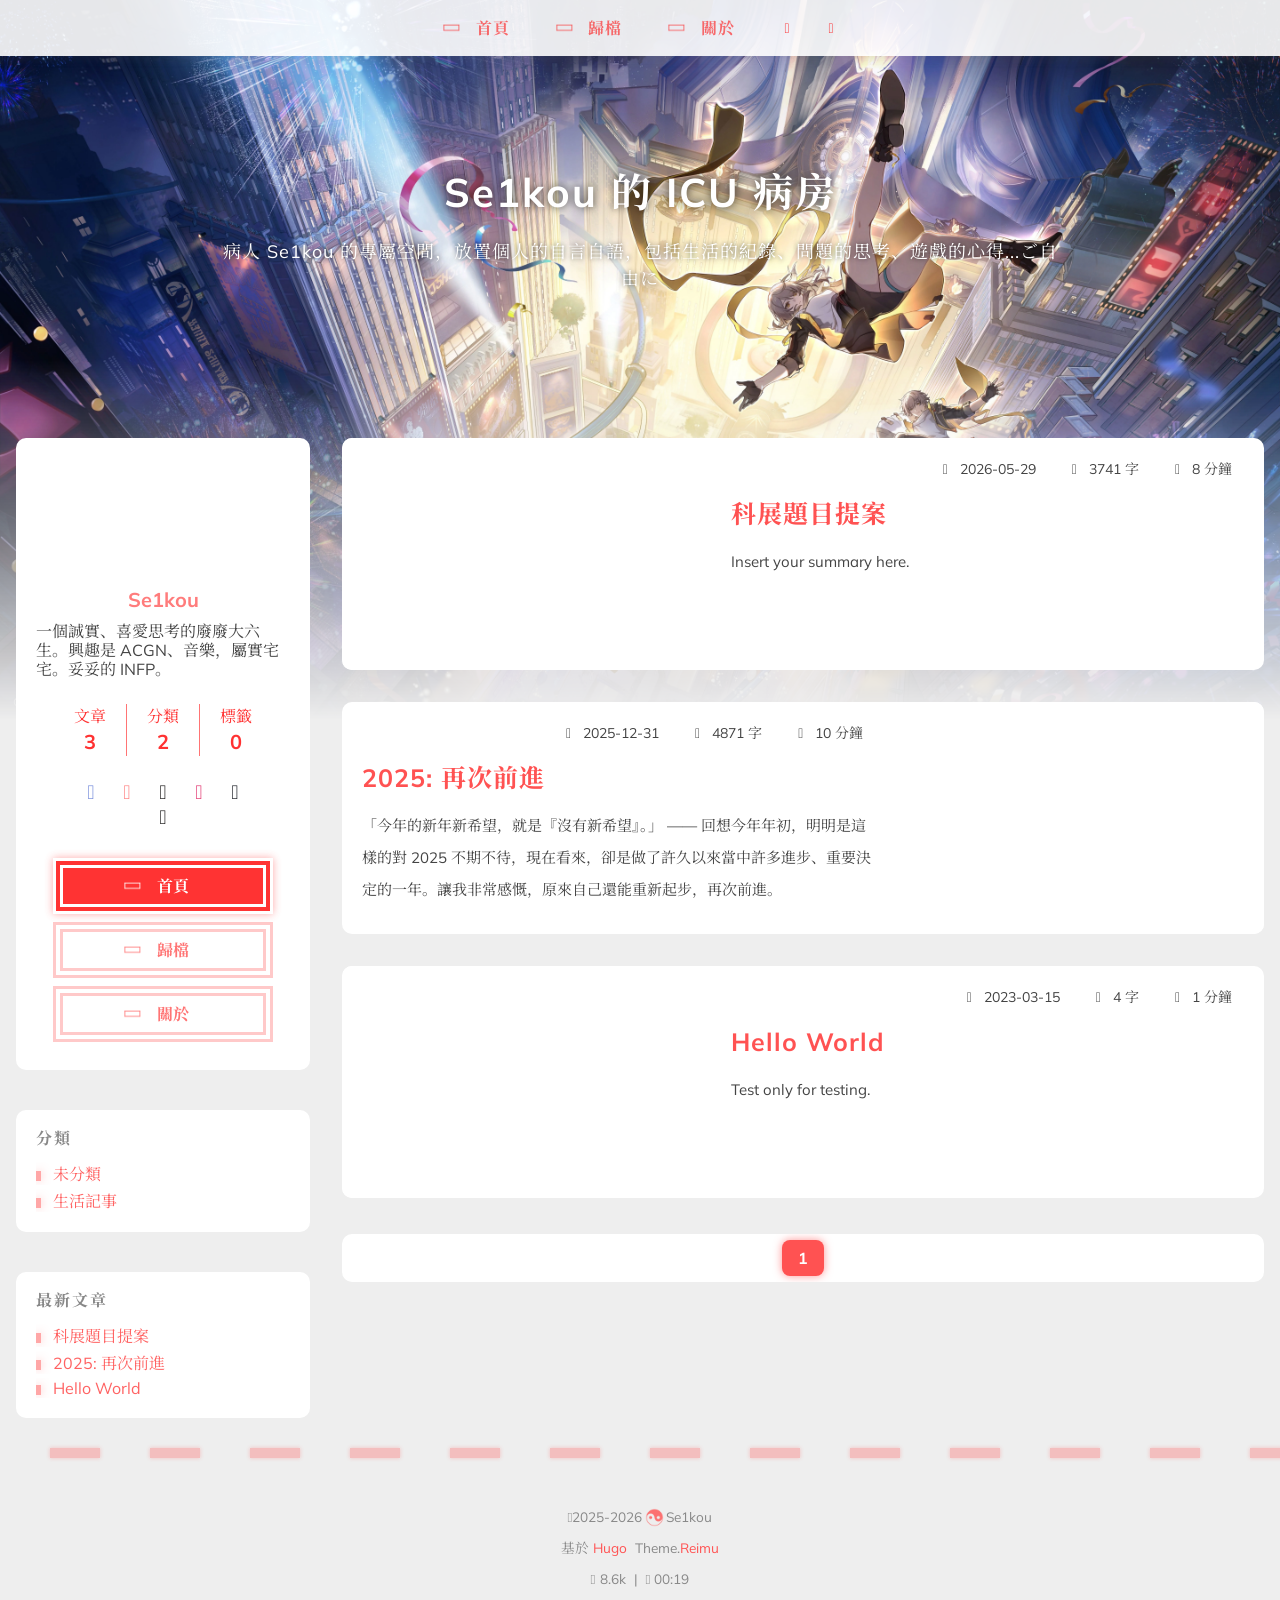
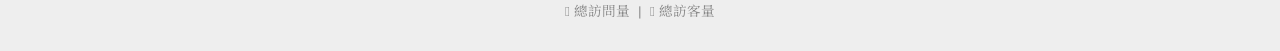
<file: index.html>
<!doctype html><html lang=zh-tw data-theme-mode=auto><head><meta name=generator content="Hugo 0.152.2"><meta charset=utf-8><meta name=viewport content="width=device-width,initial-scale=1,shrink-to-fit=no"><title>Se1kou 的 ICU 病房</title><meta name=description content="一個誠實、喜愛思考的廢廢大六生。興趣是 ACGN、音樂，屬實宅宅。妥妥的 INFP。"><script src="https://www.googletagmanager.com/gtag/js?id=G-ZCJ9R6HEW3"></script><script data-pjax>window.dataLayer=window.dataLayer||[];function gtag(){dataLayer.push(arguments)}gtag("js",new Date),gtag("config","G-ZCJ9R6HEW3")</script><script>window.siteConfig=JSON.parse('{"anchor_icon":null,"base":"https://blog.hsujinho.icu/","clipboard":{"copyright":{"count":50,"enable":false,"license_type":"by-nc-sa"},"fail":{"en":"Copy failed (ﾟ⊿ﾟ)ﾂ","ja":"コピー失敗 (ﾟ⊿ﾟ)ﾂ","pt-br":"Falha ao copiar (ﾟ⊿ﾟ)ﾂ","zh-cn":"复制失败 (ﾟ⊿ﾟ)ﾂ","zh-tw":"複製失敗 (ﾟ⊿ﾟ)ﾂ"},"success":{"en":"Copy successfully (*^▽^*)","ja":"コピー成功 (*^▽^*)","pt-br":"Copiado com sucesso (*^▽^*)","zh-cn":"复制成功 (*^▽^*)","zh-tw":"複製成功 (*^▽^*)"}},"code_block":{"expand":true},"icon_font":"4552607_4k4bc36ef96","outdate":{"daysago":180,"enable":false,"message":{"en":"This article was last updated on {time}. Please note that the content may no longer be applicable.","ja":"この記事は最終更新日：{time}。記載内容が現在有効でない可能性がありますのでご注意ください。","pt-br":"Este artigo foi atualizado pela última vez em {time}. Observe que o conteúdo pode não ser mais aplicável.","zh-cn":"本文最后更新于 {time}，请注意文中内容可能已不适用。","zh-tw":"本文最後更新於 {time}，請注意文中內容可能已不適用。"}}}')</script><link rel=preconnect href=https://fonts.gstatic.com crossorigin><link rel=preload as=style href="https://fonts.googleapis.com/css?family=Mulish:400,400italic,700,700italic%7cNoto%20Serif%20SC:400,400italic,700,700italic%7c&amp;display=swap"><link rel=stylesheet href="https://fonts.googleapis.com/css?family=Mulish:400,400italic,700,700italic%7cNoto%20Serif%20SC:400,400italic,700,700italic%7c&amp;display=swap" media=print onload='this.media="all"'><link rel=preload href=//at.alicdn.com/t/c/font_4552607_4k4bc36ef96.woff2 as=font type=font/woff2 crossorigin=anonymous><link rel=stylesheet href=/css/loader.min.ac746e154f756f8220326eeb52a719f142ab038be5a8ddf30ea5ef15ef2356ea.css><meta property="og:type" content="website"><meta property="og:title" content="Se1kou 的 ICU 病房"><meta property="og:description" content="一個誠實、喜愛思考的廢廢大六生。興趣是 ACGN、音樂，屬實宅宅。妥妥的 INFP。"><meta property="og:url" content="https://blog.hsujinho.icu/"><meta property="og:site_name" content="Se1kou 的 ICU 病房"><meta property="og:image" content="/"><meta property="article:author" content="Se1kou"><meta property="article:published_time" content="2026-05-29T13:28:26+08:00"><meta property="article:modified_time" content="2026-05-29T13:28:26+08:00"><meta name=twitter:card content="summary"><meta name=twitter:image content="/"><link rel=alternate type=application/rss+xml href=https://blog.hsujinho.icu/index.xml title="Se1kou 的 ICU 病房"><link rel="shortcut icon" href=/favicon.ico><link rel=stylesheet href=/css/main.min.d3f22463b7547deaacf1dc7a042e68e449942367ac541a56f282b95a1ad4e5f5.css><link rel=preload as=style href=https://npm.webcache.cn/photoswipe@5.4.4/dist/photoswipe.css integrity=sha384-IfxC36XL/toUyJ939C73PcgMuRzAZuIzZxE38drsmO5p6jD7ei+Zx/1oA/0l8ysE crossorigin=anonymous onload='this.onload=null,this.rel="stylesheet"'><link rel=preload as=style href=https://npm.webcache.cn/katex@0.16.24/dist/katex.min.css integrity=sha384-tTgKLjMYmJr94v8qu2PE5MUGSMbyN2xiH266JUB3gpm8vnnJywd1dWSOEfrFz+YI crossorigin=anonymous onload='this.onload=null,this.rel="stylesheet"'><script src=https://npm.webcache.cn/pace-js@1.2.4/pace.min.js integrity=sha384-k6YtvFUEIuEFBdrLKJ3YAUbBki333tj1CSUisai5Cswsg9wcLNaPzsTHDswp4Az8 crossorigin=anonymous></script><link rel=stylesheet href=https://npm.webcache.cn/@reimujs/aos@0.1.2/dist/aos.css integrity=sha384-GMRP93c6Hkz9JVKGAuRR3nTS7M07RwPgTFenXiosjq2VbVgvdDNcz1g6Mkj8AONa crossorigin=anonymous><link rel=stylesheet href=https://npm.webcache.cn/aplayer@1.10.1/dist/APlayer.min.css integrity=sha384-tLMkTWh2pfXNWGFlUS0w1TFtRG5xZ9lPWFOooj+vDDLIL+xBGQU/voDBY5XE2lVh crossorigin=anonymous></head><body><div id=loader><div class="loading-left-bg loading-bg"></div><div class="loading-right-bg loading-bg"></div><div class=spinner-box><div class="loading-taichi rotate"><svg width="150" height="150" viewBox="0 0 1024 1024" class="icon" shape-rendering="geometricPrecision"><path d="M303.5 432a80 80 0 01-12 160 80 80 0 0112-160z" fill="var(--red-1, #ff5252)"/><path d="M512 65a447 447 0 010 894V929a417 417 0 000-834 417 417 0 000 834v30a447 447 0 010-894zm0 30A417 417 0 01929 512 208.5 208.5.0 01720.5 720.5V592a80 80 0 000-160 80 80 0 000 160V720.5A208.5 208.5.0 01512 512 208.5 208.5.0 00303.5 303.5 208.5 208.5.0 0095 512 417 417 0 01512 95z" fill="var(--red-1, #ff5252)"/></svg></div><div class=loading-word>少女祈禱中...</div></div></div></div><script>var time=null,loaderEl=document.getElementById("loader"),startLoading=()=>{time=Date.now(),loaderEl.classList.remove("loading")},hideLoader=()=>{document.body.style.overflow="auto",loader.classList.add("loading")},endLoading=()=>{time?Date.now()-time>500?(time=null,hideLoader()):(setTimeout(endLoading,500-(Date.now()-time)),time=null):hideLoader()};window.addEventListener("DOMContentLoaded",endLoading),loaderEl.addEventListener("click",endLoading)</script><div id=copy-tooltip></div><div id=lang-tooltip>本文章沒有找到對應的語言版本</div><div id=heatmap-tooltip></div><div id=container><div id=wrap><div id=header-nav><nav id=main-nav aria-label="Primary navigation"><a class=main-nav-link-wrap href=/><div class='main-nav-icon icon rotate'>&#xe62b;</div><span class=main-nav-link>首頁</span>
</a><a class=main-nav-link-wrap href=/archives><div class='main-nav-icon icon rotate'>&#xe62b;</div><span class=main-nav-link>歸檔</span>
</a><a class=main-nav-link-wrap href=/about><div class='main-nav-icon icon rotate'>&#xe62b;</div><span class=main-nav-link>關於</span>
</a><a id=main-nav-toggle class=nav-icon aria-label="Toggle navigation" role=button></a></nav><nav id=sub-nav aria-label="Secondary navigation"><a id=nav-rss-link class=nav-icon href=/index.xml title="RSS 訂閱" aria-label="RSS 訂閱" target=_blank></a></nav></div><header id=header aria-label="Site header"><picture></picture><img crossorigin=anonymous fetchpriority=high src=/images/pinoconi_topic.webp alt="Se1kou 的 ICU 病房"><div id=header-outer><div id=header-title><span id=logo><h1 data-aos=slide-up>Se1kou 的 ICU 病房</h1></span><h2 id=subtitle-wrap data-aos=slide-down><span id=subtitle>病人 Se1kou 的專屬空間，放置個人的自言自語，包括生活的紀錄、問題的思考、遊戲的心得...ご自由に</span></h2></div></div></header><div id=content aria-label="Page content" class=sidebar-left><aside id=sidebar aria-label=Sidebar><div class=sidebar-wrapper-container><div class=sidebar-wrapper><div class=sidebar-wrap data-aos=fade-up><div class=sidebar-author><img data-src=/avatar/stelle_01.webp data-sizes=auto alt=Se1kou class=lazyload><div class=sidebar-author-name>Se1kou</div><div class=sidebar-description>一個誠實、喜愛思考的廢廢大六生。興趣是 ACGN、音樂，屬實宅宅。妥妥的 INFP。</div></div><div class=sidebar-state><div class=sidebar-state-article><div>文章</div><div class=sidebar-state-number>3</div></div><a class=sidebar-state-category href=/categories/ aria-label=sidebar-state-category-link><div>分類</div><div class=sidebar-state-number>2</div></a><a class=sidebar-state-tag href=/tags/ aria-label=sidebar-state-tag-link><div>標籤</div><div class=sidebar-state-number>0</div></a></div><div class=sidebar-social><div class="icon-discord sidebar-social-icon"><a href=https://discordapp.com/users/Se1kou itemprop=url target=_blank aria-label=discord rel="noopener nofollow noreferrer"></a></div><div class="icon-email sidebar-social-icon"><a href=mailto:hsujinho@gmail.com itemprop=url target=_blank aria-label=email rel="noopener nofollow noreferrer"></a></div><div class="icon-github sidebar-social-icon"><a href=https://github.com/hsujinho itemprop=url target=_blank aria-label=github rel="noopener nofollow noreferrer"></a></div><div class="icon-instagram sidebar-social-icon"><a href=https://www.instagram.com/jinhohsu itemprop=url target=_blank aria-label=instagram rel="noopener nofollow noreferrer"></a></div><div class="icon-steam sidebar-social-icon"><a href=https://steamcommunity.com/profiles/76561198171994577/ itemprop=url target=_blank aria-label=steam rel="noopener nofollow noreferrer"></a></div><div class="icon-twitter sidebar-social-icon"><a href=https://x.com/se1kou_TW itemprop=url target=_blank aria-label=twitter rel="noopener nofollow noreferrer"></a></div></div><div class=sidebar-menu><div class=sidebar-menu-link-wrap><a class=sidebar-menu-link-dummy href=/ aria-label=首頁></a><div class='sidebar-menu-icon icon rotate'>&#xe62b;</div><div class=sidebar-menu-link>首頁</div></div><div class=sidebar-menu-link-wrap><a class=sidebar-menu-link-dummy href=/archives aria-label=歸檔></a><div class='sidebar-menu-icon icon rotate'>&#xe62b;</div><div class=sidebar-menu-link>歸檔</div></div><div class=sidebar-menu-link-wrap><a class=sidebar-menu-link-dummy href=/about aria-label=關於></a><div class='sidebar-menu-icon icon rotate'>&#xe62b;</div><div class=sidebar-menu-link>關於</div></div></div></div></div><div class=sidebar-widget><div class=widget-wrapper><div class=widget-wrap data-aos=fade-up><div style=display:flex;justify-content:space-between><h3 class=widget-title>分類</h3></div><div class=widget><ul class=category-list><li class=category-list-item><a class=category-list-link href=/categories/%E6%9C%AA%E5%88%86%E9%A1%9E/ title=未分類>未分類</a></li><li class=category-list-item><a class=category-list-link href=/categories/%E7%94%9F%E6%B4%BB%E8%A8%98%E4%BA%8B/ title=生活記事>生活記事</a></li></ul></div></div></div><div class=widget-wrapper><div class=widget-wrap data-aos=fade-up><h3 class=widget-title>最新文章</h3><div class=widget><ul><li><a href=/post/sci_report/main/ title=科展題目提案>科展題目提案</a></li><li><a href=/post/2025/ title="2025: 再次前進">2025: 再次前進</a></li><li><a href=/post/hello/ title="Hello World">Hello World</a></li></ul></div></div></div></div></div></aside><section id=main aria-label="Main content"><div class=post-wrapper><div class="post-wrap left" data-aos=fade-up><a class=post-link href=/post/sci_report/main/ aria-label=科展題目提案 title=科展題目提案></a><div class="post-cover left"><img data-src=/images/pinoconi_topic.webp data-sizes=auto alt class=lazyload></div><div class=post-info><div class=post-meta><span><span class=icon-calendar></span>2026-05-29</span><span><span class=icon-pencil></span>3741 字</span>
<span><span class=icon-clock></span>8 分鐘</span></div><h2 class=post-title>科展題目提案</h2><article class=post-article>Insert your summary here.</article></div></div></div><div class=post-wrapper><div class="post-wrap right" data-aos=fade-up><a class=post-link href=/post/2025/ aria-label="2025: 再次前進" title="2025: 再次前進"></a><div class="post-cover right"><img data-src=/images/IMG_5665.webp data-sizes=auto alt class=lazyload></div><div class=post-info><div class=post-meta><span><span class=icon-calendar></span>2025-12-31</span><span><span class=icon-pencil></span>4871 字</span>
<span><span class=icon-clock></span>10 分鐘</span></div><h2 class=post-title>2025: 再次前進</h2><article class=post-article>「今年的新年新希望，就是『沒有新希望』。」 —— 回想今年年初，明明是這樣的對 2025 不期不待，現在看來，卻是做了許久以來當中許多進步、重要決定的一年。讓我非常感慨，原來自己還能重新起步，再次前進。</article></div></div></div><div class=post-wrapper><div class="post-wrap left" data-aos=fade-up><a class=post-link href=/post/hello/ aria-label="Hello World" title="Hello World"></a><div class="post-cover left"><img data-src="https://act-webstatic.hoyoverse.com/puzzle/hkrpg/pz_VE2tAVK3pd/resource/puzzle/2024/04/01/70623a32a9e09641a6bc3655560df438_342192908917398552.jpg?x-oss-process=image/quality,Q_90" data-sizes=auto alt="Hello World" class=lazyload></div><div class=post-info><div class=post-meta><span><span class=icon-calendar></span>2023-03-15</span><span><span class=icon-pencil></span>4 字</span>
<span><span class=icon-clock></span>1 分鐘</span></div><h2 class=post-title>Hello World</h2><article class=post-article>Test only for testing.</article></div></div></div><nav id=page-nav aria-label="Pagination navigation" data-aos=fade-up><span class="page-number current">1</span></nav></section></div><footer id=footer aria-label="Site footer"><div style=width:100%;overflow:hidden><div class=footer-line></div></div><div id=footer-info><div><span class=icon-copyright></span>2025-2026<span class="footer-info-sep rotate"></span>
Se1kou</div><div>基於&nbsp;<a href=https://gohugo.io/ target=_blank rel="noopener nofollow noreferrer">Hugo</a>&nbsp; Theme.<a href=https://github.com/D-Sketon/hugo-theme-reimu target=_blank rel="noopener nofollow noreferrer">Reimu</a></div><div><span class=icon-brush>&nbsp;8.6k</span>
&nbsp;|&nbsp;
<span class=icon-coffee>&nbsp;00:19</span></div><div><span class=icon-eye></span>
<span id=busuanzi_container_site_pv>總訪問量&nbsp;<span id=busuanzi_value_site_pv></span></span>
&nbsp;|&nbsp;
<span class=icon-user></span>
<span id=busuanzi_container_site_uv>總訪客量&nbsp;<span id=busuanzi_value_site_uv></span></span></div></div></footer><div class=sidebar-top><div class="sidebar-top-taichi rotate"></div><div class=arrow-up></div></div><div id=mask class=hide></div></div><nav id=mobile-nav aria-label="Mobile navigation"><div class=sidebar-wrap><div class=sidebar-author><img data-src=/avatar/stelle_01.webp data-sizes=auto alt=Se1kou class=lazyload><div class=sidebar-author-name>Se1kou</div><div class=sidebar-description>一個誠實、喜愛思考的廢廢大六生。興趣是 ACGN、音樂，屬實宅宅。妥妥的 INFP。</div></div><div class=sidebar-state><div class=sidebar-state-article><div>文章</div><div class=sidebar-state-number>3</div></div><a class=sidebar-state-category href=/categories/ aria-label=sidebar-state-category-link><div>分類</div><div class=sidebar-state-number>2</div></a><a class=sidebar-state-tag href=/tags/ aria-label=sidebar-state-tag-link><div>標籤</div><div class=sidebar-state-number>0</div></a></div><div class=sidebar-social><div class="icon-discord sidebar-social-icon"><a href=https://discordapp.com/users/Se1kou itemprop=url target=_blank aria-label=discord rel="noopener nofollow noreferrer"></a></div><div class="icon-email sidebar-social-icon"><a href=mailto:hsujinho@gmail.com itemprop=url target=_blank aria-label=email rel="noopener nofollow noreferrer"></a></div><div class="icon-github sidebar-social-icon"><a href=https://github.com/hsujinho itemprop=url target=_blank aria-label=github rel="noopener nofollow noreferrer"></a></div><div class="icon-instagram sidebar-social-icon"><a href=https://www.instagram.com/jinhohsu itemprop=url target=_blank aria-label=instagram rel="noopener nofollow noreferrer"></a></div><div class="icon-steam sidebar-social-icon"><a href=https://steamcommunity.com/profiles/76561198171994577/ itemprop=url target=_blank aria-label=steam rel="noopener nofollow noreferrer"></a></div><div class="icon-twitter sidebar-social-icon"><a href=https://x.com/se1kou_TW itemprop=url target=_blank aria-label=twitter rel="noopener nofollow noreferrer"></a></div></div><div class=sidebar-menu><div class=sidebar-menu-link-wrap><a class=sidebar-menu-link-dummy href=/ aria-label=首頁></a><div class='sidebar-menu-icon icon rotate'>&#xe62b;</div><div class=sidebar-menu-link>首頁</div></div><div class=sidebar-menu-link-wrap><a class=sidebar-menu-link-dummy href=/archives aria-label=歸檔></a><div class='sidebar-menu-icon icon rotate'>&#xe62b;</div><div class=sidebar-menu-link>歸檔</div></div><div class=sidebar-menu-link-wrap><a class=sidebar-menu-link-dummy href=/about aria-label=關於></a><div class='sidebar-menu-icon icon rotate'>&#xe62b;</div><div class=sidebar-menu-link>關於</div></div></div></div></nav></div><div id=aplayer theme=var(--color-link)></div><script src=https://npm.webcache.cn/lazysizes@5.3.2/lazysizes.min.js integrity=sha384-3gT/vsepWkfz/ff7PpWNUeMzeWoH3cDhm/A8jM7ouoAK0/fP/9bcHHR5kHq2nf+e crossorigin=anonymous></script><script src=https://npm.webcache.cn/clipboard@2.0.11/dist/clipboard.min.js integrity=sha384-J08i8An/QeARD9ExYpvphB8BsyOj3Gh2TSh1aLINKO3L0cMSH2dN3E22zFoXEi0Q crossorigin=anonymous></script><script src=https://npm.webcache.cn/material-theme@1.0.0/dist/material-theme.umd.js integrity=sha384-vLev0II0HKFaxkcm+/7kX5IGwVFBASkGchU311wmU/veIj2bB0UcBkQbW6yw2asK crossorigin=anonymous></script><script src=/js/main.js integrity crossorigin=anonymous></script><script src=/js/aos.js integrity crossorigin=anonymous></script><script>var aosInit=()=>{AOS.init({duration:1e3,easing:"ease",once:!0,offset:50})};document.readyState==="loading"?document.addEventListener("DOMContentLoaded",aosInit):aosInit()</script><script src=/js/pjax_main.js integrity crossorigin=anonymous data-pjax></script><script src=https://npm.webcache.cn/mouse-firework@0.1.1/dist/index.umd.js integrity=sha384-8LyaidD9GPxQQgLJO/WRw/O2h3BoNq/ApI/ecpvM6RsrCz2qP2ppBXUKihP4V/2d crossorigin=anonymous></script><script>if((!!1||!window.matchMedia("(max-width: 768px)").matches)&&window.firework){const e=JSON.parse('{"excludeelements":["a","button"],"particles":[{"colors":["var(--red-1)","var(--red-2)","var(--red-3)","var(--red-4)"],"duration":[1200,1800],"easing":"easeOutExpo","move":["emit"],"number":20,"shape":"circle","shapeOptions":{"alpha":[0.3,0.5],"radius":[16,32]}},{"colors":["var(--red-0)"],"duration":[1200,1800],"easing":"easeOutExpo","move":["diffuse"],"number":1,"shape":"circle","shapeOptions":{"alpha":[0.2,0.5],"lineWidth":6,"radius":20}}]}');e.excludeElements=e.excludeelements,delete e.excludeelements,window.firework(e)}</script><div id=lazy-script><div><script data-pjax>window.REIMU_POST={author:"Se1kou",title:"Se1kou 的 ICU 病房",url:"https://blog.hsujinho.icu/",description:"",cover:"https://blog.hsujinho.icu/images/pinoconi_topic.webp"}</script></div></div><script src=https://npm.webcache.cn/busuanzi@2.3.0/bsz.pure.mini.js asyncintegrity=sha384-0M75wtSkhjIInv4coYlaJU83+OypaRCIq2SukQVQX04eGTCBXJDuWAbJet56id+S crossorigin=anonymous></script><script>"serviceWorker"in navigator&&navigator.serviceWorker.getRegistrations().then(e=>{for(let t of e)t.unregister()})</script><script>const reimuCopyright=String.raw`
   ______     ______     __     __    __     __  __    
  /\  == \   /\  ___\   /\ \   /\ "-./  \   /\ \/\ \   
  \ \  __<   \ \  __\   \ \ \  \ \ \-./\ \  \ \ \_\ \  
   \ \_\ \_\  \ \_____\  \ \_\  \ \_\ \ \_\  \ \_____\ 
    \/_/ /_/   \/_____/   \/_/   \/_/  \/_/   \/_____/ 
                                                    
  `;console.log(String.raw`%c ${reimuCopyright}`,"color: #ff5252;"),console.log("%c Theme.Reimu %c https://github.com/D-Sketon/hugo-theme-reimu ","color: white; background: #ff5252; padding:5px 0;","padding:4px;border:1px solid #ff5252;")</script><script src=https://npm.webcache.cn/aplayer@1.10.1/dist/APlayer.min.js integrity=sha384-gdGYZwHnfJM54evoZhpO0s6ZF5BQiybkiyW7VXr+h5UfruuRL/aORyw+5+HZoU6e crossorigin=anonymous></script><script>if(!!1||!window.matchMedia("(max-width: 768px)").matches){if(window.matchMedia("(max-width: 959px)").matches){const e=_$("#aplayer");if(e){const t=e.parentNode?.parentNode;t?.tagName==="ASIDE"&&(e.removeAttribute("data-aos"),t.parentNode.removeChild(e),document.body.appendChild(e))}}const e=new APlayer({theme:"var(--color-link)",container:document.getElementById("aplayer"),audio:JSON.parse("[]")||[],fixed:!!isMobile||!0||!1,autoplay:null||!1,loop:""||"all",order:""||"list",preload:""||"auto",volume:null||.7,mutex:null||!0,listFolded:null||!1,lrcType:null||0})}</script><script src=https://npm.webcache.cn/pangu@4.0.7/dist/browser/pangu.min.js integrity=sha384-HeUHqi0nVsPUm/E0ss7OfnIV/yD96JWB8ehZvUuoVax9DpNHL17jj9pdfXHzqDxm crossorigin=anonymous></script><script data-pjax>document.readyState==="loading"?document.addEventListener("DOMContentLoaded",()=>{pangu?.spacingPage()}):pangu?.spacingPage()</script></body></html>
</file>
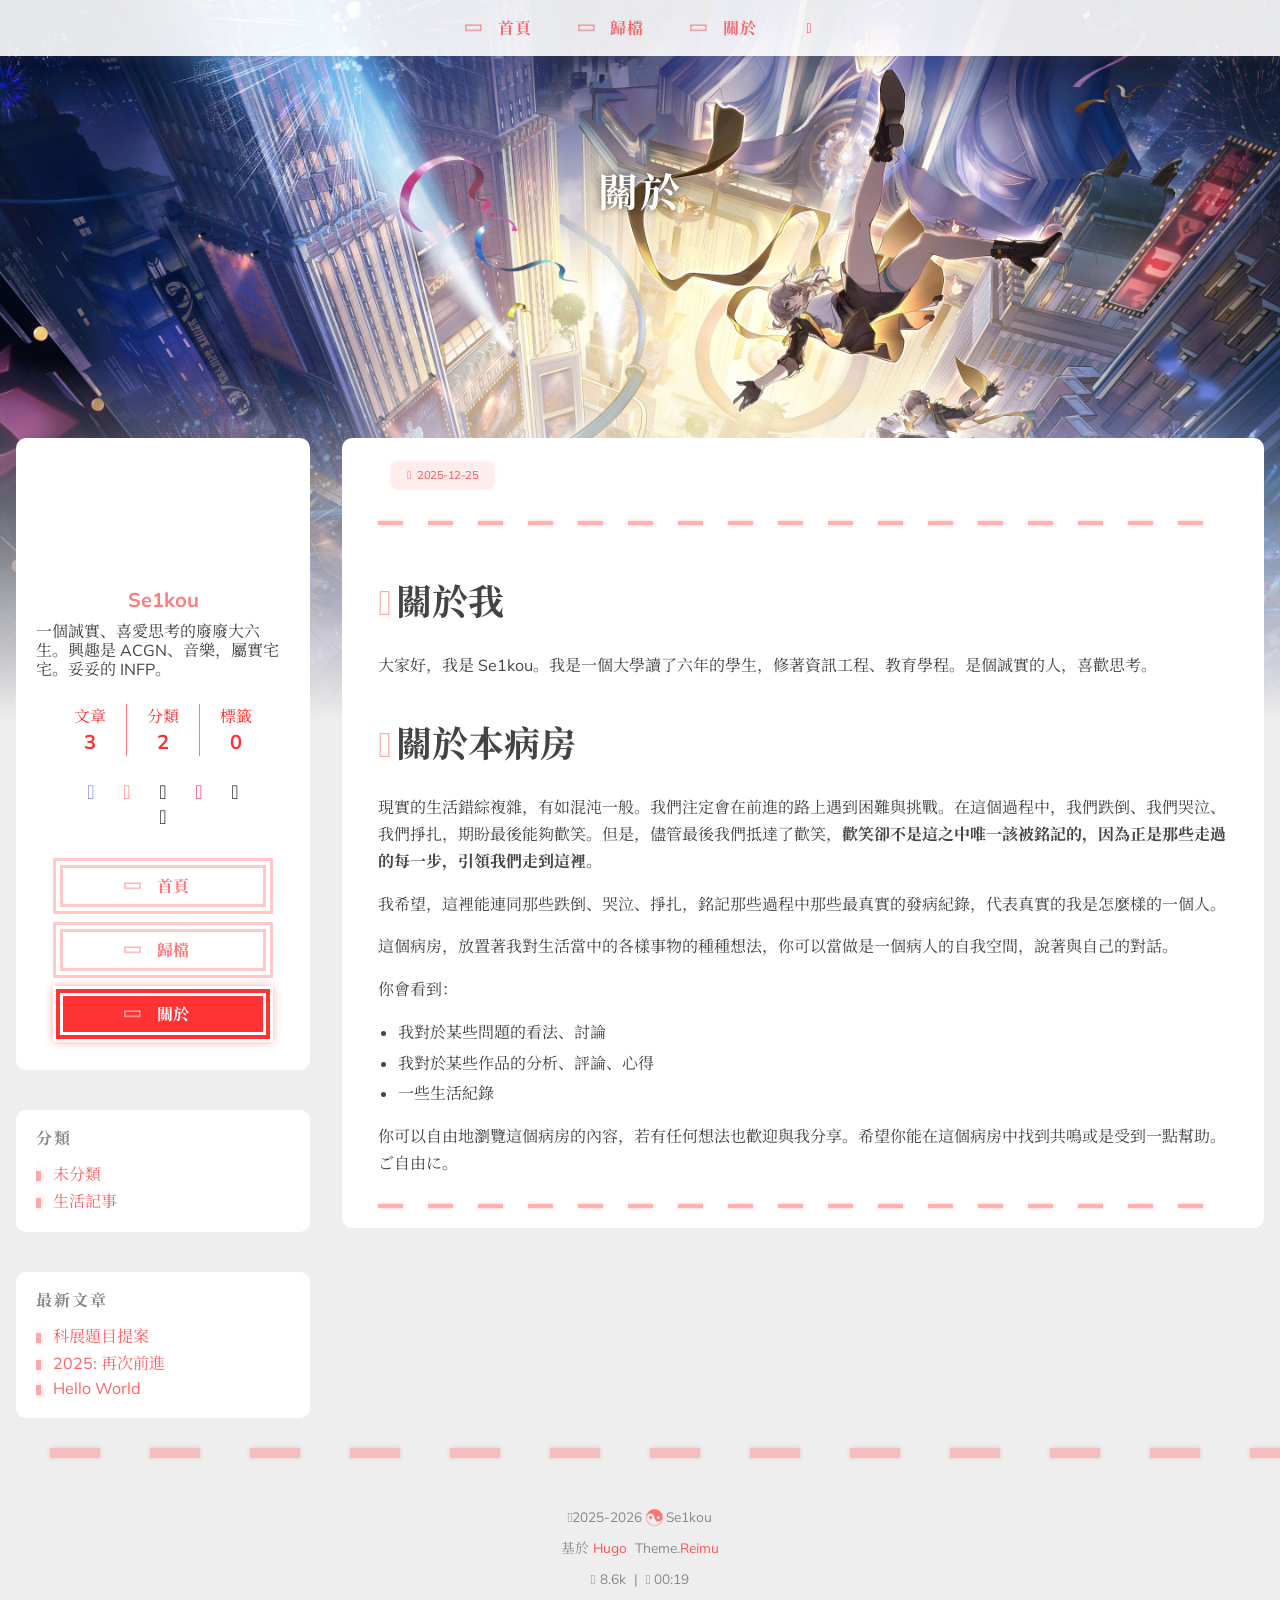
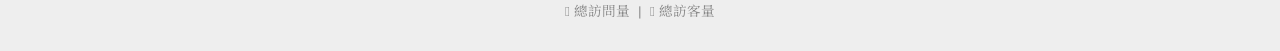
<file: about/index.html>
<!doctype html><html lang=zh-tw data-theme-mode=auto><head><meta charset=utf-8><meta name=viewport content="width=device-width,initial-scale=1,shrink-to-fit=no"><title>關於 | Se1kou</title><meta name=description content="一個誠實、喜愛思考的廢廢大六生。興趣是 ACGN、音樂，屬實宅宅。妥妥的 INFP。"><script src="https://www.googletagmanager.com/gtag/js?id=G-ZCJ9R6HEW3"></script><script data-pjax>window.dataLayer=window.dataLayer||[];function gtag(){dataLayer.push(arguments)}gtag("js",new Date),gtag("config","G-ZCJ9R6HEW3")</script><script>window.siteConfig=JSON.parse('{"anchor_icon":null,"base":"https://blog.hsujinho.icu/","clipboard":{"copyright":{"count":50,"enable":false,"license_type":"by-nc-sa"},"fail":{"en":"Copy failed (ﾟ⊿ﾟ)ﾂ","ja":"コピー失敗 (ﾟ⊿ﾟ)ﾂ","pt-br":"Falha ao copiar (ﾟ⊿ﾟ)ﾂ","zh-cn":"复制失败 (ﾟ⊿ﾟ)ﾂ","zh-tw":"複製失敗 (ﾟ⊿ﾟ)ﾂ"},"success":{"en":"Copy successfully (*^▽^*)","ja":"コピー成功 (*^▽^*)","pt-br":"Copiado com sucesso (*^▽^*)","zh-cn":"复制成功 (*^▽^*)","zh-tw":"複製成功 (*^▽^*)"}},"code_block":{"expand":true},"icon_font":"4552607_4k4bc36ef96","outdate":{"daysago":180,"enable":false,"message":{"en":"This article was last updated on {time}. Please note that the content may no longer be applicable.","ja":"この記事は最終更新日：{time}。記載内容が現在有効でない可能性がありますのでご注意ください。","pt-br":"Este artigo foi atualizado pela última vez em {time}. Observe que o conteúdo pode não ser mais aplicável.","zh-cn":"本文最后更新于 {time}，请注意文中内容可能已不适用。","zh-tw":"本文最後更新於 {time}，請注意文中內容可能已不適用。"}}}')</script><link rel=preconnect href=https://fonts.gstatic.com crossorigin><link rel=preload as=style href="https://fonts.googleapis.com/css?family=Mulish:400,400italic,700,700italic%7cNoto%20Serif%20SC:400,400italic,700,700italic%7c&amp;display=swap"><link rel=stylesheet href="https://fonts.googleapis.com/css?family=Mulish:400,400italic,700,700italic%7cNoto%20Serif%20SC:400,400italic,700,700italic%7c&amp;display=swap" media=print onload='this.media="all"'><link rel=preload href=//at.alicdn.com/t/c/font_4552607_4k4bc36ef96.woff2 as=font type=font/woff2 crossorigin=anonymous><link rel=stylesheet href=/css/loader.min.ac746e154f756f8220326eeb52a719f142ab038be5a8ddf30ea5ef15ef2356ea.css><meta property="og:type" content="website"><meta property="og:title" content="關於 | Se1kou"><meta property="og:description" content="一個誠實、喜愛思考的廢廢大六生。興趣是 ACGN、音樂，屬實宅宅。妥妥的 INFP。"><meta property="og:url" content="https://blog.hsujinho.icu/about/"><meta property="og:site_name" content="Se1kou 的 ICU 病房"><meta property="og:image" content="/"><meta property="article:author" content="Se1kou"><meta property="article:published_time" content="2025-12-25T20:12:52+08:00"><meta property="article:modified_time" content="2025-12-29T20:12:52+08:00"><meta name=twitter:card content="summary"><meta name=twitter:image content="/"><link rel="shortcut icon" href=/favicon.ico><link rel=stylesheet href=/css/main.min.d3f22463b7547deaacf1dc7a042e68e449942367ac541a56f282b95a1ad4e5f5.css><link rel=preload as=style href=https://npm.webcache.cn/photoswipe@5.4.4/dist/photoswipe.css integrity=sha384-IfxC36XL/toUyJ939C73PcgMuRzAZuIzZxE38drsmO5p6jD7ei+Zx/1oA/0l8ysE crossorigin=anonymous onload='this.onload=null,this.rel="stylesheet"'><link rel=preload as=style href=https://npm.webcache.cn/katex@0.16.24/dist/katex.min.css integrity=sha384-tTgKLjMYmJr94v8qu2PE5MUGSMbyN2xiH266JUB3gpm8vnnJywd1dWSOEfrFz+YI crossorigin=anonymous onload='this.onload=null,this.rel="stylesheet"'><script src=https://npm.webcache.cn/pace-js@1.2.4/pace.min.js integrity=sha384-k6YtvFUEIuEFBdrLKJ3YAUbBki333tj1CSUisai5Cswsg9wcLNaPzsTHDswp4Az8 crossorigin=anonymous></script><link rel=stylesheet href=https://npm.webcache.cn/@reimujs/aos@0.1.2/dist/aos.css integrity=sha384-GMRP93c6Hkz9JVKGAuRR3nTS7M07RwPgTFenXiosjq2VbVgvdDNcz1g6Mkj8AONa crossorigin=anonymous><link rel=stylesheet href=https://npm.webcache.cn/aplayer@1.10.1/dist/APlayer.min.css integrity=sha384-tLMkTWh2pfXNWGFlUS0w1TFtRG5xZ9lPWFOooj+vDDLIL+xBGQU/voDBY5XE2lVh crossorigin=anonymous></head><body><div id=loader><div class="loading-left-bg loading-bg"></div><div class="loading-right-bg loading-bg"></div><div class=spinner-box><div class="loading-taichi rotate"><svg width="150" height="150" viewBox="0 0 1024 1024" class="icon" shape-rendering="geometricPrecision"><path d="M303.5 432a80 80 0 01-12 160 80 80 0 0112-160z" fill="var(--red-1, #ff5252)"/><path d="M512 65a447 447 0 010 894V929a417 417 0 000-834 417 417 0 000 834v30a447 447 0 010-894zm0 30A417 417 0 01929 512 208.5 208.5.0 01720.5 720.5V592a80 80 0 000-160 80 80 0 000 160V720.5A208.5 208.5.0 01512 512 208.5 208.5.0 00303.5 303.5 208.5 208.5.0 0095 512 417 417 0 01512 95z" fill="var(--red-1, #ff5252)"/></svg></div><div class=loading-word>少女祈禱中...</div></div></div></div><script>var time=null,loaderEl=document.getElementById("loader"),startLoading=()=>{time=Date.now(),loaderEl.classList.remove("loading")},hideLoader=()=>{document.body.style.overflow="auto",loader.classList.add("loading")},endLoading=()=>{time?Date.now()-time>500?(time=null,hideLoader()):(setTimeout(endLoading,500-(Date.now()-time)),time=null):hideLoader()};window.addEventListener("DOMContentLoaded",endLoading),loaderEl.addEventListener("click",endLoading)</script><div id=copy-tooltip></div><div id=lang-tooltip>本文章沒有找到對應的語言版本</div><div id=heatmap-tooltip></div><div id=container><div id=wrap><div id=header-nav><nav id=main-nav aria-label="Primary navigation"><a class=main-nav-link-wrap href=/><div class='main-nav-icon icon rotate'>&#xe62b;</div><span class=main-nav-link>首頁</span>
</a><a class=main-nav-link-wrap href=/archives><div class='main-nav-icon icon rotate'>&#xe62b;</div><span class=main-nav-link>歸檔</span>
</a><a class=main-nav-link-wrap href=/about><div class='main-nav-icon icon rotate'>&#xe62b;</div><span class=main-nav-link>關於</span>
</a><a id=main-nav-toggle class=nav-icon aria-label="Toggle navigation" role=button></a></nav><nav id=sub-nav aria-label="Secondary navigation"></nav></div><header id=header aria-label="Site header"><picture></picture><img crossorigin=anonymous fetchpriority=high src=/images/pinoconi_topic.webp alt=關於><div id=header-outer><div id=header-title><span id=logo><h1 data-aos=slide-up>關於</h1></span><h2 id=subtitle-wrap data-aos=slide-down></h2></div></div></header><div id=content aria-label="Page content" class=sidebar-left><aside id=sidebar aria-label=Sidebar><div class=sidebar-wrapper-container><div class=sidebar-wrapper><div class=sidebar-wrap data-aos=fade-up><div class=sidebar-author><img data-src=/avatar/stelle_01.webp data-sizes=auto alt=Se1kou class=lazyload><div class=sidebar-author-name>Se1kou</div><div class=sidebar-description>一個誠實、喜愛思考的廢廢大六生。興趣是 ACGN、音樂，屬實宅宅。妥妥的 INFP。</div></div><div class=sidebar-state><div class=sidebar-state-article><div>文章</div><div class=sidebar-state-number>3</div></div><a class=sidebar-state-category href=/categories/ aria-label=sidebar-state-category-link><div>分類</div><div class=sidebar-state-number>2</div></a><a class=sidebar-state-tag href=/tags/ aria-label=sidebar-state-tag-link><div>標籤</div><div class=sidebar-state-number>0</div></a></div><div class=sidebar-social><div class="icon-discord sidebar-social-icon"><a href=https://discordapp.com/users/Se1kou itemprop=url target=_blank aria-label=discord rel="noopener nofollow noreferrer"></a></div><div class="icon-email sidebar-social-icon"><a href=mailto:hsujinho@gmail.com itemprop=url target=_blank aria-label=email rel="noopener nofollow noreferrer"></a></div><div class="icon-github sidebar-social-icon"><a href=https://github.com/hsujinho itemprop=url target=_blank aria-label=github rel="noopener nofollow noreferrer"></a></div><div class="icon-instagram sidebar-social-icon"><a href=https://www.instagram.com/jinhohsu itemprop=url target=_blank aria-label=instagram rel="noopener nofollow noreferrer"></a></div><div class="icon-steam sidebar-social-icon"><a href=https://steamcommunity.com/profiles/76561198171994577/ itemprop=url target=_blank aria-label=steam rel="noopener nofollow noreferrer"></a></div><div class="icon-twitter sidebar-social-icon"><a href=https://x.com/se1kou_TW itemprop=url target=_blank aria-label=twitter rel="noopener nofollow noreferrer"></a></div></div><div class=sidebar-menu><div class=sidebar-menu-link-wrap><a class=sidebar-menu-link-dummy href=/ aria-label=首頁></a><div class='sidebar-menu-icon icon rotate'>&#xe62b;</div><div class=sidebar-menu-link>首頁</div></div><div class=sidebar-menu-link-wrap><a class=sidebar-menu-link-dummy href=/archives aria-label=歸檔></a><div class='sidebar-menu-icon icon rotate'>&#xe62b;</div><div class=sidebar-menu-link>歸檔</div></div><div class=sidebar-menu-link-wrap><a class=sidebar-menu-link-dummy href=/about aria-label=關於></a><div class='sidebar-menu-icon icon rotate'>&#xe62b;</div><div class=sidebar-menu-link>關於</div></div></div></div></div><div class=sidebar-widget><div class=widget-wrapper><div class=widget-wrap data-aos=fade-up><div style=display:flex;justify-content:space-between><h3 class=widget-title>分類</h3></div><div class=widget><ul class=category-list><li class=category-list-item><a class=category-list-link href=/categories/%E6%9C%AA%E5%88%86%E9%A1%9E/ title=未分類>未分類</a></li><li class=category-list-item><a class=category-list-link href=/categories/%E7%94%9F%E6%B4%BB%E8%A8%98%E4%BA%8B/ title=生活記事>生活記事</a></li></ul></div></div></div><div class=widget-wrapper><div class=widget-wrap data-aos=fade-up><h3 class=widget-title>最新文章</h3><div class=widget><ul><li><a href=/post/sci_report/main/ title=科展題目提案>科展題目提案</a></li><li><a href=/post/2025/ title="2025: 再次前進">2025: 再次前進</a></li><li><a href=/post/hello/ title="Hello World">Hello World</a></li></ul></div></div></div></div></div></aside><section id=main aria-label="Main content"><article class="h-entry article" itemscope itemtype=https://schema.org/BlogPosting><div class=article-inner data-aos=fade-up><div class=article-meta><div class=article-date><span class="article-date-link icon-calendar" data-aos=zoom-in><time datetime="2025-12-25 20:12:52 +0800 +0800" itemprop=datePublished>2025-12-25</time>
<time style=display:none id=post-update-time>2025-12-29</time></span></div><div class=article-category></div></div><div class=hr-line></div><div class="e-content article-entry" itemprop=articleBody><h1 id=關於我><a class=header-anchor href=#%e9%97%9c%e6%96%bc%e6%88%91></a>關於我</h1><p>大家好，我是 Se1kou。我是一個大學讀了六年的學生，修著資訊工程、教育學程。是個誠實的人，喜歡思考。</p><h1 id=關於本病房><a class=header-anchor href=#%e9%97%9c%e6%96%bc%e6%9c%ac%e7%97%85%e6%88%bf></a>關於本病房</h1><p>現實的生活錯綜複雜，有如混沌一般。我們注定會在前進的路上遇到困難與挑戰。在這個過程中，我們跌倒、我們哭泣、我們掙扎，期盼最後能夠歡笑。但是，儘管最後我們抵達了歡笑，<strong>歡笑卻不是這之中唯一該被銘記的，因為正是那些走過的每一步，引領我們走到這裡</strong>。</p><p>我希望，這裡能連同那些跌倒、哭泣、掙扎，銘記那些過程中那些最真實的發病紀錄，代表真實的我是怎麼樣的一個人。</p><p>這個病房，放置著我對生活當中的各樣事物的種種想法，你可以當做是一個病人的自我空間，說著與自己的對話。</p><p>你會看到：</p><ul><li>我對於某些問題的看法、討論</li><li>我對於某些作品的分析、評論、心得</li><li>一些生活紀錄</li></ul><p>你可以自由地瀏覽這個病房的內容，若有任何想法也歡迎與我分享。希望你能在這個病房中找到共鳴或是受到一點幫助。ご自由に。</p></div><footer class=article-footer><ul class=article-tag-list itemprop=keywords></ul></footer></div></article></section></div><footer id=footer aria-label="Site footer"><div style=width:100%;overflow:hidden><div class=footer-line></div></div><div id=footer-info><div><span class=icon-copyright></span>2025-2026<span class="footer-info-sep rotate"></span>
Se1kou</div><div>基於&nbsp;<a href=https://gohugo.io/ target=_blank rel="noopener nofollow noreferrer">Hugo</a>&nbsp; Theme.<a href=https://github.com/D-Sketon/hugo-theme-reimu target=_blank rel="noopener nofollow noreferrer">Reimu</a></div><div><span class=icon-brush>&nbsp;8.6k</span>
&nbsp;|&nbsp;
<span class=icon-coffee>&nbsp;00:19</span></div><div><span class=icon-eye></span>
<span id=busuanzi_container_site_pv>總訪問量&nbsp;<span id=busuanzi_value_site_pv></span></span>
&nbsp;|&nbsp;
<span class=icon-user></span>
<span id=busuanzi_container_site_uv>總訪客量&nbsp;<span id=busuanzi_value_site_uv></span></span></div></div></footer><div class=sidebar-top><div class="sidebar-top-taichi rotate"></div><div class=arrow-up></div></div><div id=mask class=hide></div></div><nav id=mobile-nav aria-label="Mobile navigation"><div class=sidebar-wrap><div class=sidebar-author><img data-src=/avatar/stelle_01.webp data-sizes=auto alt=Se1kou class=lazyload><div class=sidebar-author-name>Se1kou</div><div class=sidebar-description>一個誠實、喜愛思考的廢廢大六生。興趣是 ACGN、音樂，屬實宅宅。妥妥的 INFP。</div></div><div class=sidebar-state><div class=sidebar-state-article><div>文章</div><div class=sidebar-state-number>3</div></div><a class=sidebar-state-category href=/categories/ aria-label=sidebar-state-category-link><div>分類</div><div class=sidebar-state-number>2</div></a><a class=sidebar-state-tag href=/tags/ aria-label=sidebar-state-tag-link><div>標籤</div><div class=sidebar-state-number>0</div></a></div><div class=sidebar-social><div class="icon-discord sidebar-social-icon"><a href=https://discordapp.com/users/Se1kou itemprop=url target=_blank aria-label=discord rel="noopener nofollow noreferrer"></a></div><div class="icon-email sidebar-social-icon"><a href=mailto:hsujinho@gmail.com itemprop=url target=_blank aria-label=email rel="noopener nofollow noreferrer"></a></div><div class="icon-github sidebar-social-icon"><a href=https://github.com/hsujinho itemprop=url target=_blank aria-label=github rel="noopener nofollow noreferrer"></a></div><div class="icon-instagram sidebar-social-icon"><a href=https://www.instagram.com/jinhohsu itemprop=url target=_blank aria-label=instagram rel="noopener nofollow noreferrer"></a></div><div class="icon-steam sidebar-social-icon"><a href=https://steamcommunity.com/profiles/76561198171994577/ itemprop=url target=_blank aria-label=steam rel="noopener nofollow noreferrer"></a></div><div class="icon-twitter sidebar-social-icon"><a href=https://x.com/se1kou_TW itemprop=url target=_blank aria-label=twitter rel="noopener nofollow noreferrer"></a></div></div><div class=sidebar-menu><div class=sidebar-menu-link-wrap><a class=sidebar-menu-link-dummy href=/ aria-label=首頁></a><div class='sidebar-menu-icon icon rotate'>&#xe62b;</div><div class=sidebar-menu-link>首頁</div></div><div class=sidebar-menu-link-wrap><a class=sidebar-menu-link-dummy href=/archives aria-label=歸檔></a><div class='sidebar-menu-icon icon rotate'>&#xe62b;</div><div class=sidebar-menu-link>歸檔</div></div><div class=sidebar-menu-link-wrap><a class=sidebar-menu-link-dummy href=/about aria-label=關於></a><div class='sidebar-menu-icon icon rotate'>&#xe62b;</div><div class=sidebar-menu-link>關於</div></div></div></div></nav></div><div id=aplayer theme=var(--color-link)></div><script src=https://npm.webcache.cn/lazysizes@5.3.2/lazysizes.min.js integrity=sha384-3gT/vsepWkfz/ff7PpWNUeMzeWoH3cDhm/A8jM7ouoAK0/fP/9bcHHR5kHq2nf+e crossorigin=anonymous></script><script src=https://npm.webcache.cn/clipboard@2.0.11/dist/clipboard.min.js integrity=sha384-J08i8An/QeARD9ExYpvphB8BsyOj3Gh2TSh1aLINKO3L0cMSH2dN3E22zFoXEi0Q crossorigin=anonymous></script><script src=https://npm.webcache.cn/material-theme@1.0.0/dist/material-theme.umd.js integrity=sha384-vLev0II0HKFaxkcm+/7kX5IGwVFBASkGchU311wmU/veIj2bB0UcBkQbW6yw2asK crossorigin=anonymous></script><script src=/js/main.js integrity crossorigin=anonymous></script><script src=/js/aos.js integrity crossorigin=anonymous></script><script>var aosInit=()=>{AOS.init({duration:1e3,easing:"ease",once:!0,offset:50})};document.readyState==="loading"?document.addEventListener("DOMContentLoaded",aosInit):aosInit()</script><script src=/js/pjax_main.js integrity crossorigin=anonymous data-pjax></script><script src=https://npm.webcache.cn/mouse-firework@0.1.1/dist/index.umd.js integrity=sha384-8LyaidD9GPxQQgLJO/WRw/O2h3BoNq/ApI/ecpvM6RsrCz2qP2ppBXUKihP4V/2d crossorigin=anonymous></script><script>if((!!1||!window.matchMedia("(max-width: 768px)").matches)&&window.firework){const e=JSON.parse('{"excludeelements":["a","button"],"particles":[{"colors":["var(--red-1)","var(--red-2)","var(--red-3)","var(--red-4)"],"duration":[1200,1800],"easing":"easeOutExpo","move":["emit"],"number":20,"shape":"circle","shapeOptions":{"alpha":[0.3,0.5],"radius":[16,32]}},{"colors":["var(--red-0)"],"duration":[1200,1800],"easing":"easeOutExpo","move":["diffuse"],"number":1,"shape":"circle","shapeOptions":{"alpha":[0.2,0.5],"lineWidth":6,"radius":20}}]}');e.excludeElements=e.excludeelements,delete e.excludeelements,window.firework(e)}</script><div id=lazy-script><div><script data-pjax>window.REIMU_POST={author:"Se1kou",title:"關於",url:"https://blog.hsujinho.icu/about/",description:` 關於我 大家好，我是 Se1kou。我是一個大學讀了六年的學生，修著資訊工程、教育學程。是個誠實的人，喜歡思考。
關於本病房 現實的生活錯綜複雜，有如混沌一般。我們注定會在前進的路上遇到困難與挑戰。在這個過程中，我們跌倒、我們哭泣、我們掙扎，期盼最後能夠歡笑。但是，儘管最後我們抵達了歡笑，歡笑卻不是這之中唯一該被銘記的，因為正是那些走過的每一步，引領我們走到這裡。
`,cover:"https://blog.hsujinho.icu/images/pinoconi_topic.webp"}</script><script src=/js/insert_highlight.js integrity crossorigin=anonymous data-pjax></script><script src=/js/tabs.js integrity crossorigin=anonymous data-pjax></script><script type=module data-pjax>const PhotoSwipeLightbox = (await safeImport("https:\/\/npm.webcache.cn\/photoswipe@5.4.4\/dist\/photoswipe-lightbox.esm.min.js", "sha384-DiL6M\/gG\u002bwmTxmCRZyD1zee6lIhawn5TGvED0FOh7fXcN9B0aZ9dexSF\/N6lrZi\/")).default;const initPswp = (gallery, children) => {
          if (_$$(`${gallery} ${children}`).length > 0) {
            new PhotoSwipeLightbox({
              gallery,
              children,pswpModule: () => safeImport("https:\/\/npm.webcache.cn\/photoswipe@5.4.4\/dist\/photoswipe.esm.min.js", "sha384-WkkO3GCmgkC3VQWpaV8DqhKJqpzpF9JoByxDmnV8\u002boTJ7m3DfYEWX1fu1scuS4\u002bs")}).init();
          }
        }
        const pswp = () => {
          initPswp('.article-entry', 'a.article-gallery-item');
          initPswp('.article-gallery', 'a.article-gallery-item');
          window.lightboxStatus = 'done';
          window.removeEventListener('lightbox:ready', pswp);
        }
        if(window.lightboxStatus === 'ready') {
          pswp()
        } else {
          window.addEventListener('lightbox:ready', pswp);
        }
      </script></div></div><script src=https://npm.webcache.cn/busuanzi@2.3.0/bsz.pure.mini.js asyncintegrity=sha384-0M75wtSkhjIInv4coYlaJU83+OypaRCIq2SukQVQX04eGTCBXJDuWAbJet56id+S crossorigin=anonymous></script><script>"serviceWorker"in navigator&&navigator.serviceWorker.getRegistrations().then(e=>{for(let t of e)t.unregister()})</script><script>const reimuCopyright=String.raw`
   ______     ______     __     __    __     __  __    
  /\  == \   /\  ___\   /\ \   /\ "-./  \   /\ \/\ \   
  \ \  __<   \ \  __\   \ \ \  \ \ \-./\ \  \ \ \_\ \  
   \ \_\ \_\  \ \_____\  \ \_\  \ \_\ \ \_\  \ \_____\ 
    \/_/ /_/   \/_____/   \/_/   \/_/  \/_/   \/_____/ 
                                                    
  `;console.log(String.raw`%c ${reimuCopyright}`,"color: #ff5252;"),console.log("%c Theme.Reimu %c https://github.com/D-Sketon/hugo-theme-reimu ","color: white; background: #ff5252; padding:5px 0;","padding:4px;border:1px solid #ff5252;")</script><script src=https://npm.webcache.cn/aplayer@1.10.1/dist/APlayer.min.js integrity=sha384-gdGYZwHnfJM54evoZhpO0s6ZF5BQiybkiyW7VXr+h5UfruuRL/aORyw+5+HZoU6e crossorigin=anonymous></script><script>if(!!1||!window.matchMedia("(max-width: 768px)").matches){if(window.matchMedia("(max-width: 959px)").matches){const e=_$("#aplayer");if(e){const t=e.parentNode?.parentNode;t?.tagName==="ASIDE"&&(e.removeAttribute("data-aos"),t.parentNode.removeChild(e),document.body.appendChild(e))}}const e=new APlayer({theme:"var(--color-link)",container:document.getElementById("aplayer"),audio:JSON.parse("[]")||[],fixed:!!isMobile||!0||!1,autoplay:null||!1,loop:""||"all",order:""||"list",preload:""||"auto",volume:null||.7,mutex:null||!0,listFolded:null||!1,lrcType:null||0})}</script><script src=https://npm.webcache.cn/pangu@4.0.7/dist/browser/pangu.min.js integrity=sha384-HeUHqi0nVsPUm/E0ss7OfnIV/yD96JWB8ehZvUuoVax9DpNHL17jj9pdfXHzqDxm crossorigin=anonymous></script><script data-pjax>document.readyState==="loading"?document.addEventListener("DOMContentLoaded",()=>{pangu?.spacingPage()}):pangu?.spacingPage()</script></body></html>
</file>
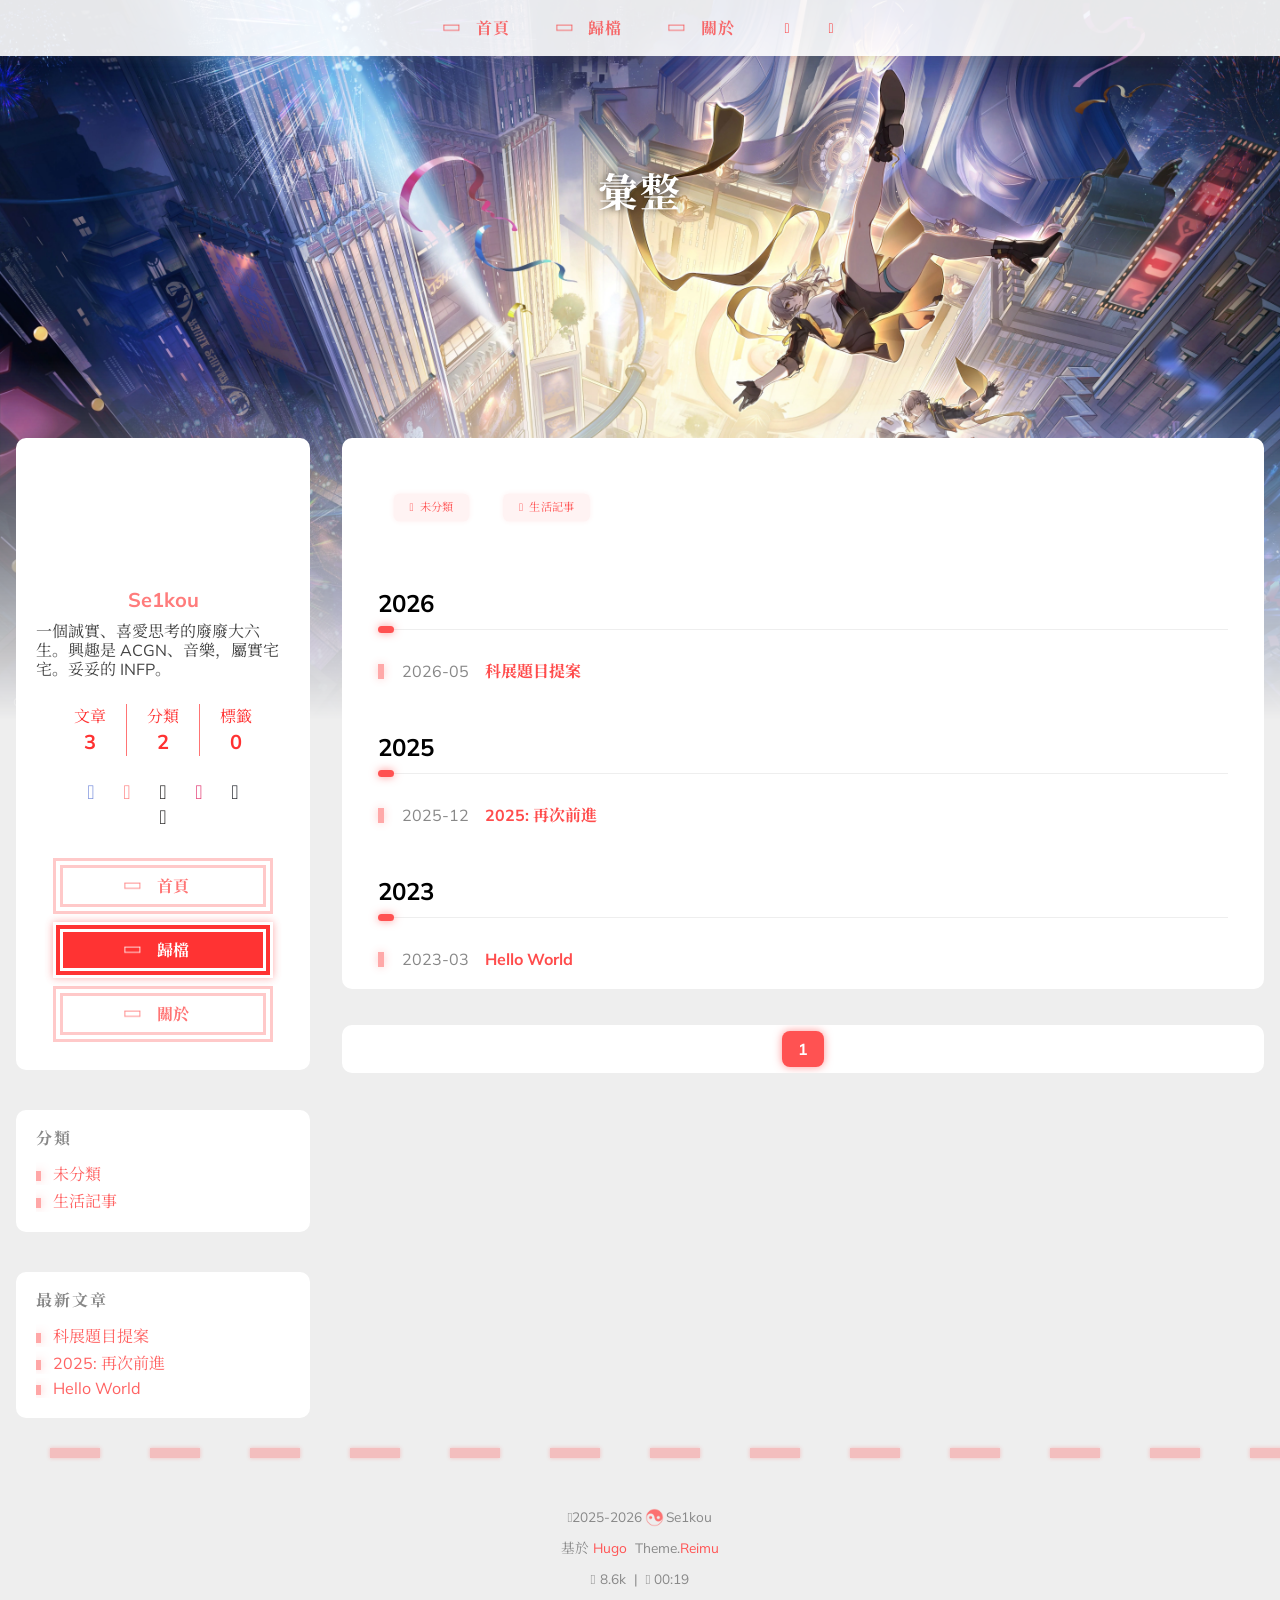
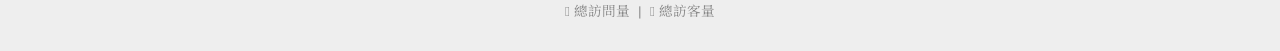
<file: archives/index.html>
<!doctype html><html lang=zh-tw data-theme-mode=auto><head><meta charset=utf-8><meta name=viewport content="width=device-width,initial-scale=1,shrink-to-fit=no"><title>彙整 | Se1kou</title><meta name=description content="一個誠實、喜愛思考的廢廢大六生。興趣是 ACGN、音樂，屬實宅宅。妥妥的 INFP。"><script src="https://www.googletagmanager.com/gtag/js?id=G-ZCJ9R6HEW3"></script><script data-pjax>window.dataLayer=window.dataLayer||[];function gtag(){dataLayer.push(arguments)}gtag("js",new Date),gtag("config","G-ZCJ9R6HEW3")</script><script>window.siteConfig=JSON.parse('{"anchor_icon":null,"base":"https://blog.hsujinho.icu/","clipboard":{"copyright":{"count":50,"enable":false,"license_type":"by-nc-sa"},"fail":{"en":"Copy failed (ﾟ⊿ﾟ)ﾂ","ja":"コピー失敗 (ﾟ⊿ﾟ)ﾂ","pt-br":"Falha ao copiar (ﾟ⊿ﾟ)ﾂ","zh-cn":"复制失败 (ﾟ⊿ﾟ)ﾂ","zh-tw":"複製失敗 (ﾟ⊿ﾟ)ﾂ"},"success":{"en":"Copy successfully (*^▽^*)","ja":"コピー成功 (*^▽^*)","pt-br":"Copiado com sucesso (*^▽^*)","zh-cn":"复制成功 (*^▽^*)","zh-tw":"複製成功 (*^▽^*)"}},"code_block":{"expand":true},"icon_font":"4552607_4k4bc36ef96","outdate":{"daysago":180,"enable":false,"message":{"en":"This article was last updated on {time}. Please note that the content may no longer be applicable.","ja":"この記事は最終更新日：{time}。記載内容が現在有効でない可能性がありますのでご注意ください。","pt-br":"Este artigo foi atualizado pela última vez em {time}. Observe que o conteúdo pode não ser mais aplicável.","zh-cn":"本文最后更新于 {time}，请注意文中内容可能已不适用。","zh-tw":"本文最後更新於 {time}，請注意文中內容可能已不適用。"}}}')</script><link rel=preconnect href=https://fonts.gstatic.com crossorigin><link rel=preload as=style href="https://fonts.googleapis.com/css?family=Mulish:400,400italic,700,700italic%7cNoto%20Serif%20SC:400,400italic,700,700italic%7c&amp;display=swap"><link rel=stylesheet href="https://fonts.googleapis.com/css?family=Mulish:400,400italic,700,700italic%7cNoto%20Serif%20SC:400,400italic,700,700italic%7c&amp;display=swap" media=print onload='this.media="all"'><link rel=preload href=//at.alicdn.com/t/c/font_4552607_4k4bc36ef96.woff2 as=font type=font/woff2 crossorigin=anonymous><link rel=stylesheet href=/css/loader.min.ac746e154f756f8220326eeb52a719f142ab038be5a8ddf30ea5ef15ef2356ea.css><meta property="og:type" content="website"><meta property="og:title" content="彙整 | Se1kou"><meta property="og:description" content="一個誠實、喜愛思考的廢廢大六生。興趣是 ACGN、音樂，屬實宅宅。妥妥的 INFP。"><meta property="og:url" content="https://blog.hsujinho.icu/archives/"><meta property="og:site_name" content="Se1kou 的 ICU 病房"><meta property="og:image" content="/"><meta property="article:author" content="Se1kou"><meta property="article:published_time" content="2022-07-26T21:46:25+08:00"><meta property="article:modified_time" content="2022-07-26T21:46:25+08:00"><meta name=twitter:card content="summary"><meta name=twitter:image content="/"><link rel=alternate type=application/rss+xml href=https://blog.hsujinho.icu/archives/index.xml title="Se1kou 的 ICU 病房"><link rel="shortcut icon" href=/favicon.ico><link rel=stylesheet href=/css/main.min.d3f22463b7547deaacf1dc7a042e68e449942367ac541a56f282b95a1ad4e5f5.css><link rel=preload as=style href=https://npm.webcache.cn/photoswipe@5.4.4/dist/photoswipe.css integrity=sha384-IfxC36XL/toUyJ939C73PcgMuRzAZuIzZxE38drsmO5p6jD7ei+Zx/1oA/0l8ysE crossorigin=anonymous onload='this.onload=null,this.rel="stylesheet"'><link rel=preload as=style href=https://npm.webcache.cn/katex@0.16.24/dist/katex.min.css integrity=sha384-tTgKLjMYmJr94v8qu2PE5MUGSMbyN2xiH266JUB3gpm8vnnJywd1dWSOEfrFz+YI crossorigin=anonymous onload='this.onload=null,this.rel="stylesheet"'><script src=https://npm.webcache.cn/pace-js@1.2.4/pace.min.js integrity=sha384-k6YtvFUEIuEFBdrLKJ3YAUbBki333tj1CSUisai5Cswsg9wcLNaPzsTHDswp4Az8 crossorigin=anonymous></script><link rel=stylesheet href=https://npm.webcache.cn/@reimujs/aos@0.1.2/dist/aos.css integrity=sha384-GMRP93c6Hkz9JVKGAuRR3nTS7M07RwPgTFenXiosjq2VbVgvdDNcz1g6Mkj8AONa crossorigin=anonymous><link rel=stylesheet href=https://npm.webcache.cn/aplayer@1.10.1/dist/APlayer.min.css integrity=sha384-tLMkTWh2pfXNWGFlUS0w1TFtRG5xZ9lPWFOooj+vDDLIL+xBGQU/voDBY5XE2lVh crossorigin=anonymous></head><body><div id=loader><div class="loading-left-bg loading-bg"></div><div class="loading-right-bg loading-bg"></div><div class=spinner-box><div class="loading-taichi rotate"><svg width="150" height="150" viewBox="0 0 1024 1024" class="icon" shape-rendering="geometricPrecision"><path d="M303.5 432a80 80 0 01-12 160 80 80 0 0112-160z" fill="var(--red-1, #ff5252)"/><path d="M512 65a447 447 0 010 894V929a417 417 0 000-834 417 417 0 000 834v30a447 447 0 010-894zm0 30A417 417 0 01929 512 208.5 208.5.0 01720.5 720.5V592a80 80 0 000-160 80 80 0 000 160V720.5A208.5 208.5.0 01512 512 208.5 208.5.0 00303.5 303.5 208.5 208.5.0 0095 512 417 417 0 01512 95z" fill="var(--red-1, #ff5252)"/></svg></div><div class=loading-word>少女祈禱中...</div></div></div></div><script>var time=null,loaderEl=document.getElementById("loader"),startLoading=()=>{time=Date.now(),loaderEl.classList.remove("loading")},hideLoader=()=>{document.body.style.overflow="auto",loader.classList.add("loading")},endLoading=()=>{time?Date.now()-time>500?(time=null,hideLoader()):(setTimeout(endLoading,500-(Date.now()-time)),time=null):hideLoader()};window.addEventListener("DOMContentLoaded",endLoading),loaderEl.addEventListener("click",endLoading)</script><div id=copy-tooltip></div><div id=lang-tooltip>本文章沒有找到對應的語言版本</div><div id=heatmap-tooltip></div><div id=container><div id=wrap><div id=header-nav><nav id=main-nav aria-label="Primary navigation"><a class=main-nav-link-wrap href=/><div class='main-nav-icon icon rotate'>&#xe62b;</div><span class=main-nav-link>首頁</span>
</a><a class=main-nav-link-wrap href=/archives><div class='main-nav-icon icon rotate'>&#xe62b;</div><span class=main-nav-link>歸檔</span>
</a><a class=main-nav-link-wrap href=/about><div class='main-nav-icon icon rotate'>&#xe62b;</div><span class=main-nav-link>關於</span>
</a><a id=main-nav-toggle class=nav-icon aria-label="Toggle navigation" role=button></a></nav><nav id=sub-nav aria-label="Secondary navigation"><a id=nav-rss-link class=nav-icon href=/archives/index.xml title="RSS 訂閱" aria-label="RSS 訂閱" target=_blank></a></nav></div><header id=header aria-label="Site header"><picture></picture><img crossorigin=anonymous fetchpriority=high src=/images/pinoconi_topic.webp alt><div id=header-outer><div id=header-title><span id=logo><h1 data-aos=slide-up>彙整</h1></span><h2 id=subtitle-wrap data-aos=slide-down></h2></div></div></header><div id=content aria-label="Page content" class=sidebar-left><aside id=sidebar aria-label=Sidebar><div class=sidebar-wrapper-container><div class=sidebar-wrapper><div class=sidebar-wrap data-aos=fade-up><div class=sidebar-author><img data-src=/avatar/stelle_01.webp data-sizes=auto alt=Se1kou class=lazyload><div class=sidebar-author-name>Se1kou</div><div class=sidebar-description>一個誠實、喜愛思考的廢廢大六生。興趣是 ACGN、音樂，屬實宅宅。妥妥的 INFP。</div></div><div class=sidebar-state><div class=sidebar-state-article><div>文章</div><div class=sidebar-state-number>3</div></div><a class=sidebar-state-category href=/categories/ aria-label=sidebar-state-category-link><div>分類</div><div class=sidebar-state-number>2</div></a><a class=sidebar-state-tag href=/tags/ aria-label=sidebar-state-tag-link><div>標籤</div><div class=sidebar-state-number>0</div></a></div><div class=sidebar-social><div class="icon-discord sidebar-social-icon"><a href=https://discordapp.com/users/Se1kou itemprop=url target=_blank aria-label=discord rel="noopener nofollow noreferrer"></a></div><div class="icon-email sidebar-social-icon"><a href=mailto:hsujinho@gmail.com itemprop=url target=_blank aria-label=email rel="noopener nofollow noreferrer"></a></div><div class="icon-github sidebar-social-icon"><a href=https://github.com/hsujinho itemprop=url target=_blank aria-label=github rel="noopener nofollow noreferrer"></a></div><div class="icon-instagram sidebar-social-icon"><a href=https://www.instagram.com/jinhohsu itemprop=url target=_blank aria-label=instagram rel="noopener nofollow noreferrer"></a></div><div class="icon-steam sidebar-social-icon"><a href=https://steamcommunity.com/profiles/76561198171994577/ itemprop=url target=_blank aria-label=steam rel="noopener nofollow noreferrer"></a></div><div class="icon-twitter sidebar-social-icon"><a href=https://x.com/se1kou_TW itemprop=url target=_blank aria-label=twitter rel="noopener nofollow noreferrer"></a></div></div><div class=sidebar-menu><div class=sidebar-menu-link-wrap><a class=sidebar-menu-link-dummy href=/ aria-label=首頁></a><div class='sidebar-menu-icon icon rotate'>&#xe62b;</div><div class=sidebar-menu-link>首頁</div></div><div class=sidebar-menu-link-wrap><a class=sidebar-menu-link-dummy href=/archives aria-label=歸檔></a><div class='sidebar-menu-icon icon rotate'>&#xe62b;</div><div class=sidebar-menu-link>歸檔</div></div><div class=sidebar-menu-link-wrap><a class=sidebar-menu-link-dummy href=/about aria-label=關於></a><div class='sidebar-menu-icon icon rotate'>&#xe62b;</div><div class=sidebar-menu-link>關於</div></div></div></div></div><div class=sidebar-widget><div class=widget-wrapper><div class=widget-wrap data-aos=fade-up><div style=display:flex;justify-content:space-between><h3 class=widget-title>分類</h3></div><div class=widget><ul class=category-list><li class=category-list-item><a class=category-list-link href=/categories/%E6%9C%AA%E5%88%86%E9%A1%9E/ title=未分類>未分類</a></li><li class=category-list-item><a class=category-list-link href=/categories/%E7%94%9F%E6%B4%BB%E8%A8%98%E4%BA%8B/ title=生活記事>生活記事</a></li></ul></div></div></div><div class=widget-wrapper><div class=widget-wrap data-aos=fade-up><h3 class=widget-title>最新文章</h3><div class=widget><ul><li><a href=/post/sci_report/main/ title=科展題目提案>科展題目提案</a></li><li><a href=/post/2025/ title="2025: 再次前進">2025: 再次前進</a></li><li><a href=/post/hello/ title="Hello World">Hello World</a></li></ul></div></div></div></div></div></aside><section id=main aria-label="Main content"><div class=archives-outer-wrap data-aos=fade-up><div class=tag-wrap></div><div class=category-wrap><div class=archives-category-list-item data-aos=zoom-in><a class=archives-category-list-link href=/categories/%E6%9C%AA%E5%88%86%E9%A1%9E/>未分類</a></div><div class=archives-category-list-item data-aos=zoom-in><a class=archives-category-list-link href=/categories/%E7%94%9F%E6%B4%BB%E8%A8%98%E4%BA%8B/>生活記事</a></div></div><section class=archives-wrap data-aos=fade-up><div class=archive-year-wrap><span class=archive-year>2026</span></div><ul><li class=archive-article><div class=archive-article-date><span><time class=dt-published datetime="2026-05-29 13:28:26 +0800 +0800" itemprop=datePublished>2026-05</time></span></div><a class=archive-article-title href=/post/sci_report/main/>科展題目提案</a></li></ul></section><section class=archives-wrap data-aos=fade-up><div class=archive-year-wrap><span class=archive-year>2025</span></div><ul><li class=archive-article><div class=archive-article-date><span><time class=dt-published datetime="2025-12-31 08:58:00 +0800 +0800" itemprop=datePublished>2025-12</time></span></div><a class=archive-article-title href=/post/2025/>2025: 再次前進</a></li></ul></section><section class=archives-wrap data-aos=fade-up><div class=archive-year-wrap><span class=archive-year>2023</span></div><ul><li class=archive-article><div class=archive-article-date><span><time class=dt-published datetime="2023-03-15 11:00:00 -0700 -0700" itemprop=datePublished>2023-03</time></span></div><a class=archive-article-title href=/post/hello/>Hello World</a></li></ul></section></div><nav id=page-nav aria-label="Pagination navigation" data-aos=fade-up><span class="page-number current">1</span></nav></section></div><footer id=footer aria-label="Site footer"><div style=width:100%;overflow:hidden><div class=footer-line></div></div><div id=footer-info><div><span class=icon-copyright></span>2025-2026<span class="footer-info-sep rotate"></span>
Se1kou</div><div>基於&nbsp;<a href=https://gohugo.io/ target=_blank rel="noopener nofollow noreferrer">Hugo</a>&nbsp; Theme.<a href=https://github.com/D-Sketon/hugo-theme-reimu target=_blank rel="noopener nofollow noreferrer">Reimu</a></div><div><span class=icon-brush>&nbsp;8.6k</span>
&nbsp;|&nbsp;
<span class=icon-coffee>&nbsp;00:19</span></div><div><span class=icon-eye></span>
<span id=busuanzi_container_site_pv>總訪問量&nbsp;<span id=busuanzi_value_site_pv></span></span>
&nbsp;|&nbsp;
<span class=icon-user></span>
<span id=busuanzi_container_site_uv>總訪客量&nbsp;<span id=busuanzi_value_site_uv></span></span></div></div></footer><div class=sidebar-top><div class="sidebar-top-taichi rotate"></div><div class=arrow-up></div></div><div id=mask class=hide></div></div><nav id=mobile-nav aria-label="Mobile navigation"><div class=sidebar-wrap><div class=sidebar-author><img data-src=/avatar/stelle_01.webp data-sizes=auto alt=Se1kou class=lazyload><div class=sidebar-author-name>Se1kou</div><div class=sidebar-description>一個誠實、喜愛思考的廢廢大六生。興趣是 ACGN、音樂，屬實宅宅。妥妥的 INFP。</div></div><div class=sidebar-state><div class=sidebar-state-article><div>文章</div><div class=sidebar-state-number>3</div></div><a class=sidebar-state-category href=/categories/ aria-label=sidebar-state-category-link><div>分類</div><div class=sidebar-state-number>2</div></a><a class=sidebar-state-tag href=/tags/ aria-label=sidebar-state-tag-link><div>標籤</div><div class=sidebar-state-number>0</div></a></div><div class=sidebar-social><div class="icon-discord sidebar-social-icon"><a href=https://discordapp.com/users/Se1kou itemprop=url target=_blank aria-label=discord rel="noopener nofollow noreferrer"></a></div><div class="icon-email sidebar-social-icon"><a href=mailto:hsujinho@gmail.com itemprop=url target=_blank aria-label=email rel="noopener nofollow noreferrer"></a></div><div class="icon-github sidebar-social-icon"><a href=https://github.com/hsujinho itemprop=url target=_blank aria-label=github rel="noopener nofollow noreferrer"></a></div><div class="icon-instagram sidebar-social-icon"><a href=https://www.instagram.com/jinhohsu itemprop=url target=_blank aria-label=instagram rel="noopener nofollow noreferrer"></a></div><div class="icon-steam sidebar-social-icon"><a href=https://steamcommunity.com/profiles/76561198171994577/ itemprop=url target=_blank aria-label=steam rel="noopener nofollow noreferrer"></a></div><div class="icon-twitter sidebar-social-icon"><a href=https://x.com/se1kou_TW itemprop=url target=_blank aria-label=twitter rel="noopener nofollow noreferrer"></a></div></div><div class=sidebar-menu><div class=sidebar-menu-link-wrap><a class=sidebar-menu-link-dummy href=/ aria-label=首頁></a><div class='sidebar-menu-icon icon rotate'>&#xe62b;</div><div class=sidebar-menu-link>首頁</div></div><div class=sidebar-menu-link-wrap><a class=sidebar-menu-link-dummy href=/archives aria-label=歸檔></a><div class='sidebar-menu-icon icon rotate'>&#xe62b;</div><div class=sidebar-menu-link>歸檔</div></div><div class=sidebar-menu-link-wrap><a class=sidebar-menu-link-dummy href=/about aria-label=關於></a><div class='sidebar-menu-icon icon rotate'>&#xe62b;</div><div class=sidebar-menu-link>關於</div></div></div></div></nav></div><div id=aplayer theme=var(--color-link)></div><script src=https://npm.webcache.cn/lazysizes@5.3.2/lazysizes.min.js integrity=sha384-3gT/vsepWkfz/ff7PpWNUeMzeWoH3cDhm/A8jM7ouoAK0/fP/9bcHHR5kHq2nf+e crossorigin=anonymous></script><script src=https://npm.webcache.cn/clipboard@2.0.11/dist/clipboard.min.js integrity=sha384-J08i8An/QeARD9ExYpvphB8BsyOj3Gh2TSh1aLINKO3L0cMSH2dN3E22zFoXEi0Q crossorigin=anonymous></script><script src=https://npm.webcache.cn/material-theme@1.0.0/dist/material-theme.umd.js integrity=sha384-vLev0II0HKFaxkcm+/7kX5IGwVFBASkGchU311wmU/veIj2bB0UcBkQbW6yw2asK crossorigin=anonymous></script><script src=/js/main.js integrity crossorigin=anonymous></script><script src=/js/aos.js integrity crossorigin=anonymous></script><script>var aosInit=()=>{AOS.init({duration:1e3,easing:"ease",once:!0,offset:50})};document.readyState==="loading"?document.addEventListener("DOMContentLoaded",aosInit):aosInit()</script><script src=/js/pjax_main.js integrity crossorigin=anonymous data-pjax></script><script src=https://npm.webcache.cn/mouse-firework@0.1.1/dist/index.umd.js integrity=sha384-8LyaidD9GPxQQgLJO/WRw/O2h3BoNq/ApI/ecpvM6RsrCz2qP2ppBXUKihP4V/2d crossorigin=anonymous></script><script>if((!!1||!window.matchMedia("(max-width: 768px)").matches)&&window.firework){const e=JSON.parse('{"excludeelements":["a","button"],"particles":[{"colors":["var(--red-1)","var(--red-2)","var(--red-3)","var(--red-4)"],"duration":[1200,1800],"easing":"easeOutExpo","move":["emit"],"number":20,"shape":"circle","shapeOptions":{"alpha":[0.3,0.5],"radius":[16,32]}},{"colors":["var(--red-0)"],"duration":[1200,1800],"easing":"easeOutExpo","move":["diffuse"],"number":1,"shape":"circle","shapeOptions":{"alpha":[0.2,0.5],"lineWidth":6,"radius":20}}]}');e.excludeElements=e.excludeelements,delete e.excludeelements,window.firework(e)}</script><div id=lazy-script><div><script data-pjax>window.REIMU_POST={author:"Se1kou",title:"",url:"https://blog.hsujinho.icu/archives/",description:"",cover:"https://blog.hsujinho.icu/images/pinoconi_topic.webp"}</script><script src=/js/insert_highlight.js integrity crossorigin=anonymous data-pjax></script><script src=/js/tabs.js integrity crossorigin=anonymous data-pjax></script><script type=module data-pjax>const PhotoSwipeLightbox = (await safeImport("https:\/\/npm.webcache.cn\/photoswipe@5.4.4\/dist\/photoswipe-lightbox.esm.min.js", "sha384-DiL6M\/gG\u002bwmTxmCRZyD1zee6lIhawn5TGvED0FOh7fXcN9B0aZ9dexSF\/N6lrZi\/")).default;const initPswp = (gallery, children) => {
          if (_$$(`${gallery} ${children}`).length > 0) {
            new PhotoSwipeLightbox({
              gallery,
              children,pswpModule: () => safeImport("https:\/\/npm.webcache.cn\/photoswipe@5.4.4\/dist\/photoswipe.esm.min.js", "sha384-WkkO3GCmgkC3VQWpaV8DqhKJqpzpF9JoByxDmnV8\u002boTJ7m3DfYEWX1fu1scuS4\u002bs")}).init();
          }
        }
        const pswp = () => {
          initPswp('.article-entry', 'a.article-gallery-item');
          initPswp('.article-gallery', 'a.article-gallery-item');
          window.lightboxStatus = 'done';
          window.removeEventListener('lightbox:ready', pswp);
        }
        if(window.lightboxStatus === 'ready') {
          pswp()
        } else {
          window.addEventListener('lightbox:ready', pswp);
        }
      </script></div></div><script src=https://npm.webcache.cn/busuanzi@2.3.0/bsz.pure.mini.js asyncintegrity=sha384-0M75wtSkhjIInv4coYlaJU83+OypaRCIq2SukQVQX04eGTCBXJDuWAbJet56id+S crossorigin=anonymous></script><script>"serviceWorker"in navigator&&navigator.serviceWorker.getRegistrations().then(e=>{for(let t of e)t.unregister()})</script><script>const reimuCopyright=String.raw`
   ______     ______     __     __    __     __  __    
  /\  == \   /\  ___\   /\ \   /\ "-./  \   /\ \/\ \   
  \ \  __<   \ \  __\   \ \ \  \ \ \-./\ \  \ \ \_\ \  
   \ \_\ \_\  \ \_____\  \ \_\  \ \_\ \ \_\  \ \_____\ 
    \/_/ /_/   \/_____/   \/_/   \/_/  \/_/   \/_____/ 
                                                    
  `;console.log(String.raw`%c ${reimuCopyright}`,"color: #ff5252;"),console.log("%c Theme.Reimu %c https://github.com/D-Sketon/hugo-theme-reimu ","color: white; background: #ff5252; padding:5px 0;","padding:4px;border:1px solid #ff5252;")</script><script src=https://npm.webcache.cn/aplayer@1.10.1/dist/APlayer.min.js integrity=sha384-gdGYZwHnfJM54evoZhpO0s6ZF5BQiybkiyW7VXr+h5UfruuRL/aORyw+5+HZoU6e crossorigin=anonymous></script><script>if(!!1||!window.matchMedia("(max-width: 768px)").matches){if(window.matchMedia("(max-width: 959px)").matches){const e=_$("#aplayer");if(e){const t=e.parentNode?.parentNode;t?.tagName==="ASIDE"&&(e.removeAttribute("data-aos"),t.parentNode.removeChild(e),document.body.appendChild(e))}}const e=new APlayer({theme:"var(--color-link)",container:document.getElementById("aplayer"),audio:JSON.parse("[]")||[],fixed:!!isMobile||!0||!1,autoplay:null||!1,loop:""||"all",order:""||"list",preload:""||"auto",volume:null||.7,mutex:null||!0,listFolded:null||!1,lrcType:null||0})}</script><script src=https://npm.webcache.cn/pangu@4.0.7/dist/browser/pangu.min.js integrity=sha384-HeUHqi0nVsPUm/E0ss7OfnIV/yD96JWB8ehZvUuoVax9DpNHL17jj9pdfXHzqDxm crossorigin=anonymous></script><script data-pjax>document.readyState==="loading"?document.addEventListener("DOMContentLoaded",()=>{pangu?.spacingPage()}):pangu?.spacingPage()</script></body></html>
</file>
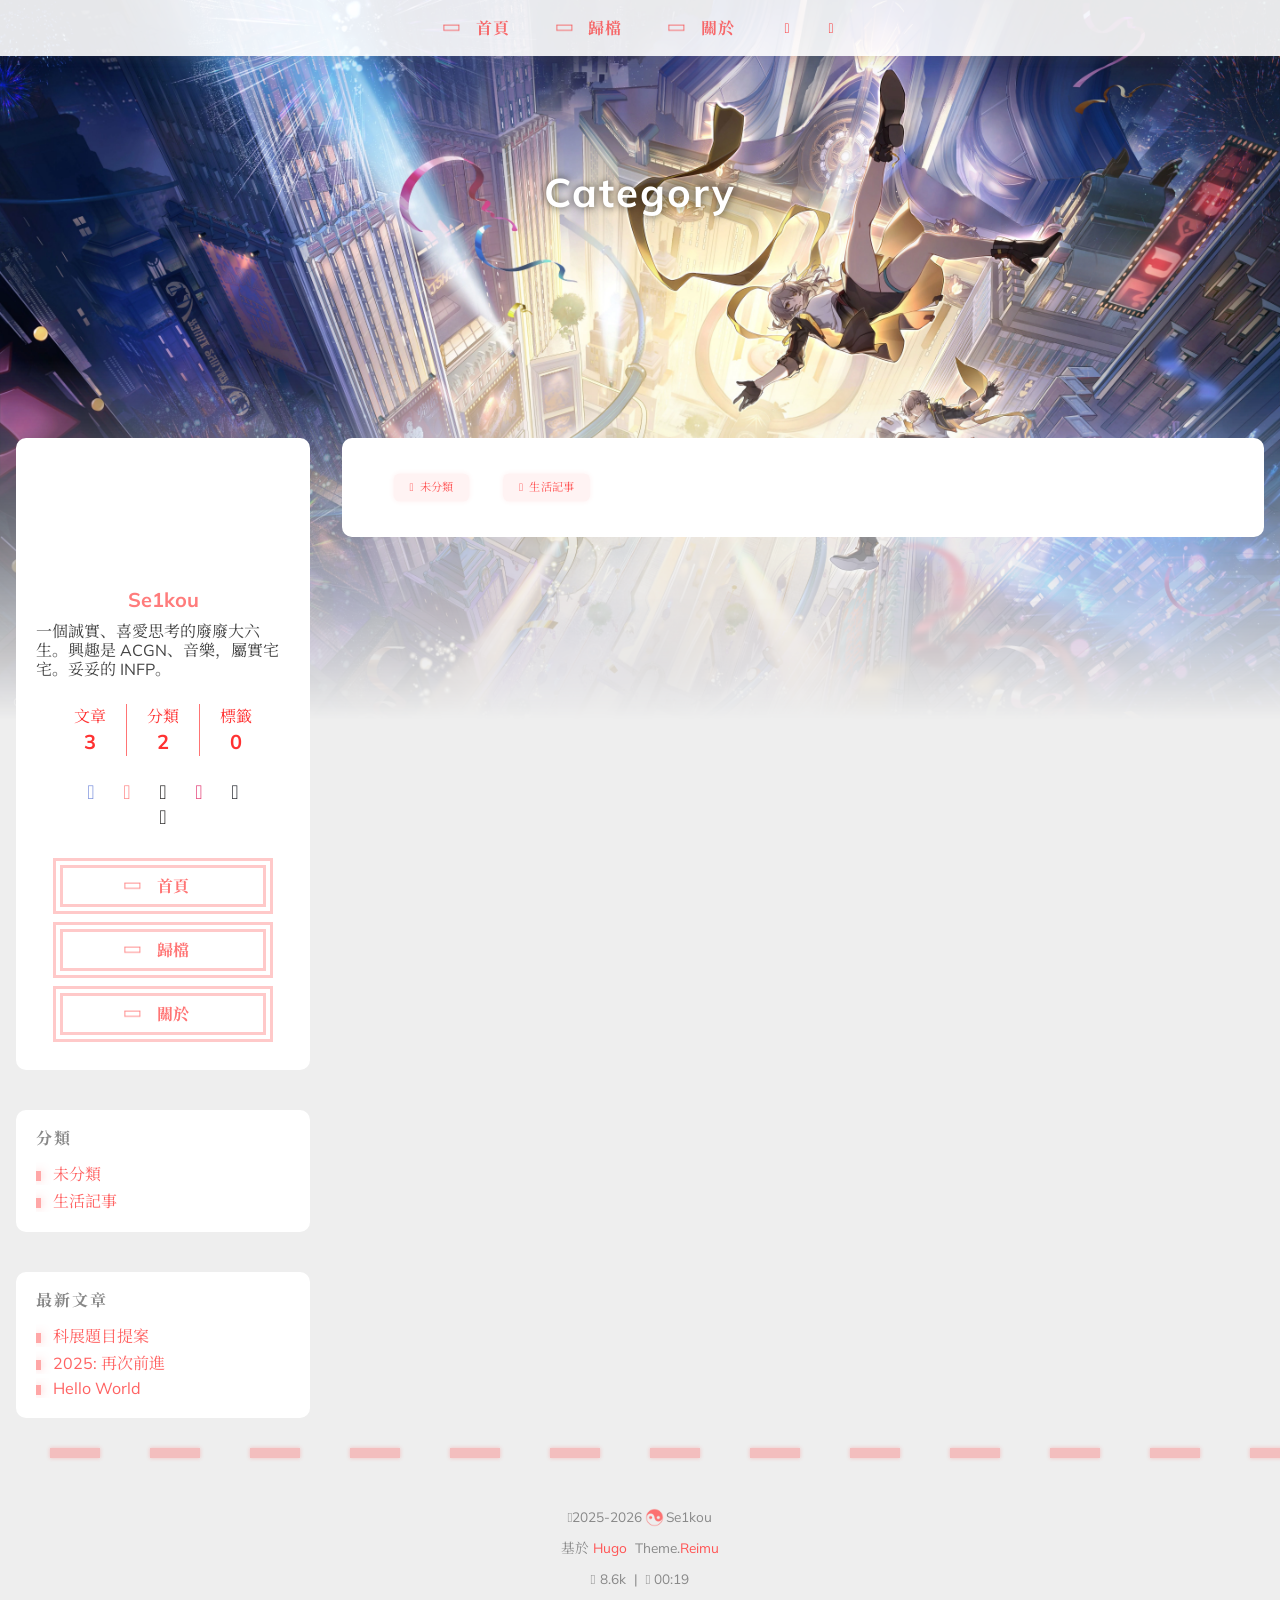
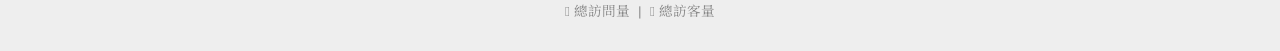
<file: categories/index.html>
<!doctype html><html lang=zh-tw data-theme-mode=auto><head><meta charset=utf-8><meta name=viewport content="width=device-width,initial-scale=1,shrink-to-fit=no"><title>Category | Se1kou</title><meta name=description content="一個誠實、喜愛思考的廢廢大六生。興趣是 ACGN、音樂，屬實宅宅。妥妥的 INFP。"><script src="https://www.googletagmanager.com/gtag/js?id=G-ZCJ9R6HEW3"></script><script data-pjax>window.dataLayer=window.dataLayer||[];function gtag(){dataLayer.push(arguments)}gtag("js",new Date),gtag("config","G-ZCJ9R6HEW3")</script><script>window.siteConfig=JSON.parse('{"anchor_icon":null,"base":"https://blog.hsujinho.icu/","clipboard":{"copyright":{"count":50,"enable":false,"license_type":"by-nc-sa"},"fail":{"en":"Copy failed (ﾟ⊿ﾟ)ﾂ","ja":"コピー失敗 (ﾟ⊿ﾟ)ﾂ","pt-br":"Falha ao copiar (ﾟ⊿ﾟ)ﾂ","zh-cn":"复制失败 (ﾟ⊿ﾟ)ﾂ","zh-tw":"複製失敗 (ﾟ⊿ﾟ)ﾂ"},"success":{"en":"Copy successfully (*^▽^*)","ja":"コピー成功 (*^▽^*)","pt-br":"Copiado com sucesso (*^▽^*)","zh-cn":"复制成功 (*^▽^*)","zh-tw":"複製成功 (*^▽^*)"}},"code_block":{"expand":true},"icon_font":"4552607_4k4bc36ef96","outdate":{"daysago":180,"enable":false,"message":{"en":"This article was last updated on {time}. Please note that the content may no longer be applicable.","ja":"この記事は最終更新日：{time}。記載内容が現在有効でない可能性がありますのでご注意ください。","pt-br":"Este artigo foi atualizado pela última vez em {time}. Observe que o conteúdo pode não ser mais aplicável.","zh-cn":"本文最后更新于 {time}，请注意文中内容可能已不适用。","zh-tw":"本文最後更新於 {time}，請注意文中內容可能已不適用。"}}}')</script><link rel=preconnect href=https://fonts.gstatic.com crossorigin><link rel=preload as=style href="https://fonts.googleapis.com/css?family=Mulish:400,400italic,700,700italic%7cNoto%20Serif%20SC:400,400italic,700,700italic%7c&amp;display=swap"><link rel=stylesheet href="https://fonts.googleapis.com/css?family=Mulish:400,400italic,700,700italic%7cNoto%20Serif%20SC:400,400italic,700,700italic%7c&amp;display=swap" media=print onload='this.media="all"'><link rel=preload href=//at.alicdn.com/t/c/font_4552607_4k4bc36ef96.woff2 as=font type=font/woff2 crossorigin=anonymous><link rel=stylesheet href=/css/loader.min.ac746e154f756f8220326eeb52a719f142ab038be5a8ddf30ea5ef15ef2356ea.css><meta property="og:type" content="website"><meta property="og:title" content="Category | Se1kou"><meta property="og:description" content="一個誠實、喜愛思考的廢廢大六生。興趣是 ACGN、音樂，屬實宅宅。妥妥的 INFP。"><meta property="og:url" content="https://blog.hsujinho.icu/categories/"><meta property="og:site_name" content="Se1kou 的 ICU 病房"><meta property="og:image" content="/"><meta property="article:author" content="Se1kou"><meta property="article:published_time" content="2026-05-29T13:28:26+08:00"><meta property="article:modified_time" content="2026-05-29T13:28:26+08:00"><meta name=twitter:card content="summary"><meta name=twitter:image content="/"><link rel=alternate type=application/rss+xml href=https://blog.hsujinho.icu/categories/index.xml title="Se1kou 的 ICU 病房"><link rel="shortcut icon" href=/favicon.ico><link rel=stylesheet href=/css/main.min.d3f22463b7547deaacf1dc7a042e68e449942367ac541a56f282b95a1ad4e5f5.css><link rel=preload as=style href=https://npm.webcache.cn/photoswipe@5.4.4/dist/photoswipe.css integrity=sha384-IfxC36XL/toUyJ939C73PcgMuRzAZuIzZxE38drsmO5p6jD7ei+Zx/1oA/0l8ysE crossorigin=anonymous onload='this.onload=null,this.rel="stylesheet"'><link rel=preload as=style href=https://npm.webcache.cn/katex@0.16.24/dist/katex.min.css integrity=sha384-tTgKLjMYmJr94v8qu2PE5MUGSMbyN2xiH266JUB3gpm8vnnJywd1dWSOEfrFz+YI crossorigin=anonymous onload='this.onload=null,this.rel="stylesheet"'><script src=https://npm.webcache.cn/pace-js@1.2.4/pace.min.js integrity=sha384-k6YtvFUEIuEFBdrLKJ3YAUbBki333tj1CSUisai5Cswsg9wcLNaPzsTHDswp4Az8 crossorigin=anonymous></script><link rel=stylesheet href=https://npm.webcache.cn/@reimujs/aos@0.1.2/dist/aos.css integrity=sha384-GMRP93c6Hkz9JVKGAuRR3nTS7M07RwPgTFenXiosjq2VbVgvdDNcz1g6Mkj8AONa crossorigin=anonymous><link rel=stylesheet href=https://npm.webcache.cn/aplayer@1.10.1/dist/APlayer.min.css integrity=sha384-tLMkTWh2pfXNWGFlUS0w1TFtRG5xZ9lPWFOooj+vDDLIL+xBGQU/voDBY5XE2lVh crossorigin=anonymous></head><body><div id=loader><div class="loading-left-bg loading-bg"></div><div class="loading-right-bg loading-bg"></div><div class=spinner-box><div class="loading-taichi rotate"><svg width="150" height="150" viewBox="0 0 1024 1024" class="icon" shape-rendering="geometricPrecision"><path d="M303.5 432a80 80 0 01-12 160 80 80 0 0112-160z" fill="var(--red-1, #ff5252)"/><path d="M512 65a447 447 0 010 894V929a417 417 0 000-834 417 417 0 000 834v30a447 447 0 010-894zm0 30A417 417 0 01929 512 208.5 208.5.0 01720.5 720.5V592a80 80 0 000-160 80 80 0 000 160V720.5A208.5 208.5.0 01512 512 208.5 208.5.0 00303.5 303.5 208.5 208.5.0 0095 512 417 417 0 01512 95z" fill="var(--red-1, #ff5252)"/></svg></div><div class=loading-word>少女祈禱中...</div></div></div></div><script>var time=null,loaderEl=document.getElementById("loader"),startLoading=()=>{time=Date.now(),loaderEl.classList.remove("loading")},hideLoader=()=>{document.body.style.overflow="auto",loader.classList.add("loading")},endLoading=()=>{time?Date.now()-time>500?(time=null,hideLoader()):(setTimeout(endLoading,500-(Date.now()-time)),time=null):hideLoader()};window.addEventListener("DOMContentLoaded",endLoading),loaderEl.addEventListener("click",endLoading)</script><div id=copy-tooltip></div><div id=lang-tooltip>本文章沒有找到對應的語言版本</div><div id=heatmap-tooltip></div><div id=container><div id=wrap><div id=header-nav><nav id=main-nav aria-label="Primary navigation"><a class=main-nav-link-wrap href=/><div class='main-nav-icon icon rotate'>&#xe62b;</div><span class=main-nav-link>首頁</span>
</a><a class=main-nav-link-wrap href=/archives><div class='main-nav-icon icon rotate'>&#xe62b;</div><span class=main-nav-link>歸檔</span>
</a><a class=main-nav-link-wrap href=/about><div class='main-nav-icon icon rotate'>&#xe62b;</div><span class=main-nav-link>關於</span>
</a><a id=main-nav-toggle class=nav-icon aria-label="Toggle navigation" role=button></a></nav><nav id=sub-nav aria-label="Secondary navigation"><a id=nav-rss-link class=nav-icon href=/categories/index.xml title="RSS 訂閱" aria-label="RSS 訂閱" target=_blank></a></nav></div><header id=header aria-label="Site header"><picture></picture><img crossorigin=anonymous fetchpriority=high src=/images/pinoconi_topic.webp alt=Categories><div id=header-outer><div id=header-title><span id=logo><h1 data-aos=slide-up>Category</h1></span><h2 id=subtitle-wrap data-aos=slide-down></h2></div></div></header><div id=content aria-label="Page content" class=sidebar-left><aside id=sidebar aria-label=Sidebar><div class=sidebar-wrapper-container><div class=sidebar-wrapper><div class=sidebar-wrap data-aos=fade-up><div class=sidebar-author><img data-src=/avatar/stelle_01.webp data-sizes=auto alt=Se1kou class=lazyload><div class=sidebar-author-name>Se1kou</div><div class=sidebar-description>一個誠實、喜愛思考的廢廢大六生。興趣是 ACGN、音樂，屬實宅宅。妥妥的 INFP。</div></div><div class=sidebar-state><div class=sidebar-state-article><div>文章</div><div class=sidebar-state-number>3</div></div><a class=sidebar-state-category href=/categories/ aria-label=sidebar-state-category-link><div>分類</div><div class=sidebar-state-number>2</div></a><a class=sidebar-state-tag href=/tags/ aria-label=sidebar-state-tag-link><div>標籤</div><div class=sidebar-state-number>0</div></a></div><div class=sidebar-social><div class="icon-discord sidebar-social-icon"><a href=https://discordapp.com/users/Se1kou itemprop=url target=_blank aria-label=discord rel="noopener nofollow noreferrer"></a></div><div class="icon-email sidebar-social-icon"><a href=mailto:hsujinho@gmail.com itemprop=url target=_blank aria-label=email rel="noopener nofollow noreferrer"></a></div><div class="icon-github sidebar-social-icon"><a href=https://github.com/hsujinho itemprop=url target=_blank aria-label=github rel="noopener nofollow noreferrer"></a></div><div class="icon-instagram sidebar-social-icon"><a href=https://www.instagram.com/jinhohsu itemprop=url target=_blank aria-label=instagram rel="noopener nofollow noreferrer"></a></div><div class="icon-steam sidebar-social-icon"><a href=https://steamcommunity.com/profiles/76561198171994577/ itemprop=url target=_blank aria-label=steam rel="noopener nofollow noreferrer"></a></div><div class="icon-twitter sidebar-social-icon"><a href=https://x.com/se1kou_TW itemprop=url target=_blank aria-label=twitter rel="noopener nofollow noreferrer"></a></div></div><div class=sidebar-menu><div class=sidebar-menu-link-wrap><a class=sidebar-menu-link-dummy href=/ aria-label=首頁></a><div class='sidebar-menu-icon icon rotate'>&#xe62b;</div><div class=sidebar-menu-link>首頁</div></div><div class=sidebar-menu-link-wrap><a class=sidebar-menu-link-dummy href=/archives aria-label=歸檔></a><div class='sidebar-menu-icon icon rotate'>&#xe62b;</div><div class=sidebar-menu-link>歸檔</div></div><div class=sidebar-menu-link-wrap><a class=sidebar-menu-link-dummy href=/about aria-label=關於></a><div class='sidebar-menu-icon icon rotate'>&#xe62b;</div><div class=sidebar-menu-link>關於</div></div></div></div></div><div class=sidebar-widget><div class=widget-wrapper><div class=widget-wrap data-aos=fade-up><div style=display:flex;justify-content:space-between><h3 class=widget-title>分類</h3></div><div class=widget><ul class=category-list><li class=category-list-item><a class=category-list-link href=/categories/%E6%9C%AA%E5%88%86%E9%A1%9E/ title=未分類>未分類</a></li><li class=category-list-item><a class=category-list-link href=/categories/%E7%94%9F%E6%B4%BB%E8%A8%98%E4%BA%8B/ title=生活記事>生活記事</a></li></ul></div></div></div><div class=widget-wrapper><div class=widget-wrap data-aos=fade-up><h3 class=widget-title>最新文章</h3><div class=widget><ul><li><a href=/post/sci_report/main/ title=科展題目提案>科展題目提案</a></li><li><a href=/post/2025/ title="2025: 再次前進">2025: 再次前進</a></li><li><a href=/post/hello/ title="Hello World">Hello World</a></li></ul></div></div></div></div></div></aside><section id=main aria-label="Main content"><div class=archives-outer-wrap data-aos=fade-up><div class=category-wrap><div class=archives-category-list-item data-aos=zoom-in><a class=archives-category-list-link href=/categories/%E6%9C%AA%E5%88%86%E9%A1%9E/>未分類</a></div><div class=archives-category-list-item data-aos=zoom-in><a class=archives-category-list-link href=/categories/%E7%94%9F%E6%B4%BB%E8%A8%98%E4%BA%8B/>生活記事</a></div></div></div></section></div><footer id=footer aria-label="Site footer"><div style=width:100%;overflow:hidden><div class=footer-line></div></div><div id=footer-info><div><span class=icon-copyright></span>2025-2026<span class="footer-info-sep rotate"></span>
Se1kou</div><div>基於&nbsp;<a href=https://gohugo.io/ target=_blank rel="noopener nofollow noreferrer">Hugo</a>&nbsp; Theme.<a href=https://github.com/D-Sketon/hugo-theme-reimu target=_blank rel="noopener nofollow noreferrer">Reimu</a></div><div><span class=icon-brush>&nbsp;8.6k</span>
&nbsp;|&nbsp;
<span class=icon-coffee>&nbsp;00:19</span></div><div><span class=icon-eye></span>
<span id=busuanzi_container_site_pv>總訪問量&nbsp;<span id=busuanzi_value_site_pv></span></span>
&nbsp;|&nbsp;
<span class=icon-user></span>
<span id=busuanzi_container_site_uv>總訪客量&nbsp;<span id=busuanzi_value_site_uv></span></span></div></div></footer><div class=sidebar-top><div class="sidebar-top-taichi rotate"></div><div class=arrow-up></div></div><div id=mask class=hide></div></div><nav id=mobile-nav aria-label="Mobile navigation"><div class=sidebar-wrap><div class=sidebar-author><img data-src=/avatar/stelle_01.webp data-sizes=auto alt=Se1kou class=lazyload><div class=sidebar-author-name>Se1kou</div><div class=sidebar-description>一個誠實、喜愛思考的廢廢大六生。興趣是 ACGN、音樂，屬實宅宅。妥妥的 INFP。</div></div><div class=sidebar-state><div class=sidebar-state-article><div>文章</div><div class=sidebar-state-number>3</div></div><a class=sidebar-state-category href=/categories/ aria-label=sidebar-state-category-link><div>分類</div><div class=sidebar-state-number>2</div></a><a class=sidebar-state-tag href=/tags/ aria-label=sidebar-state-tag-link><div>標籤</div><div class=sidebar-state-number>0</div></a></div><div class=sidebar-social><div class="icon-discord sidebar-social-icon"><a href=https://discordapp.com/users/Se1kou itemprop=url target=_blank aria-label=discord rel="noopener nofollow noreferrer"></a></div><div class="icon-email sidebar-social-icon"><a href=mailto:hsujinho@gmail.com itemprop=url target=_blank aria-label=email rel="noopener nofollow noreferrer"></a></div><div class="icon-github sidebar-social-icon"><a href=https://github.com/hsujinho itemprop=url target=_blank aria-label=github rel="noopener nofollow noreferrer"></a></div><div class="icon-instagram sidebar-social-icon"><a href=https://www.instagram.com/jinhohsu itemprop=url target=_blank aria-label=instagram rel="noopener nofollow noreferrer"></a></div><div class="icon-steam sidebar-social-icon"><a href=https://steamcommunity.com/profiles/76561198171994577/ itemprop=url target=_blank aria-label=steam rel="noopener nofollow noreferrer"></a></div><div class="icon-twitter sidebar-social-icon"><a href=https://x.com/se1kou_TW itemprop=url target=_blank aria-label=twitter rel="noopener nofollow noreferrer"></a></div></div><div class=sidebar-menu><div class=sidebar-menu-link-wrap><a class=sidebar-menu-link-dummy href=/ aria-label=首頁></a><div class='sidebar-menu-icon icon rotate'>&#xe62b;</div><div class=sidebar-menu-link>首頁</div></div><div class=sidebar-menu-link-wrap><a class=sidebar-menu-link-dummy href=/archives aria-label=歸檔></a><div class='sidebar-menu-icon icon rotate'>&#xe62b;</div><div class=sidebar-menu-link>歸檔</div></div><div class=sidebar-menu-link-wrap><a class=sidebar-menu-link-dummy href=/about aria-label=關於></a><div class='sidebar-menu-icon icon rotate'>&#xe62b;</div><div class=sidebar-menu-link>關於</div></div></div></div></nav></div><div id=aplayer theme=var(--color-link)></div><script src=https://npm.webcache.cn/lazysizes@5.3.2/lazysizes.min.js integrity=sha384-3gT/vsepWkfz/ff7PpWNUeMzeWoH3cDhm/A8jM7ouoAK0/fP/9bcHHR5kHq2nf+e crossorigin=anonymous></script><script src=https://npm.webcache.cn/clipboard@2.0.11/dist/clipboard.min.js integrity=sha384-J08i8An/QeARD9ExYpvphB8BsyOj3Gh2TSh1aLINKO3L0cMSH2dN3E22zFoXEi0Q crossorigin=anonymous></script><script src=https://npm.webcache.cn/material-theme@1.0.0/dist/material-theme.umd.js integrity=sha384-vLev0II0HKFaxkcm+/7kX5IGwVFBASkGchU311wmU/veIj2bB0UcBkQbW6yw2asK crossorigin=anonymous></script><script src=/js/main.js integrity crossorigin=anonymous></script><script src=/js/aos.js integrity crossorigin=anonymous></script><script>var aosInit=()=>{AOS.init({duration:1e3,easing:"ease",once:!0,offset:50})};document.readyState==="loading"?document.addEventListener("DOMContentLoaded",aosInit):aosInit()</script><script src=/js/pjax_main.js integrity crossorigin=anonymous data-pjax></script><script src=https://npm.webcache.cn/mouse-firework@0.1.1/dist/index.umd.js integrity=sha384-8LyaidD9GPxQQgLJO/WRw/O2h3BoNq/ApI/ecpvM6RsrCz2qP2ppBXUKihP4V/2d crossorigin=anonymous></script><script>if((!!1||!window.matchMedia("(max-width: 768px)").matches)&&window.firework){const e=JSON.parse('{"excludeelements":["a","button"],"particles":[{"colors":["var(--red-1)","var(--red-2)","var(--red-3)","var(--red-4)"],"duration":[1200,1800],"easing":"easeOutExpo","move":["emit"],"number":20,"shape":"circle","shapeOptions":{"alpha":[0.3,0.5],"radius":[16,32]}},{"colors":["var(--red-0)"],"duration":[1200,1800],"easing":"easeOutExpo","move":["diffuse"],"number":1,"shape":"circle","shapeOptions":{"alpha":[0.2,0.5],"lineWidth":6,"radius":20}}]}');e.excludeElements=e.excludeelements,delete e.excludeelements,window.firework(e)}</script><div id=lazy-script><div><script data-pjax>window.REIMU_POST={author:"Se1kou",title:"Categories",url:"https://blog.hsujinho.icu/categories/",description:"",cover:"https://blog.hsujinho.icu/images/pinoconi_topic.webp"}</script><script src=/js/insert_highlight.js integrity crossorigin=anonymous data-pjax></script><script src=/js/tabs.js integrity crossorigin=anonymous data-pjax></script><script type=module data-pjax>const PhotoSwipeLightbox = (await safeImport("https:\/\/npm.webcache.cn\/photoswipe@5.4.4\/dist\/photoswipe-lightbox.esm.min.js", "sha384-DiL6M\/gG\u002bwmTxmCRZyD1zee6lIhawn5TGvED0FOh7fXcN9B0aZ9dexSF\/N6lrZi\/")).default;const initPswp = (gallery, children) => {
          if (_$$(`${gallery} ${children}`).length > 0) {
            new PhotoSwipeLightbox({
              gallery,
              children,pswpModule: () => safeImport("https:\/\/npm.webcache.cn\/photoswipe@5.4.4\/dist\/photoswipe.esm.min.js", "sha384-WkkO3GCmgkC3VQWpaV8DqhKJqpzpF9JoByxDmnV8\u002boTJ7m3DfYEWX1fu1scuS4\u002bs")}).init();
          }
        }
        const pswp = () => {
          initPswp('.article-entry', 'a.article-gallery-item');
          initPswp('.article-gallery', 'a.article-gallery-item');
          window.lightboxStatus = 'done';
          window.removeEventListener('lightbox:ready', pswp);
        }
        if(window.lightboxStatus === 'ready') {
          pswp()
        } else {
          window.addEventListener('lightbox:ready', pswp);
        }
      </script></div></div><script src=https://npm.webcache.cn/busuanzi@2.3.0/bsz.pure.mini.js asyncintegrity=sha384-0M75wtSkhjIInv4coYlaJU83+OypaRCIq2SukQVQX04eGTCBXJDuWAbJet56id+S crossorigin=anonymous></script><script>"serviceWorker"in navigator&&navigator.serviceWorker.getRegistrations().then(e=>{for(let t of e)t.unregister()})</script><script>const reimuCopyright=String.raw`
   ______     ______     __     __    __     __  __    
  /\  == \   /\  ___\   /\ \   /\ "-./  \   /\ \/\ \   
  \ \  __<   \ \  __\   \ \ \  \ \ \-./\ \  \ \ \_\ \  
   \ \_\ \_\  \ \_____\  \ \_\  \ \_\ \ \_\  \ \_____\ 
    \/_/ /_/   \/_____/   \/_/   \/_/  \/_/   \/_____/ 
                                                    
  `;console.log(String.raw`%c ${reimuCopyright}`,"color: #ff5252;"),console.log("%c Theme.Reimu %c https://github.com/D-Sketon/hugo-theme-reimu ","color: white; background: #ff5252; padding:5px 0;","padding:4px;border:1px solid #ff5252;")</script><script src=https://npm.webcache.cn/aplayer@1.10.1/dist/APlayer.min.js integrity=sha384-gdGYZwHnfJM54evoZhpO0s6ZF5BQiybkiyW7VXr+h5UfruuRL/aORyw+5+HZoU6e crossorigin=anonymous></script><script>if(!!1||!window.matchMedia("(max-width: 768px)").matches){if(window.matchMedia("(max-width: 959px)").matches){const e=_$("#aplayer");if(e){const t=e.parentNode?.parentNode;t?.tagName==="ASIDE"&&(e.removeAttribute("data-aos"),t.parentNode.removeChild(e),document.body.appendChild(e))}}const e=new APlayer({theme:"var(--color-link)",container:document.getElementById("aplayer"),audio:JSON.parse("[]")||[],fixed:!!isMobile||!0||!1,autoplay:null||!1,loop:""||"all",order:""||"list",preload:""||"auto",volume:null||.7,mutex:null||!0,listFolded:null||!1,lrcType:null||0})}</script><script src=https://npm.webcache.cn/pangu@4.0.7/dist/browser/pangu.min.js integrity=sha384-HeUHqi0nVsPUm/E0ss7OfnIV/yD96JWB8ehZvUuoVax9DpNHL17jj9pdfXHzqDxm crossorigin=anonymous></script><script data-pjax>document.readyState==="loading"?document.addEventListener("DOMContentLoaded",()=>{pangu?.spacingPage()}):pangu?.spacingPage()</script></body></html>
</file>
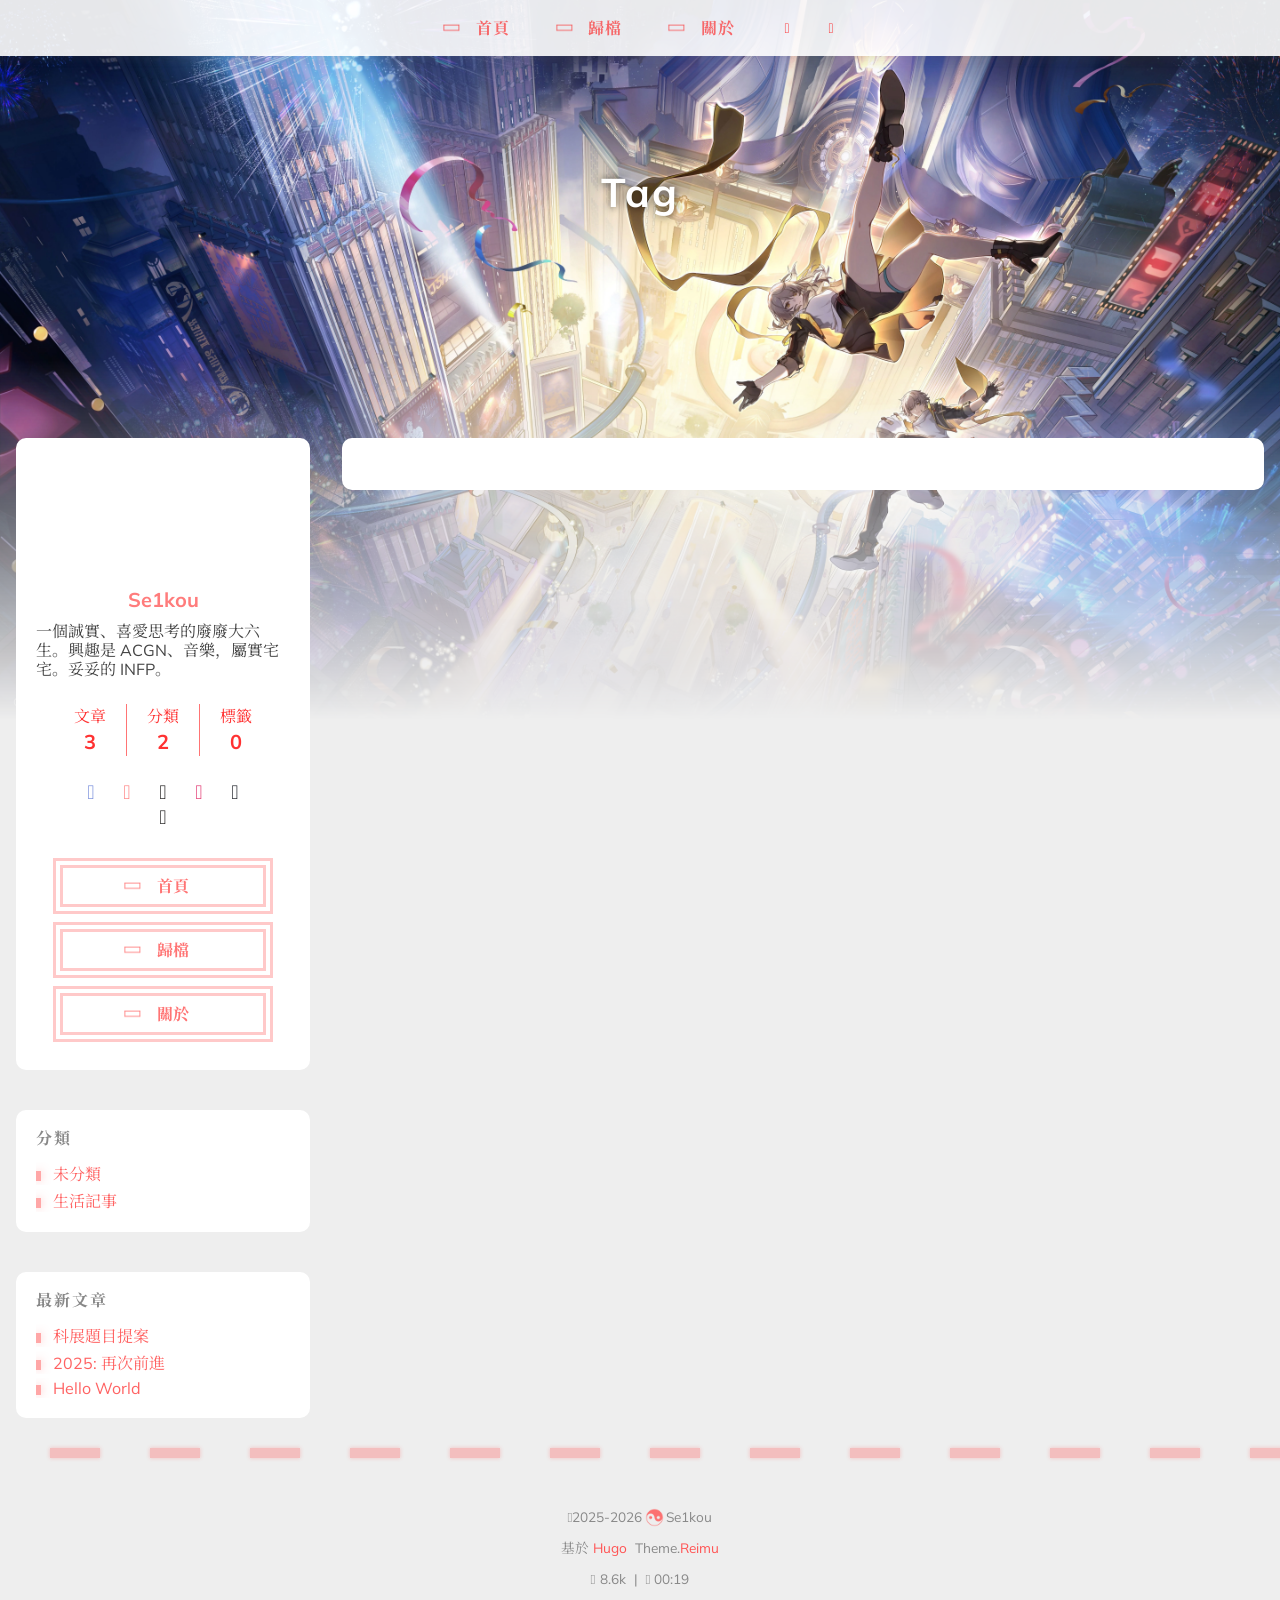
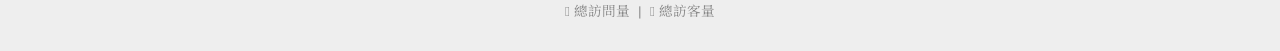
<file: tags/index.html>
<!doctype html><html lang=zh-tw data-theme-mode=auto><head><meta charset=utf-8><meta name=viewport content="width=device-width,initial-scale=1,shrink-to-fit=no"><title>Tag | Se1kou</title><meta name=description content="一個誠實、喜愛思考的廢廢大六生。興趣是 ACGN、音樂，屬實宅宅。妥妥的 INFP。"><script src="https://www.googletagmanager.com/gtag/js?id=G-ZCJ9R6HEW3"></script><script data-pjax>window.dataLayer=window.dataLayer||[];function gtag(){dataLayer.push(arguments)}gtag("js",new Date),gtag("config","G-ZCJ9R6HEW3")</script><script>window.siteConfig=JSON.parse('{"anchor_icon":null,"base":"https://blog.hsujinho.icu/","clipboard":{"copyright":{"count":50,"enable":false,"license_type":"by-nc-sa"},"fail":{"en":"Copy failed (ﾟ⊿ﾟ)ﾂ","ja":"コピー失敗 (ﾟ⊿ﾟ)ﾂ","pt-br":"Falha ao copiar (ﾟ⊿ﾟ)ﾂ","zh-cn":"复制失败 (ﾟ⊿ﾟ)ﾂ","zh-tw":"複製失敗 (ﾟ⊿ﾟ)ﾂ"},"success":{"en":"Copy successfully (*^▽^*)","ja":"コピー成功 (*^▽^*)","pt-br":"Copiado com sucesso (*^▽^*)","zh-cn":"复制成功 (*^▽^*)","zh-tw":"複製成功 (*^▽^*)"}},"code_block":{"expand":true},"icon_font":"4552607_4k4bc36ef96","outdate":{"daysago":180,"enable":false,"message":{"en":"This article was last updated on {time}. Please note that the content may no longer be applicable.","ja":"この記事は最終更新日：{time}。記載内容が現在有効でない可能性がありますのでご注意ください。","pt-br":"Este artigo foi atualizado pela última vez em {time}. Observe que o conteúdo pode não ser mais aplicável.","zh-cn":"本文最后更新于 {time}，请注意文中内容可能已不适用。","zh-tw":"本文最後更新於 {time}，請注意文中內容可能已不適用。"}}}')</script><link rel=preconnect href=https://fonts.gstatic.com crossorigin><link rel=preload as=style href="https://fonts.googleapis.com/css?family=Mulish:400,400italic,700,700italic%7cNoto%20Serif%20SC:400,400italic,700,700italic%7c&amp;display=swap"><link rel=stylesheet href="https://fonts.googleapis.com/css?family=Mulish:400,400italic,700,700italic%7cNoto%20Serif%20SC:400,400italic,700,700italic%7c&amp;display=swap" media=print onload='this.media="all"'><link rel=preload href=//at.alicdn.com/t/c/font_4552607_4k4bc36ef96.woff2 as=font type=font/woff2 crossorigin=anonymous><link rel=stylesheet href=/css/loader.min.ac746e154f756f8220326eeb52a719f142ab038be5a8ddf30ea5ef15ef2356ea.css><meta property="og:type" content="website"><meta property="og:title" content="Tag | Se1kou"><meta property="og:description" content="一個誠實、喜愛思考的廢廢大六生。興趣是 ACGN、音樂，屬實宅宅。妥妥的 INFP。"><meta property="og:url" content="https://blog.hsujinho.icu/tags/"><meta property="og:site_name" content="Se1kou 的 ICU 病房"><meta property="og:image" content="/"><meta property="article:author" content="Se1kou"><meta property="article:published_time" content="0001-01-01T00:00:00+00:00"><meta property="article:modified_time" content="0001-01-01T00:00:00+00:00"><meta name=twitter:card content="summary"><meta name=twitter:image content="/"><link rel=alternate type=application/rss+xml href=https://blog.hsujinho.icu/tags/index.xml title="Se1kou 的 ICU 病房"><link rel="shortcut icon" href=/favicon.ico><link rel=stylesheet href=/css/main.min.d3f22463b7547deaacf1dc7a042e68e449942367ac541a56f282b95a1ad4e5f5.css><link rel=preload as=style href=https://npm.webcache.cn/photoswipe@5.4.4/dist/photoswipe.css integrity=sha384-IfxC36XL/toUyJ939C73PcgMuRzAZuIzZxE38drsmO5p6jD7ei+Zx/1oA/0l8ysE crossorigin=anonymous onload='this.onload=null,this.rel="stylesheet"'><link rel=preload as=style href=https://npm.webcache.cn/katex@0.16.24/dist/katex.min.css integrity=sha384-tTgKLjMYmJr94v8qu2PE5MUGSMbyN2xiH266JUB3gpm8vnnJywd1dWSOEfrFz+YI crossorigin=anonymous onload='this.onload=null,this.rel="stylesheet"'><script src=https://npm.webcache.cn/pace-js@1.2.4/pace.min.js integrity=sha384-k6YtvFUEIuEFBdrLKJ3YAUbBki333tj1CSUisai5Cswsg9wcLNaPzsTHDswp4Az8 crossorigin=anonymous></script><link rel=stylesheet href=https://npm.webcache.cn/@reimujs/aos@0.1.2/dist/aos.css integrity=sha384-GMRP93c6Hkz9JVKGAuRR3nTS7M07RwPgTFenXiosjq2VbVgvdDNcz1g6Mkj8AONa crossorigin=anonymous><link rel=stylesheet href=https://npm.webcache.cn/aplayer@1.10.1/dist/APlayer.min.css integrity=sha384-tLMkTWh2pfXNWGFlUS0w1TFtRG5xZ9lPWFOooj+vDDLIL+xBGQU/voDBY5XE2lVh crossorigin=anonymous></head><body><div id=loader><div class="loading-left-bg loading-bg"></div><div class="loading-right-bg loading-bg"></div><div class=spinner-box><div class="loading-taichi rotate"><svg width="150" height="150" viewBox="0 0 1024 1024" class="icon" shape-rendering="geometricPrecision"><path d="M303.5 432a80 80 0 01-12 160 80 80 0 0112-160z" fill="var(--red-1, #ff5252)"/><path d="M512 65a447 447 0 010 894V929a417 417 0 000-834 417 417 0 000 834v30a447 447 0 010-894zm0 30A417 417 0 01929 512 208.5 208.5.0 01720.5 720.5V592a80 80 0 000-160 80 80 0 000 160V720.5A208.5 208.5.0 01512 512 208.5 208.5.0 00303.5 303.5 208.5 208.5.0 0095 512 417 417 0 01512 95z" fill="var(--red-1, #ff5252)"/></svg></div><div class=loading-word>少女祈禱中...</div></div></div></div><script>var time=null,loaderEl=document.getElementById("loader"),startLoading=()=>{time=Date.now(),loaderEl.classList.remove("loading")},hideLoader=()=>{document.body.style.overflow="auto",loader.classList.add("loading")},endLoading=()=>{time?Date.now()-time>500?(time=null,hideLoader()):(setTimeout(endLoading,500-(Date.now()-time)),time=null):hideLoader()};window.addEventListener("DOMContentLoaded",endLoading),loaderEl.addEventListener("click",endLoading)</script><div id=copy-tooltip></div><div id=lang-tooltip>本文章沒有找到對應的語言版本</div><div id=heatmap-tooltip></div><div id=container><div id=wrap><div id=header-nav><nav id=main-nav aria-label="Primary navigation"><a class=main-nav-link-wrap href=/><div class='main-nav-icon icon rotate'>&#xe62b;</div><span class=main-nav-link>首頁</span>
</a><a class=main-nav-link-wrap href=/archives><div class='main-nav-icon icon rotate'>&#xe62b;</div><span class=main-nav-link>歸檔</span>
</a><a class=main-nav-link-wrap href=/about><div class='main-nav-icon icon rotate'>&#xe62b;</div><span class=main-nav-link>關於</span>
</a><a id=main-nav-toggle class=nav-icon aria-label="Toggle navigation" role=button></a></nav><nav id=sub-nav aria-label="Secondary navigation"><a id=nav-rss-link class=nav-icon href=/tags/index.xml title="RSS 訂閱" aria-label="RSS 訂閱" target=_blank></a></nav></div><header id=header aria-label="Site header"><picture></picture><img crossorigin=anonymous fetchpriority=high src=/images/pinoconi_topic.webp alt=Tags><div id=header-outer><div id=header-title><span id=logo><h1 data-aos=slide-up>Tag</h1></span><h2 id=subtitle-wrap data-aos=slide-down></h2></div></div></header><div id=content aria-label="Page content" class=sidebar-left><aside id=sidebar aria-label=Sidebar><div class=sidebar-wrapper-container><div class=sidebar-wrapper><div class=sidebar-wrap data-aos=fade-up><div class=sidebar-author><img data-src=/avatar/stelle_01.webp data-sizes=auto alt=Se1kou class=lazyload><div class=sidebar-author-name>Se1kou</div><div class=sidebar-description>一個誠實、喜愛思考的廢廢大六生。興趣是 ACGN、音樂，屬實宅宅。妥妥的 INFP。</div></div><div class=sidebar-state><div class=sidebar-state-article><div>文章</div><div class=sidebar-state-number>3</div></div><a class=sidebar-state-category href=/categories/ aria-label=sidebar-state-category-link><div>分類</div><div class=sidebar-state-number>2</div></a><a class=sidebar-state-tag href=/tags/ aria-label=sidebar-state-tag-link><div>標籤</div><div class=sidebar-state-number>0</div></a></div><div class=sidebar-social><div class="icon-discord sidebar-social-icon"><a href=https://discordapp.com/users/Se1kou itemprop=url target=_blank aria-label=discord rel="noopener nofollow noreferrer"></a></div><div class="icon-email sidebar-social-icon"><a href=mailto:hsujinho@gmail.com itemprop=url target=_blank aria-label=email rel="noopener nofollow noreferrer"></a></div><div class="icon-github sidebar-social-icon"><a href=https://github.com/hsujinho itemprop=url target=_blank aria-label=github rel="noopener nofollow noreferrer"></a></div><div class="icon-instagram sidebar-social-icon"><a href=https://www.instagram.com/jinhohsu itemprop=url target=_blank aria-label=instagram rel="noopener nofollow noreferrer"></a></div><div class="icon-steam sidebar-social-icon"><a href=https://steamcommunity.com/profiles/76561198171994577/ itemprop=url target=_blank aria-label=steam rel="noopener nofollow noreferrer"></a></div><div class="icon-twitter sidebar-social-icon"><a href=https://x.com/se1kou_TW itemprop=url target=_blank aria-label=twitter rel="noopener nofollow noreferrer"></a></div></div><div class=sidebar-menu><div class=sidebar-menu-link-wrap><a class=sidebar-menu-link-dummy href=/ aria-label=首頁></a><div class='sidebar-menu-icon icon rotate'>&#xe62b;</div><div class=sidebar-menu-link>首頁</div></div><div class=sidebar-menu-link-wrap><a class=sidebar-menu-link-dummy href=/archives aria-label=歸檔></a><div class='sidebar-menu-icon icon rotate'>&#xe62b;</div><div class=sidebar-menu-link>歸檔</div></div><div class=sidebar-menu-link-wrap><a class=sidebar-menu-link-dummy href=/about aria-label=關於></a><div class='sidebar-menu-icon icon rotate'>&#xe62b;</div><div class=sidebar-menu-link>關於</div></div></div></div></div><div class=sidebar-widget><div class=widget-wrapper><div class=widget-wrap data-aos=fade-up><div style=display:flex;justify-content:space-between><h3 class=widget-title>分類</h3></div><div class=widget><ul class=category-list><li class=category-list-item><a class=category-list-link href=/categories/%E6%9C%AA%E5%88%86%E9%A1%9E/ title=未分類>未分類</a></li><li class=category-list-item><a class=category-list-link href=/categories/%E7%94%9F%E6%B4%BB%E8%A8%98%E4%BA%8B/ title=生活記事>生活記事</a></li></ul></div></div></div><div class=widget-wrapper><div class=widget-wrap data-aos=fade-up><h3 class=widget-title>最新文章</h3><div class=widget><ul><li><a href=/post/sci_report/main/ title=科展題目提案>科展題目提案</a></li><li><a href=/post/2025/ title="2025: 再次前進">2025: 再次前進</a></li><li><a href=/post/hello/ title="Hello World">Hello World</a></li></ul></div></div></div></div></div></aside><section id=main aria-label="Main content"><div class=archives-outer-wrap data-aos=fade-up><div class=tag-wrap></div></div></section></div><footer id=footer aria-label="Site footer"><div style=width:100%;overflow:hidden><div class=footer-line></div></div><div id=footer-info><div><span class=icon-copyright></span>2025-2026<span class="footer-info-sep rotate"></span>
Se1kou</div><div>基於&nbsp;<a href=https://gohugo.io/ target=_blank rel="noopener nofollow noreferrer">Hugo</a>&nbsp; Theme.<a href=https://github.com/D-Sketon/hugo-theme-reimu target=_blank rel="noopener nofollow noreferrer">Reimu</a></div><div><span class=icon-brush>&nbsp;8.6k</span>
&nbsp;|&nbsp;
<span class=icon-coffee>&nbsp;00:19</span></div><div><span class=icon-eye></span>
<span id=busuanzi_container_site_pv>總訪問量&nbsp;<span id=busuanzi_value_site_pv></span></span>
&nbsp;|&nbsp;
<span class=icon-user></span>
<span id=busuanzi_container_site_uv>總訪客量&nbsp;<span id=busuanzi_value_site_uv></span></span></div></div></footer><div class=sidebar-top><div class="sidebar-top-taichi rotate"></div><div class=arrow-up></div></div><div id=mask class=hide></div></div><nav id=mobile-nav aria-label="Mobile navigation"><div class=sidebar-wrap><div class=sidebar-author><img data-src=/avatar/stelle_01.webp data-sizes=auto alt=Se1kou class=lazyload><div class=sidebar-author-name>Se1kou</div><div class=sidebar-description>一個誠實、喜愛思考的廢廢大六生。興趣是 ACGN、音樂，屬實宅宅。妥妥的 INFP。</div></div><div class=sidebar-state><div class=sidebar-state-article><div>文章</div><div class=sidebar-state-number>3</div></div><a class=sidebar-state-category href=/categories/ aria-label=sidebar-state-category-link><div>分類</div><div class=sidebar-state-number>2</div></a><a class=sidebar-state-tag href=/tags/ aria-label=sidebar-state-tag-link><div>標籤</div><div class=sidebar-state-number>0</div></a></div><div class=sidebar-social><div class="icon-discord sidebar-social-icon"><a href=https://discordapp.com/users/Se1kou itemprop=url target=_blank aria-label=discord rel="noopener nofollow noreferrer"></a></div><div class="icon-email sidebar-social-icon"><a href=mailto:hsujinho@gmail.com itemprop=url target=_blank aria-label=email rel="noopener nofollow noreferrer"></a></div><div class="icon-github sidebar-social-icon"><a href=https://github.com/hsujinho itemprop=url target=_blank aria-label=github rel="noopener nofollow noreferrer"></a></div><div class="icon-instagram sidebar-social-icon"><a href=https://www.instagram.com/jinhohsu itemprop=url target=_blank aria-label=instagram rel="noopener nofollow noreferrer"></a></div><div class="icon-steam sidebar-social-icon"><a href=https://steamcommunity.com/profiles/76561198171994577/ itemprop=url target=_blank aria-label=steam rel="noopener nofollow noreferrer"></a></div><div class="icon-twitter sidebar-social-icon"><a href=https://x.com/se1kou_TW itemprop=url target=_blank aria-label=twitter rel="noopener nofollow noreferrer"></a></div></div><div class=sidebar-menu><div class=sidebar-menu-link-wrap><a class=sidebar-menu-link-dummy href=/ aria-label=首頁></a><div class='sidebar-menu-icon icon rotate'>&#xe62b;</div><div class=sidebar-menu-link>首頁</div></div><div class=sidebar-menu-link-wrap><a class=sidebar-menu-link-dummy href=/archives aria-label=歸檔></a><div class='sidebar-menu-icon icon rotate'>&#xe62b;</div><div class=sidebar-menu-link>歸檔</div></div><div class=sidebar-menu-link-wrap><a class=sidebar-menu-link-dummy href=/about aria-label=關於></a><div class='sidebar-menu-icon icon rotate'>&#xe62b;</div><div class=sidebar-menu-link>關於</div></div></div></div></nav></div><div id=aplayer theme=var(--color-link)></div><script src=https://npm.webcache.cn/lazysizes@5.3.2/lazysizes.min.js integrity=sha384-3gT/vsepWkfz/ff7PpWNUeMzeWoH3cDhm/A8jM7ouoAK0/fP/9bcHHR5kHq2nf+e crossorigin=anonymous></script><script src=https://npm.webcache.cn/clipboard@2.0.11/dist/clipboard.min.js integrity=sha384-J08i8An/QeARD9ExYpvphB8BsyOj3Gh2TSh1aLINKO3L0cMSH2dN3E22zFoXEi0Q crossorigin=anonymous></script><script src=https://npm.webcache.cn/material-theme@1.0.0/dist/material-theme.umd.js integrity=sha384-vLev0II0HKFaxkcm+/7kX5IGwVFBASkGchU311wmU/veIj2bB0UcBkQbW6yw2asK crossorigin=anonymous></script><script src=/js/main.js integrity crossorigin=anonymous></script><script src=/js/aos.js integrity crossorigin=anonymous></script><script>var aosInit=()=>{AOS.init({duration:1e3,easing:"ease",once:!0,offset:50})};document.readyState==="loading"?document.addEventListener("DOMContentLoaded",aosInit):aosInit()</script><script src=/js/pjax_main.js integrity crossorigin=anonymous data-pjax></script><script src=https://npm.webcache.cn/mouse-firework@0.1.1/dist/index.umd.js integrity=sha384-8LyaidD9GPxQQgLJO/WRw/O2h3BoNq/ApI/ecpvM6RsrCz2qP2ppBXUKihP4V/2d crossorigin=anonymous></script><script>if((!!1||!window.matchMedia("(max-width: 768px)").matches)&&window.firework){const e=JSON.parse('{"excludeelements":["a","button"],"particles":[{"colors":["var(--red-1)","var(--red-2)","var(--red-3)","var(--red-4)"],"duration":[1200,1800],"easing":"easeOutExpo","move":["emit"],"number":20,"shape":"circle","shapeOptions":{"alpha":[0.3,0.5],"radius":[16,32]}},{"colors":["var(--red-0)"],"duration":[1200,1800],"easing":"easeOutExpo","move":["diffuse"],"number":1,"shape":"circle","shapeOptions":{"alpha":[0.2,0.5],"lineWidth":6,"radius":20}}]}');e.excludeElements=e.excludeelements,delete e.excludeelements,window.firework(e)}</script><div id=lazy-script><div><script data-pjax>window.REIMU_POST={author:"Se1kou",title:"Tags",url:"https://blog.hsujinho.icu/tags/",description:"",cover:"https://blog.hsujinho.icu/images/pinoconi_topic.webp"}</script><script src=/js/insert_highlight.js integrity crossorigin=anonymous data-pjax></script><script src=/js/tabs.js integrity crossorigin=anonymous data-pjax></script><script type=module data-pjax>const PhotoSwipeLightbox = (await safeImport("https:\/\/npm.webcache.cn\/photoswipe@5.4.4\/dist\/photoswipe-lightbox.esm.min.js", "sha384-DiL6M\/gG\u002bwmTxmCRZyD1zee6lIhawn5TGvED0FOh7fXcN9B0aZ9dexSF\/N6lrZi\/")).default;const initPswp = (gallery, children) => {
          if (_$$(`${gallery} ${children}`).length > 0) {
            new PhotoSwipeLightbox({
              gallery,
              children,pswpModule: () => safeImport("https:\/\/npm.webcache.cn\/photoswipe@5.4.4\/dist\/photoswipe.esm.min.js", "sha384-WkkO3GCmgkC3VQWpaV8DqhKJqpzpF9JoByxDmnV8\u002boTJ7m3DfYEWX1fu1scuS4\u002bs")}).init();
          }
        }
        const pswp = () => {
          initPswp('.article-entry', 'a.article-gallery-item');
          initPswp('.article-gallery', 'a.article-gallery-item');
          window.lightboxStatus = 'done';
          window.removeEventListener('lightbox:ready', pswp);
        }
        if(window.lightboxStatus === 'ready') {
          pswp()
        } else {
          window.addEventListener('lightbox:ready', pswp);
        }
      </script></div></div><script src=https://npm.webcache.cn/busuanzi@2.3.0/bsz.pure.mini.js asyncintegrity=sha384-0M75wtSkhjIInv4coYlaJU83+OypaRCIq2SukQVQX04eGTCBXJDuWAbJet56id+S crossorigin=anonymous></script><script>"serviceWorker"in navigator&&navigator.serviceWorker.getRegistrations().then(e=>{for(let t of e)t.unregister()})</script><script>const reimuCopyright=String.raw`
   ______     ______     __     __    __     __  __    
  /\  == \   /\  ___\   /\ \   /\ "-./  \   /\ \/\ \   
  \ \  __<   \ \  __\   \ \ \  \ \ \-./\ \  \ \ \_\ \  
   \ \_\ \_\  \ \_____\  \ \_\  \ \_\ \ \_\  \ \_____\ 
    \/_/ /_/   \/_____/   \/_/   \/_/  \/_/   \/_____/ 
                                                    
  `;console.log(String.raw`%c ${reimuCopyright}`,"color: #ff5252;"),console.log("%c Theme.Reimu %c https://github.com/D-Sketon/hugo-theme-reimu ","color: white; background: #ff5252; padding:5px 0;","padding:4px;border:1px solid #ff5252;")</script><script src=https://npm.webcache.cn/aplayer@1.10.1/dist/APlayer.min.js integrity=sha384-gdGYZwHnfJM54evoZhpO0s6ZF5BQiybkiyW7VXr+h5UfruuRL/aORyw+5+HZoU6e crossorigin=anonymous></script><script>if(!!1||!window.matchMedia("(max-width: 768px)").matches){if(window.matchMedia("(max-width: 959px)").matches){const e=_$("#aplayer");if(e){const t=e.parentNode?.parentNode;t?.tagName==="ASIDE"&&(e.removeAttribute("data-aos"),t.parentNode.removeChild(e),document.body.appendChild(e))}}const e=new APlayer({theme:"var(--color-link)",container:document.getElementById("aplayer"),audio:JSON.parse("[]")||[],fixed:!!isMobile||!0||!1,autoplay:null||!1,loop:""||"all",order:""||"list",preload:""||"auto",volume:null||.7,mutex:null||!0,listFolded:null||!1,lrcType:null||0})}</script><script src=https://npm.webcache.cn/pangu@4.0.7/dist/browser/pangu.min.js integrity=sha384-HeUHqi0nVsPUm/E0ss7OfnIV/yD96JWB8ehZvUuoVax9DpNHL17jj9pdfXHzqDxm crossorigin=anonymous></script><script data-pjax>document.readyState==="loading"?document.addEventListener("DOMContentLoaded",()=>{pangu?.spacingPage()}):pangu?.spacingPage()</script></body></html>
</file>
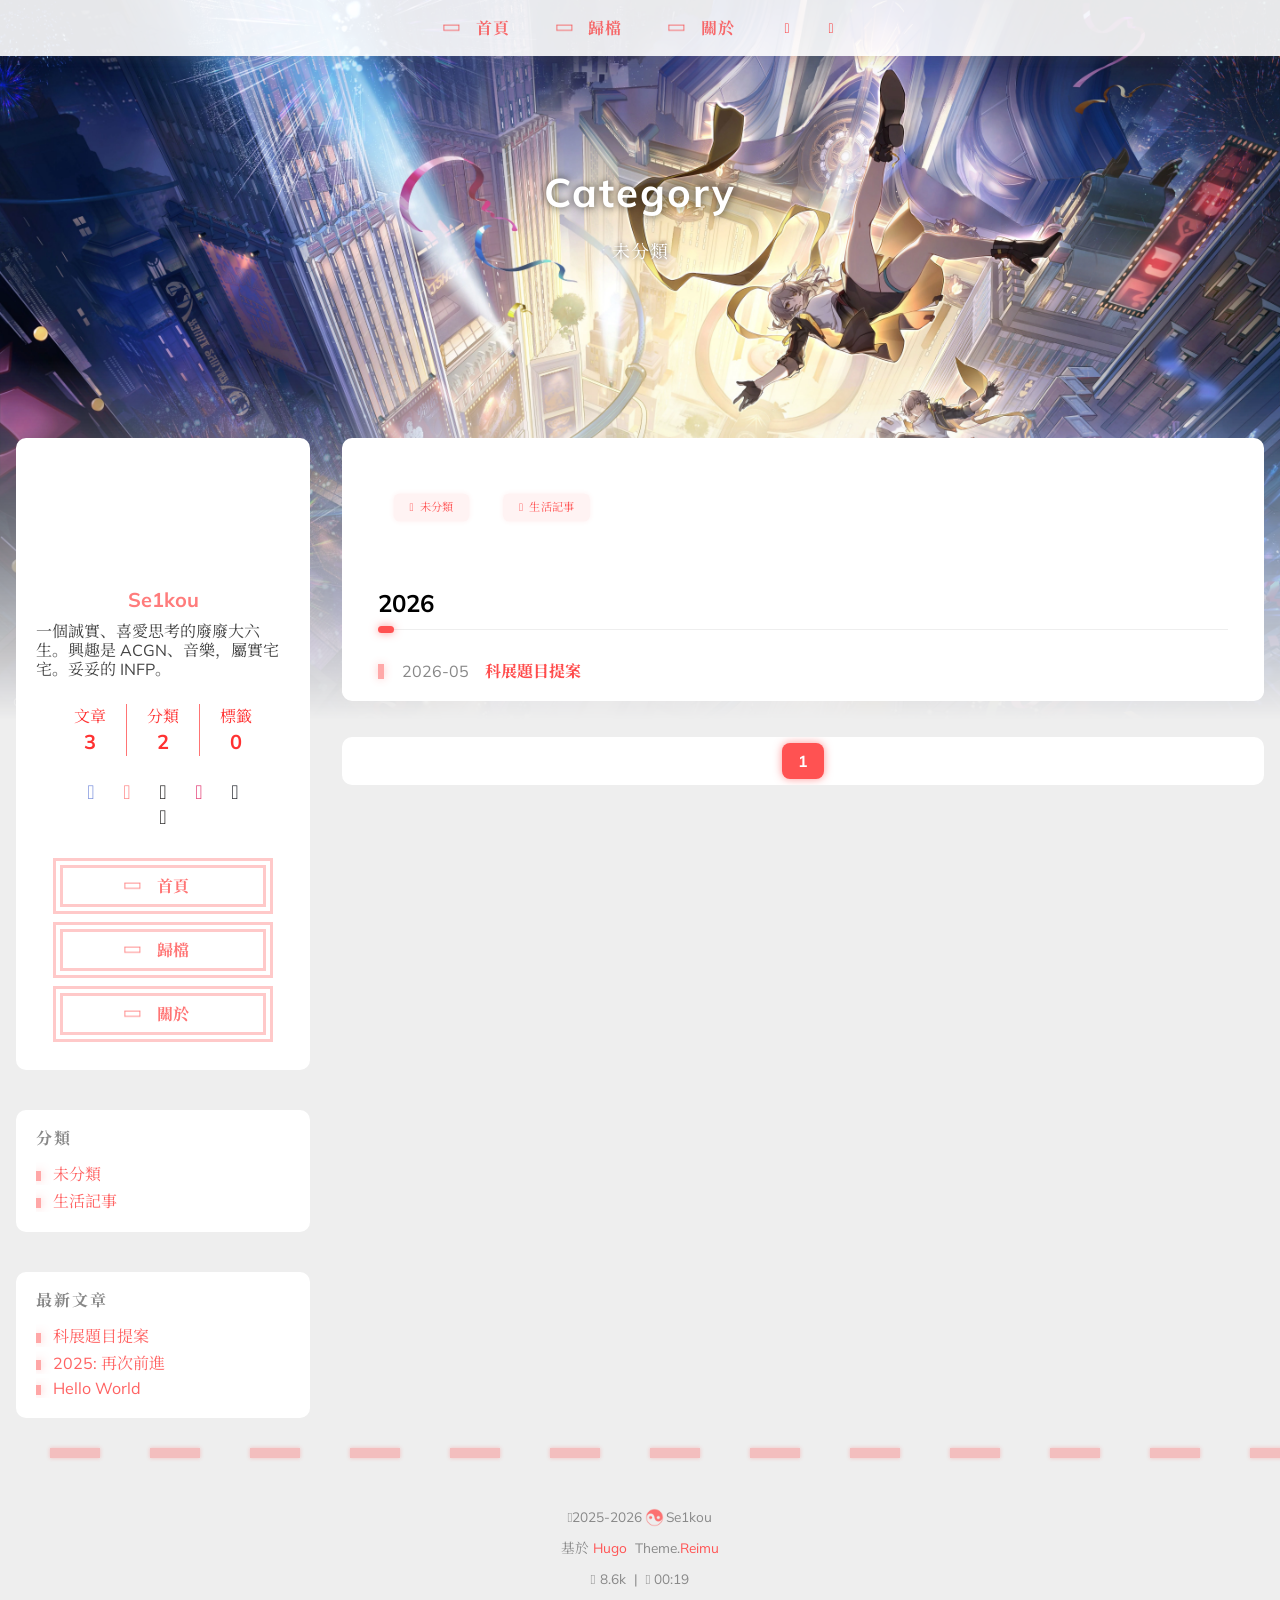
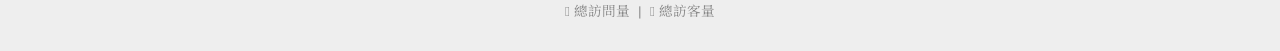
<file: categories/未分類/index.html>
<!doctype html><html lang=zh-tw data-theme-mode=auto><head><meta charset=utf-8><meta name=viewport content="width=device-width,initial-scale=1,shrink-to-fit=no"><title>未分類 | Se1kou</title><meta name=description content="一個誠實、喜愛思考的廢廢大六生。興趣是 ACGN、音樂，屬實宅宅。妥妥的 INFP。"><script src="https://www.googletagmanager.com/gtag/js?id=G-ZCJ9R6HEW3"></script><script data-pjax>window.dataLayer=window.dataLayer||[];function gtag(){dataLayer.push(arguments)}gtag("js",new Date),gtag("config","G-ZCJ9R6HEW3")</script><script>window.siteConfig=JSON.parse('{"anchor_icon":null,"base":"https://blog.hsujinho.icu/","clipboard":{"copyright":{"count":50,"enable":false,"license_type":"by-nc-sa"},"fail":{"en":"Copy failed (ﾟ⊿ﾟ)ﾂ","ja":"コピー失敗 (ﾟ⊿ﾟ)ﾂ","pt-br":"Falha ao copiar (ﾟ⊿ﾟ)ﾂ","zh-cn":"复制失败 (ﾟ⊿ﾟ)ﾂ","zh-tw":"複製失敗 (ﾟ⊿ﾟ)ﾂ"},"success":{"en":"Copy successfully (*^▽^*)","ja":"コピー成功 (*^▽^*)","pt-br":"Copiado com sucesso (*^▽^*)","zh-cn":"复制成功 (*^▽^*)","zh-tw":"複製成功 (*^▽^*)"}},"code_block":{"expand":true},"icon_font":"4552607_4k4bc36ef96","outdate":{"daysago":180,"enable":false,"message":{"en":"This article was last updated on {time}. Please note that the content may no longer be applicable.","ja":"この記事は最終更新日：{time}。記載内容が現在有効でない可能性がありますのでご注意ください。","pt-br":"Este artigo foi atualizado pela última vez em {time}. Observe que o conteúdo pode não ser mais aplicável.","zh-cn":"本文最后更新于 {time}，请注意文中内容可能已不适用。","zh-tw":"本文最後更新於 {time}，請注意文中內容可能已不適用。"}}}')</script><link rel=preconnect href=https://fonts.gstatic.com crossorigin><link rel=preload as=style href="https://fonts.googleapis.com/css?family=Mulish:400,400italic,700,700italic%7cNoto%20Serif%20SC:400,400italic,700,700italic%7c&amp;display=swap"><link rel=stylesheet href="https://fonts.googleapis.com/css?family=Mulish:400,400italic,700,700italic%7cNoto%20Serif%20SC:400,400italic,700,700italic%7c&amp;display=swap" media=print onload='this.media="all"'><link rel=preload href=//at.alicdn.com/t/c/font_4552607_4k4bc36ef96.woff2 as=font type=font/woff2 crossorigin=anonymous><link rel=stylesheet href=/css/loader.min.ac746e154f756f8220326eeb52a719f142ab038be5a8ddf30ea5ef15ef2356ea.css><meta property="og:type" content="website"><meta property="og:title" content="未分類 | Se1kou"><meta property="og:description" content="一個誠實、喜愛思考的廢廢大六生。興趣是 ACGN、音樂，屬實宅宅。妥妥的 INFP。"><meta property="og:url" content="https://blog.hsujinho.icu/categories/%E6%9C%AA%E5%88%86%E9%A1%9E/"><meta property="og:site_name" content="Se1kou 的 ICU 病房"><meta property="og:image" content="/"><meta property="article:author" content="Se1kou"><meta property="article:published_time" content="2026-05-29T13:28:26+08:00"><meta property="article:modified_time" content="2026-05-29T13:28:26+08:00"><meta name=twitter:card content="summary"><meta name=twitter:image content="/"><link rel=alternate type=application/rss+xml href=https://blog.hsujinho.icu/categories/%E6%9C%AA%E5%88%86%E9%A1%9E/index.xml title="Se1kou 的 ICU 病房"><link rel="shortcut icon" href=/favicon.ico><link rel=stylesheet href=/css/main.min.d3f22463b7547deaacf1dc7a042e68e449942367ac541a56f282b95a1ad4e5f5.css><link rel=preload as=style href=https://npm.webcache.cn/photoswipe@5.4.4/dist/photoswipe.css integrity=sha384-IfxC36XL/toUyJ939C73PcgMuRzAZuIzZxE38drsmO5p6jD7ei+Zx/1oA/0l8ysE crossorigin=anonymous onload='this.onload=null,this.rel="stylesheet"'><link rel=preload as=style href=https://npm.webcache.cn/katex@0.16.24/dist/katex.min.css integrity=sha384-tTgKLjMYmJr94v8qu2PE5MUGSMbyN2xiH266JUB3gpm8vnnJywd1dWSOEfrFz+YI crossorigin=anonymous onload='this.onload=null,this.rel="stylesheet"'><script src=https://npm.webcache.cn/pace-js@1.2.4/pace.min.js integrity=sha384-k6YtvFUEIuEFBdrLKJ3YAUbBki333tj1CSUisai5Cswsg9wcLNaPzsTHDswp4Az8 crossorigin=anonymous></script><link rel=stylesheet href=https://npm.webcache.cn/@reimujs/aos@0.1.2/dist/aos.css integrity=sha384-GMRP93c6Hkz9JVKGAuRR3nTS7M07RwPgTFenXiosjq2VbVgvdDNcz1g6Mkj8AONa crossorigin=anonymous><link rel=stylesheet href=https://npm.webcache.cn/aplayer@1.10.1/dist/APlayer.min.css integrity=sha384-tLMkTWh2pfXNWGFlUS0w1TFtRG5xZ9lPWFOooj+vDDLIL+xBGQU/voDBY5XE2lVh crossorigin=anonymous></head><body><div id=loader><div class="loading-left-bg loading-bg"></div><div class="loading-right-bg loading-bg"></div><div class=spinner-box><div class="loading-taichi rotate"><svg width="150" height="150" viewBox="0 0 1024 1024" class="icon" shape-rendering="geometricPrecision"><path d="M303.5 432a80 80 0 01-12 160 80 80 0 0112-160z" fill="var(--red-1, #ff5252)"/><path d="M512 65a447 447 0 010 894V929a417 417 0 000-834 417 417 0 000 834v30a447 447 0 010-894zm0 30A417 417 0 01929 512 208.5 208.5.0 01720.5 720.5V592a80 80 0 000-160 80 80 0 000 160V720.5A208.5 208.5.0 01512 512 208.5 208.5.0 00303.5 303.5 208.5 208.5.0 0095 512 417 417 0 01512 95z" fill="var(--red-1, #ff5252)"/></svg></div><div class=loading-word>少女祈禱中...</div></div></div></div><script>var time=null,loaderEl=document.getElementById("loader"),startLoading=()=>{time=Date.now(),loaderEl.classList.remove("loading")},hideLoader=()=>{document.body.style.overflow="auto",loader.classList.add("loading")},endLoading=()=>{time?Date.now()-time>500?(time=null,hideLoader()):(setTimeout(endLoading,500-(Date.now()-time)),time=null):hideLoader()};window.addEventListener("DOMContentLoaded",endLoading),loaderEl.addEventListener("click",endLoading)</script><div id=copy-tooltip></div><div id=lang-tooltip>本文章沒有找到對應的語言版本</div><div id=heatmap-tooltip></div><div id=container><div id=wrap><div id=header-nav><nav id=main-nav aria-label="Primary navigation"><a class=main-nav-link-wrap href=/><div class='main-nav-icon icon rotate'>&#xe62b;</div><span class=main-nav-link>首頁</span>
</a><a class=main-nav-link-wrap href=/archives><div class='main-nav-icon icon rotate'>&#xe62b;</div><span class=main-nav-link>歸檔</span>
</a><a class=main-nav-link-wrap href=/about><div class='main-nav-icon icon rotate'>&#xe62b;</div><span class=main-nav-link>關於</span>
</a><a id=main-nav-toggle class=nav-icon aria-label="Toggle navigation" role=button></a></nav><nav id=sub-nav aria-label="Secondary navigation"><a id=nav-rss-link class=nav-icon href=/categories/%E6%9C%AA%E5%88%86%E9%A1%9E/index.xml title="RSS 訂閱" aria-label="RSS 訂閱" target=_blank></a></nav></div><header id=header aria-label="Site header"><picture></picture><img crossorigin=anonymous fetchpriority=high src=/images/pinoconi_topic.webp alt=未分類><div id=header-outer><div id=header-title><span id=logo><h1 data-aos=slide-up>Category</h1></span><h2 id=subtitle-wrap data-aos=slide-down><span id=subtitle>未分類</span></h2></div></div></header><div id=content aria-label="Page content" class=sidebar-left><aside id=sidebar aria-label=Sidebar><div class=sidebar-wrapper-container><div class=sidebar-wrapper><div class=sidebar-wrap data-aos=fade-up><div class=sidebar-author><img data-src=/avatar/stelle_01.webp data-sizes=auto alt=Se1kou class=lazyload><div class=sidebar-author-name>Se1kou</div><div class=sidebar-description>一個誠實、喜愛思考的廢廢大六生。興趣是 ACGN、音樂，屬實宅宅。妥妥的 INFP。</div></div><div class=sidebar-state><div class=sidebar-state-article><div>文章</div><div class=sidebar-state-number>3</div></div><a class=sidebar-state-category href=/categories/ aria-label=sidebar-state-category-link><div>分類</div><div class=sidebar-state-number>2</div></a><a class=sidebar-state-tag href=/tags/ aria-label=sidebar-state-tag-link><div>標籤</div><div class=sidebar-state-number>0</div></a></div><div class=sidebar-social><div class="icon-discord sidebar-social-icon"><a href=https://discordapp.com/users/Se1kou itemprop=url target=_blank aria-label=discord rel="noopener nofollow noreferrer"></a></div><div class="icon-email sidebar-social-icon"><a href=mailto:hsujinho@gmail.com itemprop=url target=_blank aria-label=email rel="noopener nofollow noreferrer"></a></div><div class="icon-github sidebar-social-icon"><a href=https://github.com/hsujinho itemprop=url target=_blank aria-label=github rel="noopener nofollow noreferrer"></a></div><div class="icon-instagram sidebar-social-icon"><a href=https://www.instagram.com/jinhohsu itemprop=url target=_blank aria-label=instagram rel="noopener nofollow noreferrer"></a></div><div class="icon-steam sidebar-social-icon"><a href=https://steamcommunity.com/profiles/76561198171994577/ itemprop=url target=_blank aria-label=steam rel="noopener nofollow noreferrer"></a></div><div class="icon-twitter sidebar-social-icon"><a href=https://x.com/se1kou_TW itemprop=url target=_blank aria-label=twitter rel="noopener nofollow noreferrer"></a></div></div><div class=sidebar-menu><div class=sidebar-menu-link-wrap><a class=sidebar-menu-link-dummy href=/ aria-label=首頁></a><div class='sidebar-menu-icon icon rotate'>&#xe62b;</div><div class=sidebar-menu-link>首頁</div></div><div class=sidebar-menu-link-wrap><a class=sidebar-menu-link-dummy href=/archives aria-label=歸檔></a><div class='sidebar-menu-icon icon rotate'>&#xe62b;</div><div class=sidebar-menu-link>歸檔</div></div><div class=sidebar-menu-link-wrap><a class=sidebar-menu-link-dummy href=/about aria-label=關於></a><div class='sidebar-menu-icon icon rotate'>&#xe62b;</div><div class=sidebar-menu-link>關於</div></div></div></div></div><div class=sidebar-widget><div class=widget-wrapper><div class=widget-wrap data-aos=fade-up><div style=display:flex;justify-content:space-between><h3 class=widget-title>分類</h3></div><div class=widget><ul class=category-list><li class=category-list-item><a class=category-list-link href=/categories/%E6%9C%AA%E5%88%86%E9%A1%9E/ title=未分類>未分類</a></li><li class=category-list-item><a class=category-list-link href=/categories/%E7%94%9F%E6%B4%BB%E8%A8%98%E4%BA%8B/ title=生活記事>生活記事</a></li></ul></div></div></div><div class=widget-wrapper><div class=widget-wrap data-aos=fade-up><h3 class=widget-title>最新文章</h3><div class=widget><ul><li><a href=/post/sci_report/main/ title=科展題目提案>科展題目提案</a></li><li><a href=/post/2025/ title="2025: 再次前進">2025: 再次前進</a></li><li><a href=/post/hello/ title="Hello World">Hello World</a></li></ul></div></div></div></div></div></aside><section id=main aria-label="Main content"><div class=archives-outer-wrap data-aos=fade-up><div class=tag-wrap></div><div class=category-wrap><div class=archives-category-list-item data-aos=zoom-in><a class=archives-category-list-link href=/categories/%E6%9C%AA%E5%88%86%E9%A1%9E/>未分類</a></div><div class=archives-category-list-item data-aos=zoom-in><a class=archives-category-list-link href=/categories/%E7%94%9F%E6%B4%BB%E8%A8%98%E4%BA%8B/>生活記事</a></div></div><section class=archives-wrap data-aos=fade-up><div class=archive-year-wrap><span class=archive-year>2026</span></div><ul><li class=archive-article><div class=archive-article-date><span><time class=dt-published datetime="2026-05-29 13:28:26 +0800 +0800" itemprop=datePublished>2026-05</time></span></div><a class=archive-article-title href=/post/sci_report/main/>科展題目提案</a></li></ul></section></div><nav id=page-nav aria-label="Pagination navigation" data-aos=fade-up><span class="page-number current">1</span></nav></section></div><footer id=footer aria-label="Site footer"><div style=width:100%;overflow:hidden><div class=footer-line></div></div><div id=footer-info><div><span class=icon-copyright></span>2025-2026<span class="footer-info-sep rotate"></span>
Se1kou</div><div>基於&nbsp;<a href=https://gohugo.io/ target=_blank rel="noopener nofollow noreferrer">Hugo</a>&nbsp; Theme.<a href=https://github.com/D-Sketon/hugo-theme-reimu target=_blank rel="noopener nofollow noreferrer">Reimu</a></div><div><span class=icon-brush>&nbsp;8.6k</span>
&nbsp;|&nbsp;
<span class=icon-coffee>&nbsp;00:19</span></div><div><span class=icon-eye></span>
<span id=busuanzi_container_site_pv>總訪問量&nbsp;<span id=busuanzi_value_site_pv></span></span>
&nbsp;|&nbsp;
<span class=icon-user></span>
<span id=busuanzi_container_site_uv>總訪客量&nbsp;<span id=busuanzi_value_site_uv></span></span></div></div></footer><div class=sidebar-top><div class="sidebar-top-taichi rotate"></div><div class=arrow-up></div></div><div id=mask class=hide></div></div><nav id=mobile-nav aria-label="Mobile navigation"><div class=sidebar-wrap><div class=sidebar-author><img data-src=/avatar/stelle_01.webp data-sizes=auto alt=Se1kou class=lazyload><div class=sidebar-author-name>Se1kou</div><div class=sidebar-description>一個誠實、喜愛思考的廢廢大六生。興趣是 ACGN、音樂，屬實宅宅。妥妥的 INFP。</div></div><div class=sidebar-state><div class=sidebar-state-article><div>文章</div><div class=sidebar-state-number>3</div></div><a class=sidebar-state-category href=/categories/ aria-label=sidebar-state-category-link><div>分類</div><div class=sidebar-state-number>2</div></a><a class=sidebar-state-tag href=/tags/ aria-label=sidebar-state-tag-link><div>標籤</div><div class=sidebar-state-number>0</div></a></div><div class=sidebar-social><div class="icon-discord sidebar-social-icon"><a href=https://discordapp.com/users/Se1kou itemprop=url target=_blank aria-label=discord rel="noopener nofollow noreferrer"></a></div><div class="icon-email sidebar-social-icon"><a href=mailto:hsujinho@gmail.com itemprop=url target=_blank aria-label=email rel="noopener nofollow noreferrer"></a></div><div class="icon-github sidebar-social-icon"><a href=https://github.com/hsujinho itemprop=url target=_blank aria-label=github rel="noopener nofollow noreferrer"></a></div><div class="icon-instagram sidebar-social-icon"><a href=https://www.instagram.com/jinhohsu itemprop=url target=_blank aria-label=instagram rel="noopener nofollow noreferrer"></a></div><div class="icon-steam sidebar-social-icon"><a href=https://steamcommunity.com/profiles/76561198171994577/ itemprop=url target=_blank aria-label=steam rel="noopener nofollow noreferrer"></a></div><div class="icon-twitter sidebar-social-icon"><a href=https://x.com/se1kou_TW itemprop=url target=_blank aria-label=twitter rel="noopener nofollow noreferrer"></a></div></div><div class=sidebar-menu><div class=sidebar-menu-link-wrap><a class=sidebar-menu-link-dummy href=/ aria-label=首頁></a><div class='sidebar-menu-icon icon rotate'>&#xe62b;</div><div class=sidebar-menu-link>首頁</div></div><div class=sidebar-menu-link-wrap><a class=sidebar-menu-link-dummy href=/archives aria-label=歸檔></a><div class='sidebar-menu-icon icon rotate'>&#xe62b;</div><div class=sidebar-menu-link>歸檔</div></div><div class=sidebar-menu-link-wrap><a class=sidebar-menu-link-dummy href=/about aria-label=關於></a><div class='sidebar-menu-icon icon rotate'>&#xe62b;</div><div class=sidebar-menu-link>關於</div></div></div></div></nav></div><div id=aplayer theme=var(--color-link)></div><script src=https://npm.webcache.cn/lazysizes@5.3.2/lazysizes.min.js integrity=sha384-3gT/vsepWkfz/ff7PpWNUeMzeWoH3cDhm/A8jM7ouoAK0/fP/9bcHHR5kHq2nf+e crossorigin=anonymous></script><script src=https://npm.webcache.cn/clipboard@2.0.11/dist/clipboard.min.js integrity=sha384-J08i8An/QeARD9ExYpvphB8BsyOj3Gh2TSh1aLINKO3L0cMSH2dN3E22zFoXEi0Q crossorigin=anonymous></script><script src=https://npm.webcache.cn/material-theme@1.0.0/dist/material-theme.umd.js integrity=sha384-vLev0II0HKFaxkcm+/7kX5IGwVFBASkGchU311wmU/veIj2bB0UcBkQbW6yw2asK crossorigin=anonymous></script><script src=/js/main.js integrity crossorigin=anonymous></script><script src=/js/aos.js integrity crossorigin=anonymous></script><script>var aosInit=()=>{AOS.init({duration:1e3,easing:"ease",once:!0,offset:50})};document.readyState==="loading"?document.addEventListener("DOMContentLoaded",aosInit):aosInit()</script><script src=/js/pjax_main.js integrity crossorigin=anonymous data-pjax></script><script src=https://npm.webcache.cn/mouse-firework@0.1.1/dist/index.umd.js integrity=sha384-8LyaidD9GPxQQgLJO/WRw/O2h3BoNq/ApI/ecpvM6RsrCz2qP2ppBXUKihP4V/2d crossorigin=anonymous></script><script>if((!!1||!window.matchMedia("(max-width: 768px)").matches)&&window.firework){const e=JSON.parse('{"excludeelements":["a","button"],"particles":[{"colors":["var(--red-1)","var(--red-2)","var(--red-3)","var(--red-4)"],"duration":[1200,1800],"easing":"easeOutExpo","move":["emit"],"number":20,"shape":"circle","shapeOptions":{"alpha":[0.3,0.5],"radius":[16,32]}},{"colors":["var(--red-0)"],"duration":[1200,1800],"easing":"easeOutExpo","move":["diffuse"],"number":1,"shape":"circle","shapeOptions":{"alpha":[0.2,0.5],"lineWidth":6,"radius":20}}]}');e.excludeElements=e.excludeelements,delete e.excludeelements,window.firework(e)}</script><div id=lazy-script><div><script data-pjax>window.REIMU_POST={author:"Se1kou",title:"未分類",url:"https://blog.hsujinho.icu/categories/%E6%9C%AA%E5%88%86%E9%A1%9E/",description:"",cover:"https://blog.hsujinho.icu/images/pinoconi_topic.webp"}</script><script src=/js/insert_highlight.js integrity crossorigin=anonymous data-pjax></script><script src=/js/tabs.js integrity crossorigin=anonymous data-pjax></script><script type=module data-pjax>const PhotoSwipeLightbox = (await safeImport("https:\/\/npm.webcache.cn\/photoswipe@5.4.4\/dist\/photoswipe-lightbox.esm.min.js", "sha384-DiL6M\/gG\u002bwmTxmCRZyD1zee6lIhawn5TGvED0FOh7fXcN9B0aZ9dexSF\/N6lrZi\/")).default;const initPswp = (gallery, children) => {
          if (_$$(`${gallery} ${children}`).length > 0) {
            new PhotoSwipeLightbox({
              gallery,
              children,pswpModule: () => safeImport("https:\/\/npm.webcache.cn\/photoswipe@5.4.4\/dist\/photoswipe.esm.min.js", "sha384-WkkO3GCmgkC3VQWpaV8DqhKJqpzpF9JoByxDmnV8\u002boTJ7m3DfYEWX1fu1scuS4\u002bs")}).init();
          }
        }
        const pswp = () => {
          initPswp('.article-entry', 'a.article-gallery-item');
          initPswp('.article-gallery', 'a.article-gallery-item');
          window.lightboxStatus = 'done';
          window.removeEventListener('lightbox:ready', pswp);
        }
        if(window.lightboxStatus === 'ready') {
          pswp()
        } else {
          window.addEventListener('lightbox:ready', pswp);
        }
      </script></div></div><script src=https://npm.webcache.cn/busuanzi@2.3.0/bsz.pure.mini.js asyncintegrity=sha384-0M75wtSkhjIInv4coYlaJU83+OypaRCIq2SukQVQX04eGTCBXJDuWAbJet56id+S crossorigin=anonymous></script><script>"serviceWorker"in navigator&&navigator.serviceWorker.getRegistrations().then(e=>{for(let t of e)t.unregister()})</script><script>const reimuCopyright=String.raw`
   ______     ______     __     __    __     __  __    
  /\  == \   /\  ___\   /\ \   /\ "-./  \   /\ \/\ \   
  \ \  __<   \ \  __\   \ \ \  \ \ \-./\ \  \ \ \_\ \  
   \ \_\ \_\  \ \_____\  \ \_\  \ \_\ \ \_\  \ \_____\ 
    \/_/ /_/   \/_____/   \/_/   \/_/  \/_/   \/_____/ 
                                                    
  `;console.log(String.raw`%c ${reimuCopyright}`,"color: #ff5252;"),console.log("%c Theme.Reimu %c https://github.com/D-Sketon/hugo-theme-reimu ","color: white; background: #ff5252; padding:5px 0;","padding:4px;border:1px solid #ff5252;")</script><script src=https://npm.webcache.cn/aplayer@1.10.1/dist/APlayer.min.js integrity=sha384-gdGYZwHnfJM54evoZhpO0s6ZF5BQiybkiyW7VXr+h5UfruuRL/aORyw+5+HZoU6e crossorigin=anonymous></script><script>if(!!1||!window.matchMedia("(max-width: 768px)").matches){if(window.matchMedia("(max-width: 959px)").matches){const e=_$("#aplayer");if(e){const t=e.parentNode?.parentNode;t?.tagName==="ASIDE"&&(e.removeAttribute("data-aos"),t.parentNode.removeChild(e),document.body.appendChild(e))}}const e=new APlayer({theme:"var(--color-link)",container:document.getElementById("aplayer"),audio:JSON.parse("[]")||[],fixed:!!isMobile||!0||!1,autoplay:null||!1,loop:""||"all",order:""||"list",preload:""||"auto",volume:null||.7,mutex:null||!0,listFolded:null||!1,lrcType:null||0})}</script><script src=https://npm.webcache.cn/pangu@4.0.7/dist/browser/pangu.min.js integrity=sha384-HeUHqi0nVsPUm/E0ss7OfnIV/yD96JWB8ehZvUuoVax9DpNHL17jj9pdfXHzqDxm crossorigin=anonymous></script><script data-pjax>document.readyState==="loading"?document.addEventListener("DOMContentLoaded",()=>{pangu?.spacingPage()}):pangu?.spacingPage()</script></body></html>
</file>
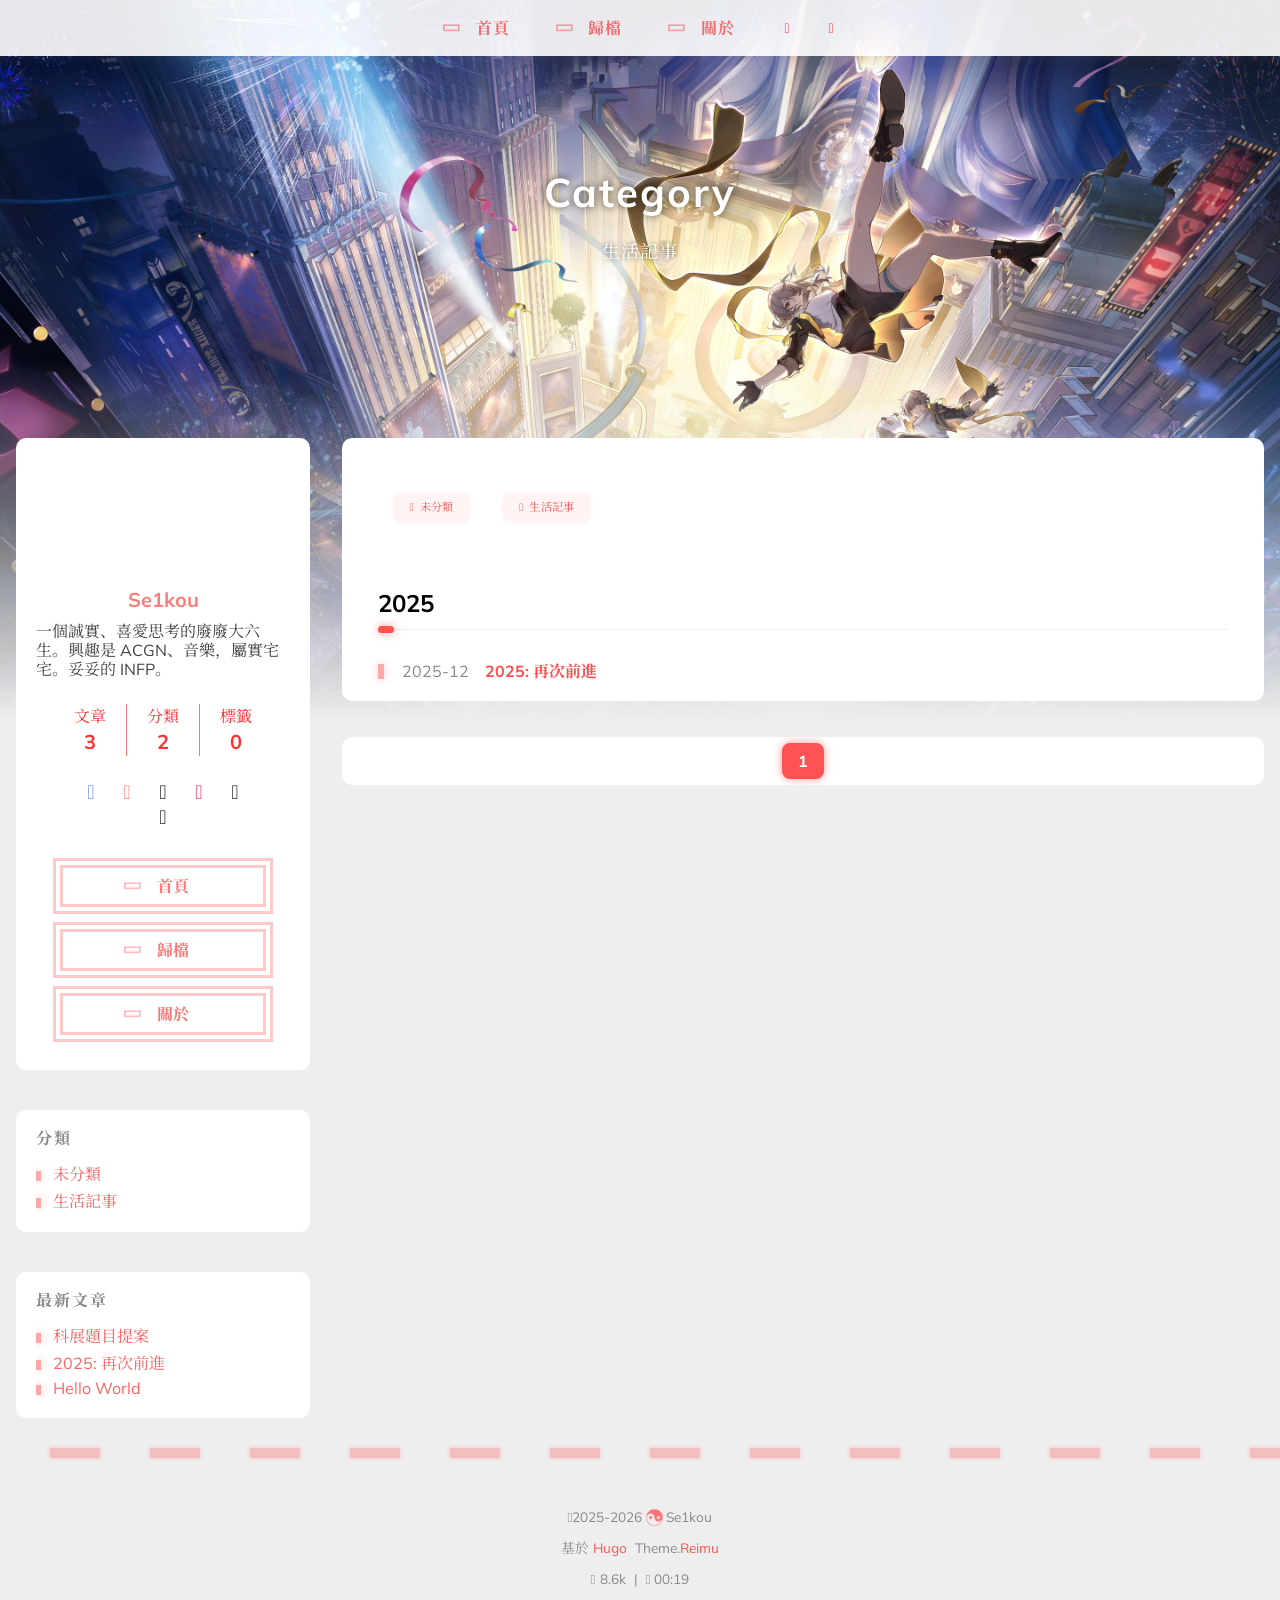
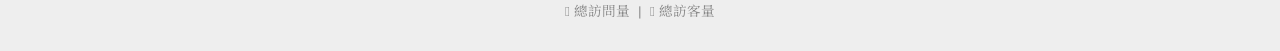
<file: categories/生活記事/index.html>
<!doctype html><html lang=zh-tw data-theme-mode=auto><head><meta charset=utf-8><meta name=viewport content="width=device-width,initial-scale=1,shrink-to-fit=no"><title>生活記事 | Se1kou</title><meta name=description content="一個誠實、喜愛思考的廢廢大六生。興趣是 ACGN、音樂，屬實宅宅。妥妥的 INFP。"><script src="https://www.googletagmanager.com/gtag/js?id=G-ZCJ9R6HEW3"></script><script data-pjax>window.dataLayer=window.dataLayer||[];function gtag(){dataLayer.push(arguments)}gtag("js",new Date),gtag("config","G-ZCJ9R6HEW3")</script><script>window.siteConfig=JSON.parse('{"anchor_icon":null,"base":"https://blog.hsujinho.icu/","clipboard":{"copyright":{"count":50,"enable":false,"license_type":"by-nc-sa"},"fail":{"en":"Copy failed (ﾟ⊿ﾟ)ﾂ","ja":"コピー失敗 (ﾟ⊿ﾟ)ﾂ","pt-br":"Falha ao copiar (ﾟ⊿ﾟ)ﾂ","zh-cn":"复制失败 (ﾟ⊿ﾟ)ﾂ","zh-tw":"複製失敗 (ﾟ⊿ﾟ)ﾂ"},"success":{"en":"Copy successfully (*^▽^*)","ja":"コピー成功 (*^▽^*)","pt-br":"Copiado com sucesso (*^▽^*)","zh-cn":"复制成功 (*^▽^*)","zh-tw":"複製成功 (*^▽^*)"}},"code_block":{"expand":true},"icon_font":"4552607_4k4bc36ef96","outdate":{"daysago":180,"enable":false,"message":{"en":"This article was last updated on {time}. Please note that the content may no longer be applicable.","ja":"この記事は最終更新日：{time}。記載内容が現在有効でない可能性がありますのでご注意ください。","pt-br":"Este artigo foi atualizado pela última vez em {time}. Observe que o conteúdo pode não ser mais aplicável.","zh-cn":"本文最后更新于 {time}，请注意文中内容可能已不适用。","zh-tw":"本文最後更新於 {time}，請注意文中內容可能已不適用。"}}}')</script><link rel=preconnect href=https://fonts.gstatic.com crossorigin><link rel=preload as=style href="https://fonts.googleapis.com/css?family=Mulish:400,400italic,700,700italic%7cNoto%20Serif%20SC:400,400italic,700,700italic%7c&amp;display=swap"><link rel=stylesheet href="https://fonts.googleapis.com/css?family=Mulish:400,400italic,700,700italic%7cNoto%20Serif%20SC:400,400italic,700,700italic%7c&amp;display=swap" media=print onload='this.media="all"'><link rel=preload href=//at.alicdn.com/t/c/font_4552607_4k4bc36ef96.woff2 as=font type=font/woff2 crossorigin=anonymous><link rel=stylesheet href=/css/loader.min.ac746e154f756f8220326eeb52a719f142ab038be5a8ddf30ea5ef15ef2356ea.css><meta property="og:type" content="website"><meta property="og:title" content="生活記事 | Se1kou"><meta property="og:description" content="一個誠實、喜愛思考的廢廢大六生。興趣是 ACGN、音樂，屬實宅宅。妥妥的 INFP。"><meta property="og:url" content="https://blog.hsujinho.icu/categories/%E7%94%9F%E6%B4%BB%E8%A8%98%E4%BA%8B/"><meta property="og:site_name" content="Se1kou 的 ICU 病房"><meta property="og:image" content="/"><meta property="article:author" content="Se1kou"><meta property="article:published_time" content="2025-12-31T08:58:00+08:00"><meta property="article:modified_time" content="2026-01-15T08:58:00+08:00"><meta name=twitter:card content="summary"><meta name=twitter:image content="/"><link rel=alternate type=application/rss+xml href=https://blog.hsujinho.icu/categories/%E7%94%9F%E6%B4%BB%E8%A8%98%E4%BA%8B/index.xml title="Se1kou 的 ICU 病房"><link rel="shortcut icon" href=/favicon.ico><link rel=stylesheet href=/css/main.min.d3f22463b7547deaacf1dc7a042e68e449942367ac541a56f282b95a1ad4e5f5.css><link rel=preload as=style href=https://npm.webcache.cn/photoswipe@5.4.4/dist/photoswipe.css integrity=sha384-IfxC36XL/toUyJ939C73PcgMuRzAZuIzZxE38drsmO5p6jD7ei+Zx/1oA/0l8ysE crossorigin=anonymous onload='this.onload=null,this.rel="stylesheet"'><link rel=preload as=style href=https://npm.webcache.cn/katex@0.16.24/dist/katex.min.css integrity=sha384-tTgKLjMYmJr94v8qu2PE5MUGSMbyN2xiH266JUB3gpm8vnnJywd1dWSOEfrFz+YI crossorigin=anonymous onload='this.onload=null,this.rel="stylesheet"'><script src=https://npm.webcache.cn/pace-js@1.2.4/pace.min.js integrity=sha384-k6YtvFUEIuEFBdrLKJ3YAUbBki333tj1CSUisai5Cswsg9wcLNaPzsTHDswp4Az8 crossorigin=anonymous></script><link rel=stylesheet href=https://npm.webcache.cn/@reimujs/aos@0.1.2/dist/aos.css integrity=sha384-GMRP93c6Hkz9JVKGAuRR3nTS7M07RwPgTFenXiosjq2VbVgvdDNcz1g6Mkj8AONa crossorigin=anonymous><link rel=stylesheet href=https://npm.webcache.cn/aplayer@1.10.1/dist/APlayer.min.css integrity=sha384-tLMkTWh2pfXNWGFlUS0w1TFtRG5xZ9lPWFOooj+vDDLIL+xBGQU/voDBY5XE2lVh crossorigin=anonymous></head><body><div id=loader><div class="loading-left-bg loading-bg"></div><div class="loading-right-bg loading-bg"></div><div class=spinner-box><div class="loading-taichi rotate"><svg width="150" height="150" viewBox="0 0 1024 1024" class="icon" shape-rendering="geometricPrecision"><path d="M303.5 432a80 80 0 01-12 160 80 80 0 0112-160z" fill="var(--red-1, #ff5252)"/><path d="M512 65a447 447 0 010 894V929a417 417 0 000-834 417 417 0 000 834v30a447 447 0 010-894zm0 30A417 417 0 01929 512 208.5 208.5.0 01720.5 720.5V592a80 80 0 000-160 80 80 0 000 160V720.5A208.5 208.5.0 01512 512 208.5 208.5.0 00303.5 303.5 208.5 208.5.0 0095 512 417 417 0 01512 95z" fill="var(--red-1, #ff5252)"/></svg></div><div class=loading-word>少女祈禱中...</div></div></div></div><script>var time=null,loaderEl=document.getElementById("loader"),startLoading=()=>{time=Date.now(),loaderEl.classList.remove("loading")},hideLoader=()=>{document.body.style.overflow="auto",loader.classList.add("loading")},endLoading=()=>{time?Date.now()-time>500?(time=null,hideLoader()):(setTimeout(endLoading,500-(Date.now()-time)),time=null):hideLoader()};window.addEventListener("DOMContentLoaded",endLoading),loaderEl.addEventListener("click",endLoading)</script><div id=copy-tooltip></div><div id=lang-tooltip>本文章沒有找到對應的語言版本</div><div id=heatmap-tooltip></div><div id=container><div id=wrap><div id=header-nav><nav id=main-nav aria-label="Primary navigation"><a class=main-nav-link-wrap href=/><div class='main-nav-icon icon rotate'>&#xe62b;</div><span class=main-nav-link>首頁</span>
</a><a class=main-nav-link-wrap href=/archives><div class='main-nav-icon icon rotate'>&#xe62b;</div><span class=main-nav-link>歸檔</span>
</a><a class=main-nav-link-wrap href=/about><div class='main-nav-icon icon rotate'>&#xe62b;</div><span class=main-nav-link>關於</span>
</a><a id=main-nav-toggle class=nav-icon aria-label="Toggle navigation" role=button></a></nav><nav id=sub-nav aria-label="Secondary navigation"><a id=nav-rss-link class=nav-icon href=/categories/%E7%94%9F%E6%B4%BB%E8%A8%98%E4%BA%8B/index.xml title="RSS 訂閱" aria-label="RSS 訂閱" target=_blank></a></nav></div><header id=header aria-label="Site header"><picture></picture><img crossorigin=anonymous fetchpriority=high src=/images/pinoconi_topic.webp alt=生活記事><div id=header-outer><div id=header-title><span id=logo><h1 data-aos=slide-up>Category</h1></span><h2 id=subtitle-wrap data-aos=slide-down><span id=subtitle>生活記事</span></h2></div></div></header><div id=content aria-label="Page content" class=sidebar-left><aside id=sidebar aria-label=Sidebar><div class=sidebar-wrapper-container><div class=sidebar-wrapper><div class=sidebar-wrap data-aos=fade-up><div class=sidebar-author><img data-src=/avatar/stelle_01.webp data-sizes=auto alt=Se1kou class=lazyload><div class=sidebar-author-name>Se1kou</div><div class=sidebar-description>一個誠實、喜愛思考的廢廢大六生。興趣是 ACGN、音樂，屬實宅宅。妥妥的 INFP。</div></div><div class=sidebar-state><div class=sidebar-state-article><div>文章</div><div class=sidebar-state-number>3</div></div><a class=sidebar-state-category href=/categories/ aria-label=sidebar-state-category-link><div>分類</div><div class=sidebar-state-number>2</div></a><a class=sidebar-state-tag href=/tags/ aria-label=sidebar-state-tag-link><div>標籤</div><div class=sidebar-state-number>0</div></a></div><div class=sidebar-social><div class="icon-discord sidebar-social-icon"><a href=https://discordapp.com/users/Se1kou itemprop=url target=_blank aria-label=discord rel="noopener nofollow noreferrer"></a></div><div class="icon-email sidebar-social-icon"><a href=mailto:hsujinho@gmail.com itemprop=url target=_blank aria-label=email rel="noopener nofollow noreferrer"></a></div><div class="icon-github sidebar-social-icon"><a href=https://github.com/hsujinho itemprop=url target=_blank aria-label=github rel="noopener nofollow noreferrer"></a></div><div class="icon-instagram sidebar-social-icon"><a href=https://www.instagram.com/jinhohsu itemprop=url target=_blank aria-label=instagram rel="noopener nofollow noreferrer"></a></div><div class="icon-steam sidebar-social-icon"><a href=https://steamcommunity.com/profiles/76561198171994577/ itemprop=url target=_blank aria-label=steam rel="noopener nofollow noreferrer"></a></div><div class="icon-twitter sidebar-social-icon"><a href=https://x.com/se1kou_TW itemprop=url target=_blank aria-label=twitter rel="noopener nofollow noreferrer"></a></div></div><div class=sidebar-menu><div class=sidebar-menu-link-wrap><a class=sidebar-menu-link-dummy href=/ aria-label=首頁></a><div class='sidebar-menu-icon icon rotate'>&#xe62b;</div><div class=sidebar-menu-link>首頁</div></div><div class=sidebar-menu-link-wrap><a class=sidebar-menu-link-dummy href=/archives aria-label=歸檔></a><div class='sidebar-menu-icon icon rotate'>&#xe62b;</div><div class=sidebar-menu-link>歸檔</div></div><div class=sidebar-menu-link-wrap><a class=sidebar-menu-link-dummy href=/about aria-label=關於></a><div class='sidebar-menu-icon icon rotate'>&#xe62b;</div><div class=sidebar-menu-link>關於</div></div></div></div></div><div class=sidebar-widget><div class=widget-wrapper><div class=widget-wrap data-aos=fade-up><div style=display:flex;justify-content:space-between><h3 class=widget-title>分類</h3></div><div class=widget><ul class=category-list><li class=category-list-item><a class=category-list-link href=/categories/%E6%9C%AA%E5%88%86%E9%A1%9E/ title=未分類>未分類</a></li><li class=category-list-item><a class=category-list-link href=/categories/%E7%94%9F%E6%B4%BB%E8%A8%98%E4%BA%8B/ title=生活記事>生活記事</a></li></ul></div></div></div><div class=widget-wrapper><div class=widget-wrap data-aos=fade-up><h3 class=widget-title>最新文章</h3><div class=widget><ul><li><a href=/post/sci_report/main/ title=科展題目提案>科展題目提案</a></li><li><a href=/post/2025/ title="2025: 再次前進">2025: 再次前進</a></li><li><a href=/post/hello/ title="Hello World">Hello World</a></li></ul></div></div></div></div></div></aside><section id=main aria-label="Main content"><div class=archives-outer-wrap data-aos=fade-up><div class=tag-wrap></div><div class=category-wrap><div class=archives-category-list-item data-aos=zoom-in><a class=archives-category-list-link href=/categories/%E6%9C%AA%E5%88%86%E9%A1%9E/>未分類</a></div><div class=archives-category-list-item data-aos=zoom-in><a class=archives-category-list-link href=/categories/%E7%94%9F%E6%B4%BB%E8%A8%98%E4%BA%8B/>生活記事</a></div></div><section class=archives-wrap data-aos=fade-up><div class=archive-year-wrap><span class=archive-year>2025</span></div><ul><li class=archive-article><div class=archive-article-date><span><time class=dt-published datetime="2025-12-31 08:58:00 +0800 +0800" itemprop=datePublished>2025-12</time></span></div><a class=archive-article-title href=/post/2025/>2025: 再次前進</a></li></ul></section></div><nav id=page-nav aria-label="Pagination navigation" data-aos=fade-up><span class="page-number current">1</span></nav></section></div><footer id=footer aria-label="Site footer"><div style=width:100%;overflow:hidden><div class=footer-line></div></div><div id=footer-info><div><span class=icon-copyright></span>2025-2026<span class="footer-info-sep rotate"></span>
Se1kou</div><div>基於&nbsp;<a href=https://gohugo.io/ target=_blank rel="noopener nofollow noreferrer">Hugo</a>&nbsp; Theme.<a href=https://github.com/D-Sketon/hugo-theme-reimu target=_blank rel="noopener nofollow noreferrer">Reimu</a></div><div><span class=icon-brush>&nbsp;8.6k</span>
&nbsp;|&nbsp;
<span class=icon-coffee>&nbsp;00:19</span></div><div><span class=icon-eye></span>
<span id=busuanzi_container_site_pv>總訪問量&nbsp;<span id=busuanzi_value_site_pv></span></span>
&nbsp;|&nbsp;
<span class=icon-user></span>
<span id=busuanzi_container_site_uv>總訪客量&nbsp;<span id=busuanzi_value_site_uv></span></span></div></div></footer><div class=sidebar-top><div class="sidebar-top-taichi rotate"></div><div class=arrow-up></div></div><div id=mask class=hide></div></div><nav id=mobile-nav aria-label="Mobile navigation"><div class=sidebar-wrap><div class=sidebar-author><img data-src=/avatar/stelle_01.webp data-sizes=auto alt=Se1kou class=lazyload><div class=sidebar-author-name>Se1kou</div><div class=sidebar-description>一個誠實、喜愛思考的廢廢大六生。興趣是 ACGN、音樂，屬實宅宅。妥妥的 INFP。</div></div><div class=sidebar-state><div class=sidebar-state-article><div>文章</div><div class=sidebar-state-number>3</div></div><a class=sidebar-state-category href=/categories/ aria-label=sidebar-state-category-link><div>分類</div><div class=sidebar-state-number>2</div></a><a class=sidebar-state-tag href=/tags/ aria-label=sidebar-state-tag-link><div>標籤</div><div class=sidebar-state-number>0</div></a></div><div class=sidebar-social><div class="icon-discord sidebar-social-icon"><a href=https://discordapp.com/users/Se1kou itemprop=url target=_blank aria-label=discord rel="noopener nofollow noreferrer"></a></div><div class="icon-email sidebar-social-icon"><a href=mailto:hsujinho@gmail.com itemprop=url target=_blank aria-label=email rel="noopener nofollow noreferrer"></a></div><div class="icon-github sidebar-social-icon"><a href=https://github.com/hsujinho itemprop=url target=_blank aria-label=github rel="noopener nofollow noreferrer"></a></div><div class="icon-instagram sidebar-social-icon"><a href=https://www.instagram.com/jinhohsu itemprop=url target=_blank aria-label=instagram rel="noopener nofollow noreferrer"></a></div><div class="icon-steam sidebar-social-icon"><a href=https://steamcommunity.com/profiles/76561198171994577/ itemprop=url target=_blank aria-label=steam rel="noopener nofollow noreferrer"></a></div><div class="icon-twitter sidebar-social-icon"><a href=https://x.com/se1kou_TW itemprop=url target=_blank aria-label=twitter rel="noopener nofollow noreferrer"></a></div></div><div class=sidebar-menu><div class=sidebar-menu-link-wrap><a class=sidebar-menu-link-dummy href=/ aria-label=首頁></a><div class='sidebar-menu-icon icon rotate'>&#xe62b;</div><div class=sidebar-menu-link>首頁</div></div><div class=sidebar-menu-link-wrap><a class=sidebar-menu-link-dummy href=/archives aria-label=歸檔></a><div class='sidebar-menu-icon icon rotate'>&#xe62b;</div><div class=sidebar-menu-link>歸檔</div></div><div class=sidebar-menu-link-wrap><a class=sidebar-menu-link-dummy href=/about aria-label=關於></a><div class='sidebar-menu-icon icon rotate'>&#xe62b;</div><div class=sidebar-menu-link>關於</div></div></div></div></nav></div><div id=aplayer theme=var(--color-link)></div><script src=https://npm.webcache.cn/lazysizes@5.3.2/lazysizes.min.js integrity=sha384-3gT/vsepWkfz/ff7PpWNUeMzeWoH3cDhm/A8jM7ouoAK0/fP/9bcHHR5kHq2nf+e crossorigin=anonymous></script><script src=https://npm.webcache.cn/clipboard@2.0.11/dist/clipboard.min.js integrity=sha384-J08i8An/QeARD9ExYpvphB8BsyOj3Gh2TSh1aLINKO3L0cMSH2dN3E22zFoXEi0Q crossorigin=anonymous></script><script src=https://npm.webcache.cn/material-theme@1.0.0/dist/material-theme.umd.js integrity=sha384-vLev0II0HKFaxkcm+/7kX5IGwVFBASkGchU311wmU/veIj2bB0UcBkQbW6yw2asK crossorigin=anonymous></script><script src=/js/main.js integrity crossorigin=anonymous></script><script src=/js/aos.js integrity crossorigin=anonymous></script><script>var aosInit=()=>{AOS.init({duration:1e3,easing:"ease",once:!0,offset:50})};document.readyState==="loading"?document.addEventListener("DOMContentLoaded",aosInit):aosInit()</script><script src=/js/pjax_main.js integrity crossorigin=anonymous data-pjax></script><script src=https://npm.webcache.cn/mouse-firework@0.1.1/dist/index.umd.js integrity=sha384-8LyaidD9GPxQQgLJO/WRw/O2h3BoNq/ApI/ecpvM6RsrCz2qP2ppBXUKihP4V/2d crossorigin=anonymous></script><script>if((!!1||!window.matchMedia("(max-width: 768px)").matches)&&window.firework){const e=JSON.parse('{"excludeelements":["a","button"],"particles":[{"colors":["var(--red-1)","var(--red-2)","var(--red-3)","var(--red-4)"],"duration":[1200,1800],"easing":"easeOutExpo","move":["emit"],"number":20,"shape":"circle","shapeOptions":{"alpha":[0.3,0.5],"radius":[16,32]}},{"colors":["var(--red-0)"],"duration":[1200,1800],"easing":"easeOutExpo","move":["diffuse"],"number":1,"shape":"circle","shapeOptions":{"alpha":[0.2,0.5],"lineWidth":6,"radius":20}}]}');e.excludeElements=e.excludeelements,delete e.excludeelements,window.firework(e)}</script><div id=lazy-script><div><script data-pjax>window.REIMU_POST={author:"Se1kou",title:"生活記事",url:"https://blog.hsujinho.icu/categories/%E7%94%9F%E6%B4%BB%E8%A8%98%E4%BA%8B/",description:"",cover:"https://blog.hsujinho.icu/images/pinoconi_topic.webp"}</script><script src=/js/insert_highlight.js integrity crossorigin=anonymous data-pjax></script><script src=/js/tabs.js integrity crossorigin=anonymous data-pjax></script><script type=module data-pjax>const PhotoSwipeLightbox = (await safeImport("https:\/\/npm.webcache.cn\/photoswipe@5.4.4\/dist\/photoswipe-lightbox.esm.min.js", "sha384-DiL6M\/gG\u002bwmTxmCRZyD1zee6lIhawn5TGvED0FOh7fXcN9B0aZ9dexSF\/N6lrZi\/")).default;const initPswp = (gallery, children) => {
          if (_$$(`${gallery} ${children}`).length > 0) {
            new PhotoSwipeLightbox({
              gallery,
              children,pswpModule: () => safeImport("https:\/\/npm.webcache.cn\/photoswipe@5.4.4\/dist\/photoswipe.esm.min.js", "sha384-WkkO3GCmgkC3VQWpaV8DqhKJqpzpF9JoByxDmnV8\u002boTJ7m3DfYEWX1fu1scuS4\u002bs")}).init();
          }
        }
        const pswp = () => {
          initPswp('.article-entry', 'a.article-gallery-item');
          initPswp('.article-gallery', 'a.article-gallery-item');
          window.lightboxStatus = 'done';
          window.removeEventListener('lightbox:ready', pswp);
        }
        if(window.lightboxStatus === 'ready') {
          pswp()
        } else {
          window.addEventListener('lightbox:ready', pswp);
        }
      </script></div></div><script src=https://npm.webcache.cn/busuanzi@2.3.0/bsz.pure.mini.js asyncintegrity=sha384-0M75wtSkhjIInv4coYlaJU83+OypaRCIq2SukQVQX04eGTCBXJDuWAbJet56id+S crossorigin=anonymous></script><script>"serviceWorker"in navigator&&navigator.serviceWorker.getRegistrations().then(e=>{for(let t of e)t.unregister()})</script><script>const reimuCopyright=String.raw`
   ______     ______     __     __    __     __  __    
  /\  == \   /\  ___\   /\ \   /\ "-./  \   /\ \/\ \   
  \ \  __<   \ \  __\   \ \ \  \ \ \-./\ \  \ \ \_\ \  
   \ \_\ \_\  \ \_____\  \ \_\  \ \_\ \ \_\  \ \_____\ 
    \/_/ /_/   \/_____/   \/_/   \/_/  \/_/   \/_____/ 
                                                    
  `;console.log(String.raw`%c ${reimuCopyright}`,"color: #ff5252;"),console.log("%c Theme.Reimu %c https://github.com/D-Sketon/hugo-theme-reimu ","color: white; background: #ff5252; padding:5px 0;","padding:4px;border:1px solid #ff5252;")</script><script src=https://npm.webcache.cn/aplayer@1.10.1/dist/APlayer.min.js integrity=sha384-gdGYZwHnfJM54evoZhpO0s6ZF5BQiybkiyW7VXr+h5UfruuRL/aORyw+5+HZoU6e crossorigin=anonymous></script><script>if(!!1||!window.matchMedia("(max-width: 768px)").matches){if(window.matchMedia("(max-width: 959px)").matches){const e=_$("#aplayer");if(e){const t=e.parentNode?.parentNode;t?.tagName==="ASIDE"&&(e.removeAttribute("data-aos"),t.parentNode.removeChild(e),document.body.appendChild(e))}}const e=new APlayer({theme:"var(--color-link)",container:document.getElementById("aplayer"),audio:JSON.parse("[]")||[],fixed:!!isMobile||!0||!1,autoplay:null||!1,loop:""||"all",order:""||"list",preload:""||"auto",volume:null||.7,mutex:null||!0,listFolded:null||!1,lrcType:null||0})}</script><script src=https://npm.webcache.cn/pangu@4.0.7/dist/browser/pangu.min.js integrity=sha384-HeUHqi0nVsPUm/E0ss7OfnIV/yD96JWB8ehZvUuoVax9DpNHL17jj9pdfXHzqDxm crossorigin=anonymous></script><script data-pjax>document.readyState==="loading"?document.addEventListener("DOMContentLoaded",()=>{pangu?.spacingPage()}):pangu?.spacingPage()</script></body></html>
</file>
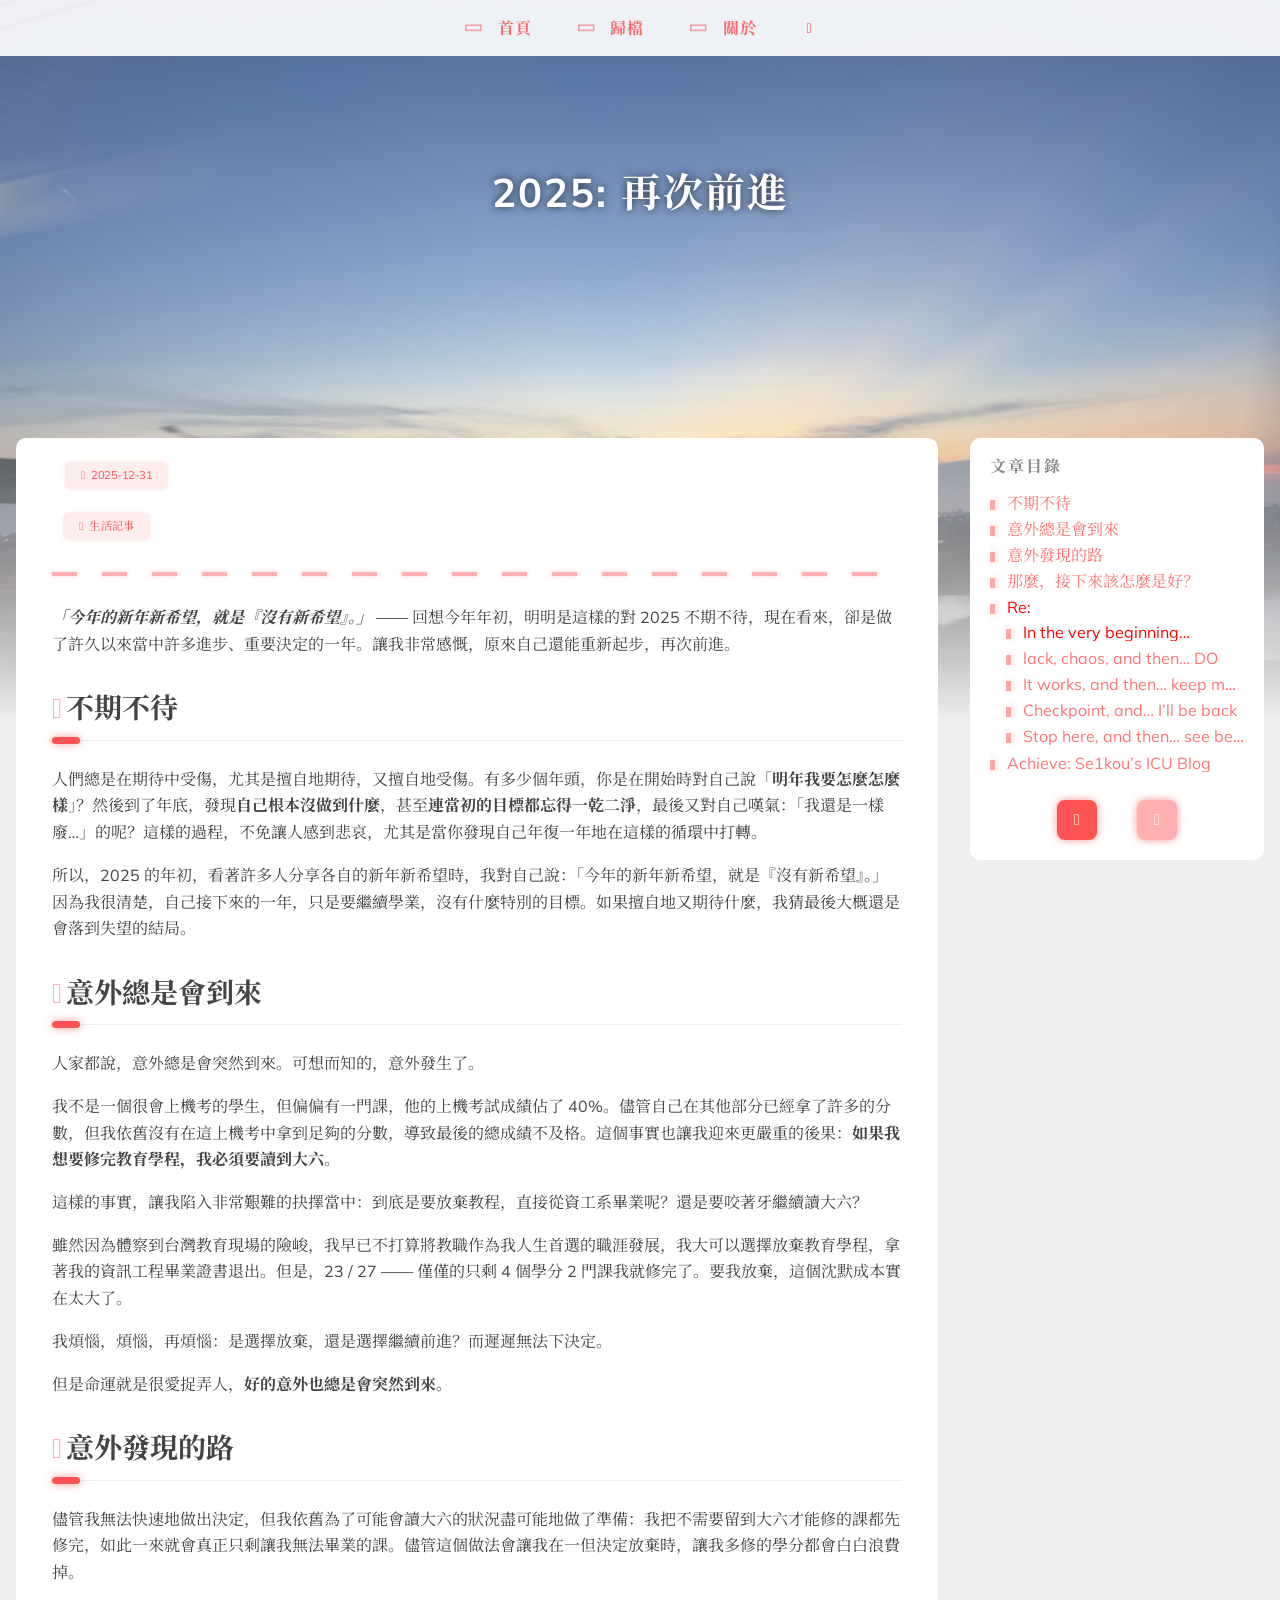
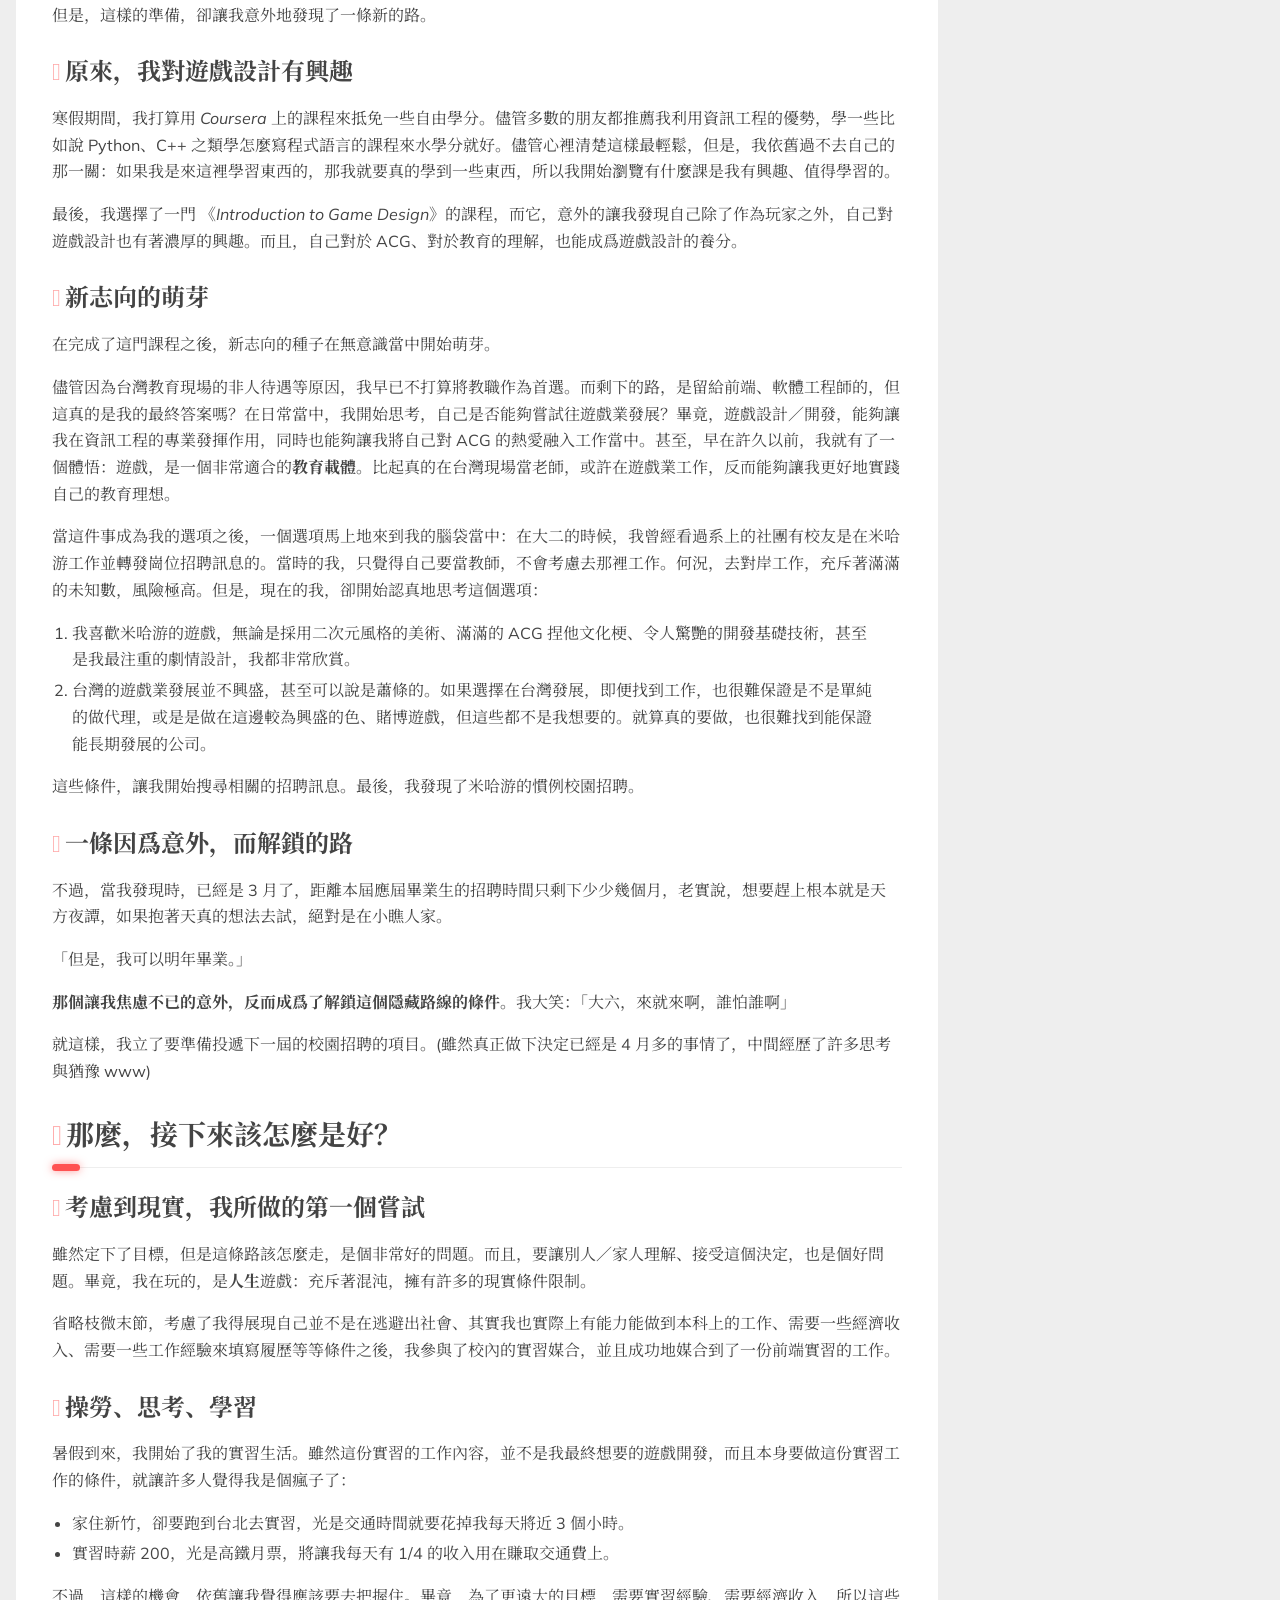
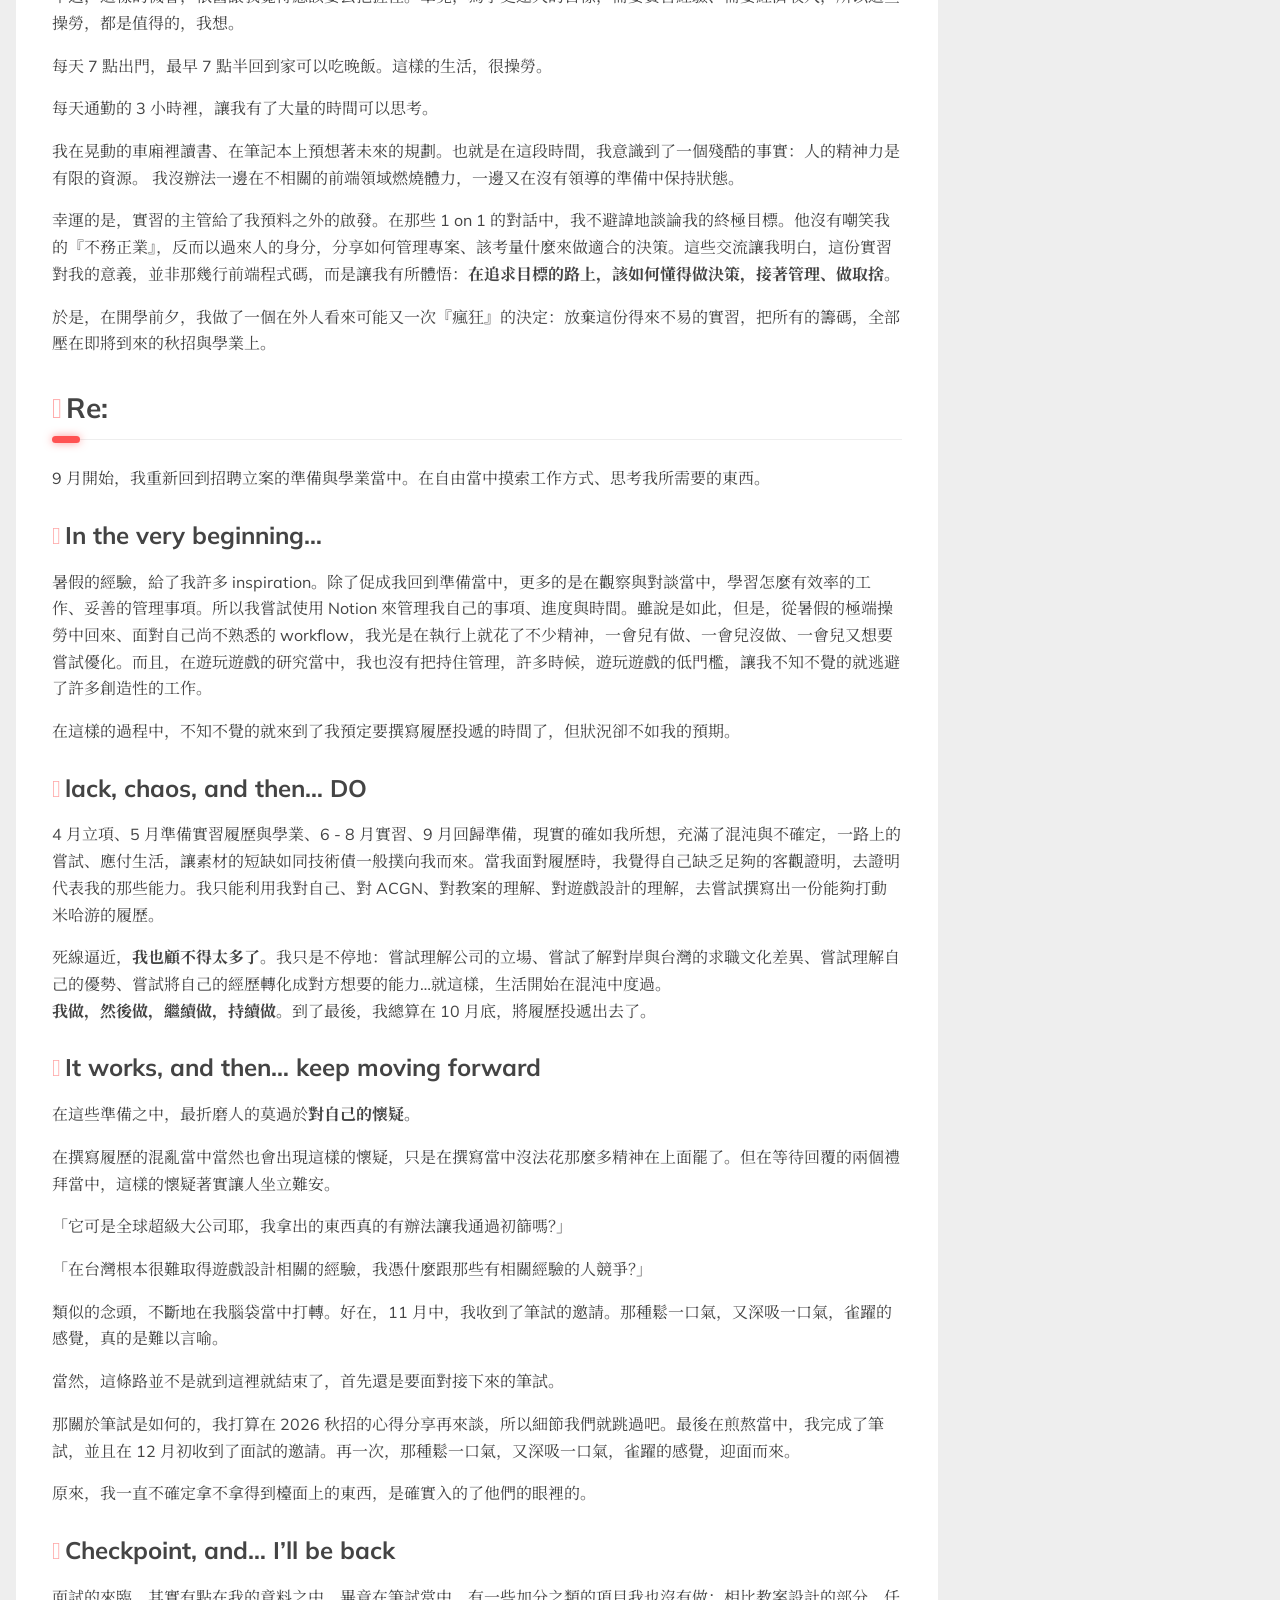
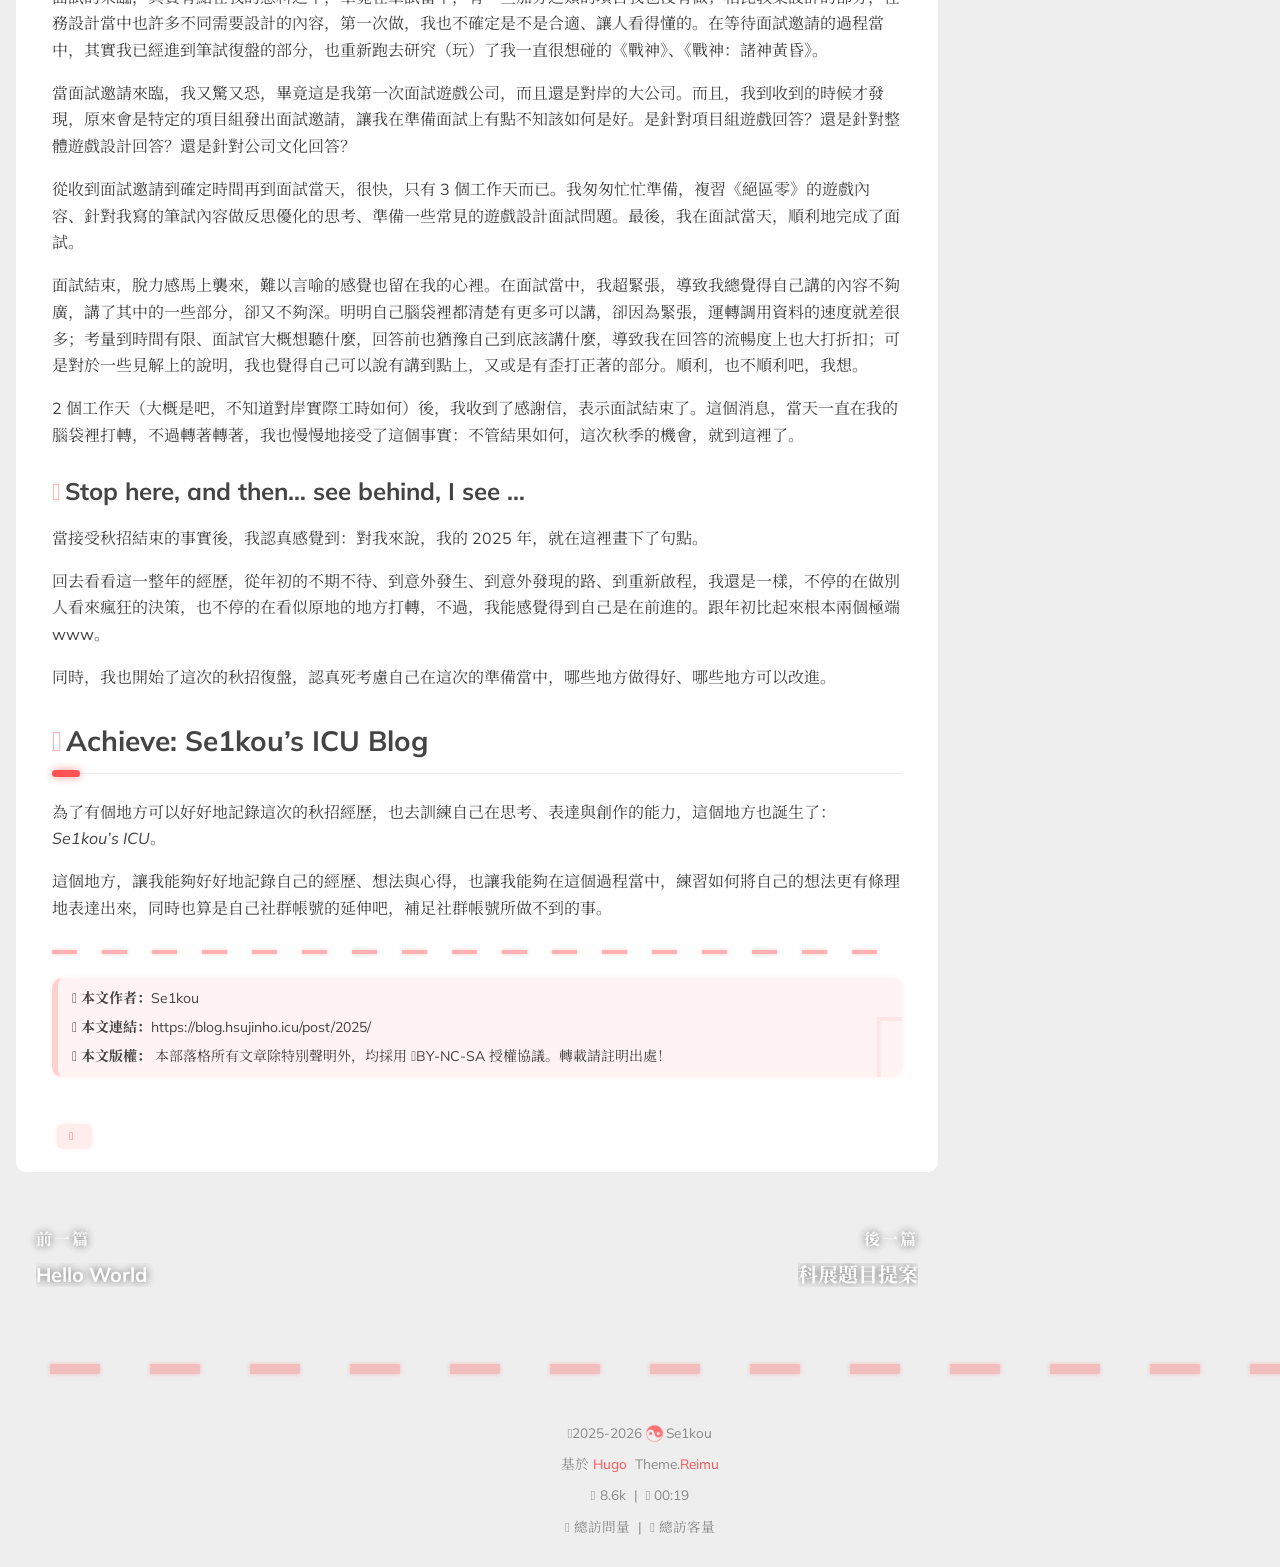
<file: post/2025/index.html>
<!doctype html><html lang=zh-tw data-theme-mode=auto><head><meta charset=utf-8><meta name=viewport content="width=device-width,initial-scale=1,shrink-to-fit=no"><title>2025: 再次前進 | Se1kou</title><meta name=description content="「今年的新年新希望，就是『沒有新希望』。」 —— 回想今年年初，明明是這樣的對 2025 不期不待，現在看來，卻是做了許久以來當中許多進步、重要決定的一年。讓我非常感慨，原來自己還能重新起步，再次前進。"><script src="https://www.googletagmanager.com/gtag/js?id=G-ZCJ9R6HEW3"></script><script data-pjax>window.dataLayer=window.dataLayer||[];function gtag(){dataLayer.push(arguments)}gtag("js",new Date),gtag("config","G-ZCJ9R6HEW3")</script><script>window.siteConfig=JSON.parse('{"anchor_icon":null,"base":"https://blog.hsujinho.icu/","clipboard":{"copyright":{"count":50,"enable":false,"license_type":"by-nc-sa"},"fail":{"en":"Copy failed (ﾟ⊿ﾟ)ﾂ","ja":"コピー失敗 (ﾟ⊿ﾟ)ﾂ","pt-br":"Falha ao copiar (ﾟ⊿ﾟ)ﾂ","zh-cn":"复制失败 (ﾟ⊿ﾟ)ﾂ","zh-tw":"複製失敗 (ﾟ⊿ﾟ)ﾂ"},"success":{"en":"Copy successfully (*^▽^*)","ja":"コピー成功 (*^▽^*)","pt-br":"Copiado com sucesso (*^▽^*)","zh-cn":"复制成功 (*^▽^*)","zh-tw":"複製成功 (*^▽^*)"}},"code_block":{"expand":true},"icon_font":"4552607_4k4bc36ef96","outdate":{"daysago":180,"enable":false,"message":{"en":"This article was last updated on {time}. Please note that the content may no longer be applicable.","ja":"この記事は最終更新日：{time}。記載内容が現在有効でない可能性がありますのでご注意ください。","pt-br":"Este artigo foi atualizado pela última vez em {time}. Observe que o conteúdo pode não ser mais aplicável.","zh-cn":"本文最后更新于 {time}，请注意文中内容可能已不适用。","zh-tw":"本文最後更新於 {time}，請注意文中內容可能已不適用。"}}}')</script><link rel=preconnect href=https://fonts.gstatic.com crossorigin><link rel=preload as=style href="https://fonts.googleapis.com/css?family=Mulish:400,400italic,700,700italic%7cNoto%20Serif%20SC:400,400italic,700,700italic%7c&amp;display=swap"><link rel=stylesheet href="https://fonts.googleapis.com/css?family=Mulish:400,400italic,700,700italic%7cNoto%20Serif%20SC:400,400italic,700,700italic%7c&amp;display=swap" media=print onload='this.media="all"'><link rel=preload href=//at.alicdn.com/t/c/font_4552607_4k4bc36ef96.woff2 as=font type=font/woff2 crossorigin=anonymous><link rel=stylesheet href=/css/loader.min.ac746e154f756f8220326eeb52a719f142ab038be5a8ddf30ea5ef15ef2356ea.css><meta property="og:type" content="website"><meta property="og:title" content="2025: 再次前進 | Se1kou"><meta property="og:description" content="「今年的新年新希望，就是『沒有新希望』。」 —— 回想今年年初，明明是這樣的對 2025 不期不待，現在看來，卻是做了許久以來當中許多進步、重要決定的一年。讓我非常感慨，原來自己還能重新起步，再次前進。"><meta property="og:url" content="https://blog.hsujinho.icu/post/2025/"><meta property="og:site_name" content="Se1kou 的 ICU 病房"><meta property="og:image" content="/images/IMG_5665.webp"><meta property="article:author" content="Se1kou"><meta property="article:published_time" content="2025-12-31T08:58:00+08:00"><meta property="article:modified_time" content="2026-01-15T08:58:00+08:00"><meta property="article:tag" content><meta name=twitter:card content="summary"><meta name=twitter:image content="/images/IMG_5665.webp"><link rel="shortcut icon" href=/favicon.ico><link rel=stylesheet href=/css/main.min.d3f22463b7547deaacf1dc7a042e68e449942367ac541a56f282b95a1ad4e5f5.css><link rel=preload as=style href=https://npm.webcache.cn/photoswipe@5.4.4/dist/photoswipe.css integrity=sha384-IfxC36XL/toUyJ939C73PcgMuRzAZuIzZxE38drsmO5p6jD7ei+Zx/1oA/0l8ysE crossorigin=anonymous onload='this.onload=null,this.rel="stylesheet"'><link rel=preload as=style href=https://npm.webcache.cn/katex@0.16.24/dist/katex.min.css integrity=sha384-tTgKLjMYmJr94v8qu2PE5MUGSMbyN2xiH266JUB3gpm8vnnJywd1dWSOEfrFz+YI crossorigin=anonymous onload='this.onload=null,this.rel="stylesheet"'><script src=https://npm.webcache.cn/pace-js@1.2.4/pace.min.js integrity=sha384-k6YtvFUEIuEFBdrLKJ3YAUbBki333tj1CSUisai5Cswsg9wcLNaPzsTHDswp4Az8 crossorigin=anonymous></script><link rel=stylesheet href=https://npm.webcache.cn/@reimujs/aos@0.1.2/dist/aos.css integrity=sha384-GMRP93c6Hkz9JVKGAuRR3nTS7M07RwPgTFenXiosjq2VbVgvdDNcz1g6Mkj8AONa crossorigin=anonymous><link rel=stylesheet href=https://npm.webcache.cn/aplayer@1.10.1/dist/APlayer.min.css integrity=sha384-tLMkTWh2pfXNWGFlUS0w1TFtRG5xZ9lPWFOooj+vDDLIL+xBGQU/voDBY5XE2lVh crossorigin=anonymous></head><body><div id=loader><div class="loading-left-bg loading-bg"></div><div class="loading-right-bg loading-bg"></div><div class=spinner-box><div class="loading-taichi rotate"><svg width="150" height="150" viewBox="0 0 1024 1024" class="icon" shape-rendering="geometricPrecision"><path d="M303.5 432a80 80 0 01-12 160 80 80 0 0112-160z" fill="var(--red-1, #ff5252)"/><path d="M512 65a447 447 0 010 894V929a417 417 0 000-834 417 417 0 000 834v30a447 447 0 010-894zm0 30A417 417 0 01929 512 208.5 208.5.0 01720.5 720.5V592a80 80 0 000-160 80 80 0 000 160V720.5A208.5 208.5.0 01512 512 208.5 208.5.0 00303.5 303.5 208.5 208.5.0 0095 512 417 417 0 01512 95z" fill="var(--red-1, #ff5252)"/></svg></div><div class=loading-word>少女祈禱中...</div></div></div></div><script>var time=null,loaderEl=document.getElementById("loader"),startLoading=()=>{time=Date.now(),loaderEl.classList.remove("loading")},hideLoader=()=>{document.body.style.overflow="auto",loader.classList.add("loading")},endLoading=()=>{time?Date.now()-time>500?(time=null,hideLoader()):(setTimeout(endLoading,500-(Date.now()-time)),time=null):hideLoader()};window.addEventListener("DOMContentLoaded",endLoading),loaderEl.addEventListener("click",endLoading)</script><div id=copy-tooltip></div><div id=lang-tooltip>本文章沒有找到對應的語言版本</div><div id=heatmap-tooltip></div><div id=container><div id=wrap><div id=header-nav><nav id=main-nav aria-label="Primary navigation"><a class=main-nav-link-wrap href=/><div class='main-nav-icon icon rotate'>&#xe62b;</div><span class=main-nav-link>首頁</span>
</a><a class=main-nav-link-wrap href=/archives><div class='main-nav-icon icon rotate'>&#xe62b;</div><span class=main-nav-link>歸檔</span>
</a><a class=main-nav-link-wrap href=/about><div class='main-nav-icon icon rotate'>&#xe62b;</div><span class=main-nav-link>關於</span>
</a><a id=main-nav-toggle class=nav-icon aria-label="Toggle navigation" role=button></a></nav><nav id=sub-nav aria-label="Secondary navigation"></nav></div><header id=header aria-label="Site header"><picture></picture>
<img crossorigin=anonymous fetchpriority=high src=/images/IMG_5665.webp alt="2025: 再次前進"><div id=header-outer><div id=header-title><span id=logo><h1 data-aos=slide-up>2025: 再次前進</h1></span><h2 id=subtitle-wrap data-aos=slide-down></h2></div></div></header><div id=content aria-label="Page content" class=sidebar-right><aside id=sidebar aria-label=Sidebar><div class="sidebar-wrapper-container sticky"><div class=sidebar-wrapper><div class=sidebar-wrap data-aos=fade-up><div class=sidebar-toc-sidebar><h3 class=toc-title>文章目錄</h3><div class="sidebar-toc-wrapper toc-div-class"><nav id=TableOfContents><ul><li><a href=#不期不待>不期不待</a></li><li><a href=#意外總是會到來>意外總是會到來</a></li><li><a href=#意外發現的路>意外發現的路</a><ul><li><a href=#原來我對遊戲設計有興趣>原來，我對遊戲設計有興趣</a></li><li><a href=#新志向的萌芽>新志向的萌芽</a></li><li><a href=#一條因爲意外而解鎖的路>一條因爲意外，而解鎖的路</a></li></ul></li><li><a href=#那麼接下來該怎麼是好>那麼，接下來該怎麼是好？</a><ul><li><a href=#考慮到現實我所做的第一個嘗試>考慮到現實，我所做的第一個嘗試</a></li><li><a href=#操勞思考學習>操勞、思考、學習</a></li></ul></li><li><a href=#re>Re:</a><ul><li><a href=#in-the-very-beginning>In the very beginning&mldr;</a></li><li><a href=#lack-chaos-and-then-do>lack, chaos, and then&mldr; DO</a></li><li><a href=#it-works-and-then-keep-moving-forward>It works, and then&mldr; keep moving forward</a></li><li><a href=#checkpoint-and-ill-be-back>Checkpoint, and&mldr; I&rsquo;ll be back</a></li><li><a href=#stop-here-and-then-see-behind-i-see->Stop here, and then&mldr; see behind, I see &mldr;</a></li></ul></li><li><a href=#achieve-se1kous-icu-blog>Achieve: Se1kou&rsquo;s ICU Blog</a></li></ul></nav></div></div><div class="sidebar-common-sidebar hidden"><div class=sidebar-author><img data-src=/avatar/stelle_01.webp data-sizes=auto alt=Se1kou class=lazyload><div class=sidebar-author-name>Se1kou</div><div class=sidebar-description>一個誠實、喜愛思考的廢廢大六生。興趣是 ACGN、音樂，屬實宅宅。妥妥的 INFP。</div></div><div class=sidebar-state><div class=sidebar-state-article><div>文章</div><div class=sidebar-state-number>3</div></div><a class=sidebar-state-category href=/categories/ aria-label=sidebar-state-category-link><div>分類</div><div class=sidebar-state-number>2</div></a><a class=sidebar-state-tag href=/tags/ aria-label=sidebar-state-tag-link><div>標籤</div><div class=sidebar-state-number>0</div></a></div><div class=sidebar-social><div class="icon-discord sidebar-social-icon"><a href=https://discordapp.com/users/Se1kou itemprop=url target=_blank aria-label=discord rel="noopener nofollow noreferrer"></a></div><div class="icon-email sidebar-social-icon"><a href=mailto:hsujinho@gmail.com itemprop=url target=_blank aria-label=email rel="noopener nofollow noreferrer"></a></div><div class="icon-github sidebar-social-icon"><a href=https://github.com/hsujinho itemprop=url target=_blank aria-label=github rel="noopener nofollow noreferrer"></a></div><div class="icon-instagram sidebar-social-icon"><a href=https://www.instagram.com/jinhohsu itemprop=url target=_blank aria-label=instagram rel="noopener nofollow noreferrer"></a></div><div class="icon-steam sidebar-social-icon"><a href=https://steamcommunity.com/profiles/76561198171994577/ itemprop=url target=_blank aria-label=steam rel="noopener nofollow noreferrer"></a></div><div class="icon-twitter sidebar-social-icon"><a href=https://x.com/se1kou_TW itemprop=url target=_blank aria-label=twitter rel="noopener nofollow noreferrer"></a></div></div><div class=sidebar-menu><div class=sidebar-menu-link-wrap><a class=sidebar-menu-link-dummy href=/ aria-label=首頁></a><div class='sidebar-menu-icon icon rotate'>&#xe62b;</div><div class=sidebar-menu-link>首頁</div></div><div class=sidebar-menu-link-wrap><a class=sidebar-menu-link-dummy href=/archives aria-label=歸檔></a><div class='sidebar-menu-icon icon rotate'>&#xe62b;</div><div class=sidebar-menu-link>歸檔</div></div><div class=sidebar-menu-link-wrap><a class=sidebar-menu-link-dummy href=/about aria-label=關於></a><div class='sidebar-menu-icon icon rotate'>&#xe62b;</div><div class=sidebar-menu-link>關於</div></div></div></div><div class=sidebar-btn-wrapper style=position:static><div class="sidebar-toc-btn current"></div><div class=sidebar-common-btn></div></div></div></div><div class=sidebar-widget></div></div></aside><section id=main aria-label="Main content"><article class="h-entry article" itemscope itemtype=https://schema.org/BlogPosting><div class=article-inner data-aos=fade-up><div class=article-meta><div class=article-date><span class="article-date-link icon-calendar" data-aos=zoom-in><time datetime="2025-12-31 08:58:00 +0800 +0800" itemprop=datePublished>2025-12-31</time>
<time style=display:none id=post-update-time>2026-01-15</time></span></div><div class=article-category><a class=article-category-link href=/categories/%e7%94%9f%e6%b4%bb%e8%a8%98%e4%ba%8b data-aos=zoom-in>生活記事</a></div></div><div class=hr-line></div><div class="e-content article-entry" itemprop=articleBody><p><strong><em>「今年的新年新希望，就是『沒有新希望』。」</em></strong> —— 回想今年年初，明明是這樣的對 2025 不期不待，現在看來，卻是做了許久以來當中許多進步、重要決定的一年。讓我非常感慨，原來自己還能重新起步，再次前進。</p><h2 id=不期不待><a class=header-anchor href=#%e4%b8%8d%e6%9c%9f%e4%b8%8d%e5%be%85></a>不期不待</h2><p>人們總是在期待中受傷，尤其是擅自地期待，又擅自地受傷。有多少個年頭，你是在開始時對自己說「<strong>明年我要怎麼怎麼樣</strong>」？然後到了年底，發現<strong>自己根本沒做到什麼</strong>，甚至<strong>連當初的目標都忘得一乾二淨</strong>，最後又對自己嘆氣：「我還是一樣廢&mldr;」的呢？這樣的過程，不免讓人感到悲哀，尤其是當你發現自己年復一年地在這樣的循環中打轉。</p><p>所以，2025 的年初，看著許多人分享各自的新年新希望時，我對自己說：「今年的新年新希望，就是『沒有新希望』。」因為我很清楚，自己接下來的一年，只是要繼續學業，沒有什麼特別的目標。如果擅自地又期待什麼，我猜最後大概還是會落到失望的結局。</p><h2 id=意外總是會到來><a class=header-anchor href=#%e6%84%8f%e5%a4%96%e7%b8%bd%e6%98%af%e6%9c%83%e5%88%b0%e4%be%86></a>意外總是會到來</h2><p>人家都說，意外總是會突然到來。可想而知的，意外發生了。</p><p>我不是一個很會上機考的學生，但偏偏有一門課，他的上機考試成績佔了 40%。儘管自己在其他部分已經拿了許多的分數，但我依舊沒有在這上機考中拿到足夠的分數，導致最後的總成績不及格。這個事實也讓我迎來更嚴重的後果：<strong>如果我想要修完教育學程，我必須要讀到大六</strong>。</p><p>這樣的事實，讓我陷入非常艱難的抉擇當中：到底是要放棄教程，直接從資工系畢業呢？還是要咬著牙繼續讀大六？</p><p>雖然因為體察到台灣教育現場的險峻，我早已不打算將教職作為我人生首選的職涯發展，我大可以選擇放棄教育學程，拿著我的資訊工程畢業證書退出。但是，23 / 27 —— 僅僅的只剩 4 個學分 2 門課我就修完了。要我放棄，這個沈默成本實在太大了。</p><p>我煩惱，煩惱，再煩惱：是選擇放棄，還是選擇繼續前進？而遲遲無法下決定。</p><p>但是命運就是很愛捉弄人，<strong>好的意外也總是會突然到來</strong>。</p><h2 id=意外發現的路><a class=header-anchor href=#%e6%84%8f%e5%a4%96%e7%99%bc%e7%8f%be%e7%9a%84%e8%b7%af></a>意外發現的路</h2><p>儘管我無法快速地做出決定，但我依舊為了可能會讀大六的狀況盡可能地做了準備：我把不需要留到大六才能修的課都先修完，如此一來就會真正只剩讓我無法畢業的課。儘管這個做法會讓我在一但決定放棄時，讓我多修的學分都會白白浪費掉。</p><p>但是，這樣的準備，卻讓我意外地發現了一條新的路。</p><h3 id=原來我對遊戲設計有興趣><a class=header-anchor href=#%e5%8e%9f%e4%be%86%e6%88%91%e5%b0%8d%e9%81%8a%e6%88%b2%e8%a8%ad%e8%a8%88%e6%9c%89%e8%88%88%e8%b6%a3></a>原來，我對遊戲設計有興趣</h3><p>寒假期間，我打算用 <em>Coursera</em> 上的課程來抵免一些自由學分。儘管多數的朋友都推薦我利用資訊工程的優勢，學一些比如說 Python、C++ 之類學怎麼寫程式語言的課程來水學分就好。儘管心裡清楚這樣最輕鬆，但是，我依舊過不去自己的那一關：如果我是來這裡學習東西的，那我就要真的學到一些東西，所以我開始瀏覽有什麼課是我有興趣、值得學習的。</p><p>最後，我選擇了一門 《<em>Introduction to Game Design</em>》的課程，而它，意外的讓我發現自己除了作為玩家之外，自己對遊戲設計也有著濃厚的興趣。而且，自己對於 ACG、對於教育的理解，也能成爲遊戲設計的養分。</p><h3 id=新志向的萌芽><a class=header-anchor href=#%e6%96%b0%e5%bf%97%e5%90%91%e7%9a%84%e8%90%8c%e8%8a%bd></a>新志向的萌芽</h3><p>在完成了這門課程之後，新志向的種子在無意識當中開始萌芽。</p><p>儘管因為台灣教育現場的非人待遇等原因，我早已不打算將教職作為首選。而剩下的路，是留給前端、軟體工程師的，但這真的是我的最終答案嗎？在日常當中，我開始思考，自己是否能夠嘗試往遊戲業發展？畢竟，遊戲設計／開發，能夠讓我在資訊工程的專業發揮作用，同時也能夠讓我將自己對 ACG 的熱愛融入工作當中。甚至，早在許久以前，我就有了一個體悟：遊戲，是一個非常適合的<strong>教育載體</strong>。比起真的在台灣現場當老師，或許在遊戲業工作，反而能夠讓我更好地實踐自己的教育理想。</p><p>當這件事成為我的選項之後，一個選項馬上地來到我的腦袋當中：在大二的時候，我曾經看過系上的社團有校友是在米哈游工作並轉發崗位招聘訊息的。當時的我，只覺得自己要當教師，不會考慮去那裡工作。何況，去對岸工作，充斥著滿滿的未知數，風險極高。但是，現在的我，卻開始認真地思考這個選項：</p><ol><li>我喜歡米哈游的遊戲，無論是採用二次元風格的美術、滿滿的 ACG 捏他文化梗、令人驚艷的開發基礎技術，甚至是我最注重的劇情設計，我都非常欣賞。</li><li>台灣的遊戲業發展並不興盛，甚至可以說是蕭條的。如果選擇在台灣發展，即便找到工作，也很難保證是不是單純的做代理，或是是做在這邊較為興盛的色、賭博遊戲，但這些都不是我想要的。就算真的要做，也很難找到能保證能長期發展的公司。</li></ol><p>這些條件，讓我開始搜尋相關的招聘訊息。最後，我發現了米哈游的慣例校園招聘。</p><h3 id=一條因爲意外而解鎖的路><a class=header-anchor href=#%e4%b8%80%e6%a2%9d%e5%9b%a0%e7%88%b2%e6%84%8f%e5%a4%96%e8%80%8c%e8%a7%a3%e9%8e%96%e7%9a%84%e8%b7%af></a>一條因爲意外，而解鎖的路</h3><p>不過，當我發現時，已經是 3 月了，距離本屆應屆畢業生的招聘時間只剩下少少幾個月，老實說，想要趕上根本就是天方夜譚，如果抱著天真的想法去試，絕對是在小瞧人家。</p><p>「但是，我可以明年畢業。」</p><p><strong>那個讓我焦慮不已的意外，反而成爲了解鎖這個隱藏路線的條件</strong>。我大笑：「大六，來就來啊，誰怕誰啊」</p><p>就這樣，我立了要準備投遞下一屆的校園招聘的項目。(雖然真正做下決定已經是 4 月多的事情了，中間經歷了許多思考與猶豫 www)</p><h2 id=那麼接下來該怎麼是好><a class=header-anchor href=#%e9%82%a3%e9%ba%bc%e6%8e%a5%e4%b8%8b%e4%be%86%e8%a9%b2%e6%80%8e%e9%ba%bc%e6%98%af%e5%a5%bd></a>那麼，接下來該怎麼是好？</h2><h3 id=考慮到現實我所做的第一個嘗試><a class=header-anchor href=#%e8%80%83%e6%85%ae%e5%88%b0%e7%8f%be%e5%af%a6%e6%88%91%e6%89%80%e5%81%9a%e7%9a%84%e7%ac%ac%e4%b8%80%e5%80%8b%e5%98%97%e8%a9%a6></a>考慮到現實，我所做的第一個嘗試</h3><p>雖然定下了目標，但是這條路該怎麼走，是個非常好的問題。而且，要讓別人／家人理解、接受這個決定，也是個好問題。畢竟，我在玩的，是<strong>人生</strong>遊戲：充斥著混沌，擁有許多的現實條件限制。</p><p>省略枝微末節，考慮了我得展現自己並不是在逃避出社會、其實我也實際上有能力能做到本科上的工作、需要一些經濟收入、需要一些工作經驗來填寫履歷等等條件之後，我參與了校內的實習媒合，並且成功地媒合到了一份前端實習的工作。</p><h3 id=操勞思考學習><a class=header-anchor href=#%e6%93%8d%e5%8b%9e%e6%80%9d%e8%80%83%e5%ad%b8%e7%bf%92></a>操勞、思考、學習</h3><p>暑假到來，我開始了我的實習生活。雖然這份實習的工作內容，並不是我最終想要的遊戲開發，而且本身要做這份實習工作的條件，就讓許多人覺得我是個瘋子了：</p><ul><li>家住新竹，卻要跑到台北去實習，光是交通時間就要花掉我每天將近 3 個小時。</li><li>實習時薪 200，光是高鐵月票，將讓我每天有 1/4 的收入用在賺取交通費上。</li></ul><p>不過，這樣的機會，依舊讓我覺得應該要去把握住。畢竟，為了更遠大的目標，需要實習經驗、需要經濟收入，所以這些操勞，都是值得的，我想。</p><p>每天 7 點出門，最早 7 點半回到家可以吃晚飯。這樣的生活，很操勞。</p><p>每天通勤的 3 小時裡，讓我有了大量的時間可以思考。</p><p>我在晃動的車廂裡讀書、在筆記本上預想著未來的規劃。也就是在這段時間，我意識到了一個殘酷的事實：人的精神力是有限的資源。 我沒辦法一邊在不相關的前端領域燃燒體力，一邊又在沒有領導的準備中保持狀態。</p><p>幸運的是，實習的主管給了我預料之外的啟發。在那些 1 on 1 的對話中，我不避諱地談論我的終極目標。他沒有嘲笑我的『不務正業』，反而以過來人的身分，分享如何管理專案、該考量什麼來做適合的決策。這些交流讓我明白，這份實習對我的意義，並非那幾行前端程式碼，而是讓我有所體悟：<strong>在追求目標的路上，該如何懂得做決策，接著管理、做取捨</strong>。</p><p>於是，在開學前夕，我做了一個在外人看來可能又一次『瘋狂』的決定：放棄這份得來不易的實習，把所有的籌碼，全部壓在即將到來的秋招與學業上。</p><h2 id=re><a class=header-anchor href=#re></a>Re:</h2><p>9 月開始，我重新回到招聘立案的準備與學業當中。在自由當中摸索工作方式、思考我所需要的東西。</p><h3 id=in-the-very-beginning><a class=header-anchor href=#in-the-very-beginning></a>In the very beginning&mldr;</h3><p>暑假的經驗，給了我許多 inspiration。除了促成我回到準備當中，更多的是在觀察與對談當中，學習怎麼有效率的工作、妥善的管理事項。所以我嘗試使用 Notion 來管理我自己的事項、進度與時間。雖說是如此，但是，從暑假的極端操勞中回來、面對自己尚不熟悉的 workflow，我光是在執行上就花了不少精神，一會兒有做、一會兒沒做、一會兒又想要嘗試優化。而且，在遊玩遊戲的研究當中，我也沒有把持住管理，許多時候，遊玩遊戲的低門檻，讓我不知不覺的就逃避了許多創造性的工作。</p><p>在這樣的過程中，不知不覺的就來到了我預定要撰寫履歷投遞的時間了，但狀況卻不如我的預期。</p><h3 id=lack-chaos-and-then-do><a class=header-anchor href=#lack-chaos-and-then-do></a>lack, chaos, and then&mldr; DO</h3><p>4 月立項、5 月準備實習履歷與學業、6 - 8 月實習、9 月回歸準備，現實的確如我所想，充滿了混沌與不確定，一路上的嘗試、應付生活，讓素材的短缺如同技術債一般撲向我而來。當我面對履歷時，我覺得自己缺乏足夠的客觀證明，去證明代表我的那些能力。我只能利用我對自己、對 ACGN、對教案的理解、對遊戲設計的理解，去嘗試撰寫出一份能夠打動米哈游的履歷。</p><p>死線逼近，<strong>我也顧不得太多了</strong>。我只是不停地：嘗試理解公司的立場、嘗試了解對岸與台灣的求職文化差異、嘗試理解自己的優勢、嘗試將自己的經歷轉化成對方想要的能力&mldr;就這樣，生活開始在混沌中度過。<br><strong>我做，然後做，繼續做，持續做</strong>。到了最後，我總算在 10 月底，將履歷投遞出去了。</p><h3 id=it-works-and-then-keep-moving-forward><a class=header-anchor href=#it-works-and-then-keep-moving-forward></a>It works, and then&mldr; keep moving forward</h3><p>在這些準備之中，最折磨人的莫過於<strong>對自己的懷疑</strong>。</p><p>在撰寫履歷的混亂當中當然也會出現這樣的懷疑，只是在撰寫當中沒法花那麼多精神在上面罷了。但在等待回覆的兩個禮拜當中，這樣的懷疑著實讓人坐立難安。</p><p>「它可是全球超級大公司耶，我拿出的東西真的有辦法讓我通過初篩嗎？」</p><p>「在台灣根本很難取得遊戲設計相關的經驗，我憑什麼跟那些有相關經驗的人競爭？」</p><p>類似的念頭，不斷地在我腦袋當中打轉。好在，11 月中，我收到了筆試的邀請。那種鬆一口氣，又深吸一口氣，雀躍的感覺，真的是難以言喻。</p><p>當然，這條路並不是就到這裡就結束了，首先還是要面對接下來的筆試。</p><p>那關於筆試是如何的，我打算在 2026 秋招的心得分享再來談，所以細節我們就跳過吧。最後在煎熬當中，我完成了筆試，並且在 12 月初收到了面試的邀請。再一次，那種鬆一口氣，又深吸一口氣，雀躍的感覺，迎面而來。</p><p>原來，我一直不確定拿不拿得到檯面上的東西，是確實入的了他們的眼裡的。</p><h3 id=checkpoint-and-ill-be-back><a class=header-anchor href=#checkpoint-and-ill-be-back></a>Checkpoint, and&mldr; I&rsquo;ll be back</h3><p>面試的來臨，其實有點在我的意料之中，畢竟在筆試當中，有一些加分之類的項目我也沒有做；相比教案設計的部分，任務設計當中也許多不同需要設計的內容，第一次做，我也不確定是不是合適、讓人看得懂的。在等待面試邀請的過程當中，其實我已經進到筆試復盤的部分，也重新跑去研究（玩）了我一直很想碰的《戰神》、《戰神：諸神黃昏》。</p><p>當面試邀請來臨，我又驚又恐，畢竟這是我第一次面試遊戲公司，而且還是對岸的大公司。而且，我到收到的時候才發現，原來會是特定的項目組發出面試邀請，讓我在準備面試上有點不知該如何是好。是針對項目組遊戲回答？還是針對整體遊戲設計回答？還是針對公司文化回答？</p><p>從收到面試邀請到確定時間再到面試當天，很快，只有 3 個工作天而已。我匆匆忙忙準備，複習《絕區零》的遊戲內容、針對我寫的筆試內容做反思優化的思考、準備一些常見的遊戲設計面試問題。最後，我在面試當天，順利地完成了面試。</p><p>面試結束，脫力感馬上襲來，難以言喻的感覺也留在我的心裡。在面試當中，我超緊張，導致我總覺得自己講的內容不夠廣，講了其中的一些部分，卻又不夠深。明明自己腦袋裡都清楚有更多可以講，卻因為緊張，運轉調用資料的速度就差很多；考量到時間有限、面試官大概想聽什麼，回答前也猶豫自己到底該講什麼，導致我在回答的流暢度上也大打折扣；可是對於一些見解上的說明，我也覺得自己可以說有講到點上，又或是有歪打正著的部分。順利，也不順利吧，我想。</p><p>2 個工作天（大概是吧，不知道對岸實際工時如何）後，我收到了感謝信，表示面試結束了。這個消息，當天一直在我的腦袋裡打轉，不過轉著轉著，我也慢慢地接受了這個事實：不管結果如何，這次秋季的機會，就到這裡了。</p><h3 id=stop-here-and-then-see-behind-i-see-><a class=header-anchor href=#stop-here-and-then-see-behind-i-see-></a>Stop here, and then&mldr; see behind, I see &mldr;</h3><p>當接受秋招結束的事實後，我認真感覺到：對我來說，我的 2025 年，就在這裡畫下了句點。</p><p>回去看看這一整年的經歷，從年初的不期不待、到意外發生、到意外發現的路、到重新啟程，我還是一樣，不停的在做別人看來瘋狂的決策，也不停的在看似原地的地方打轉，不過，我能感覺得到自己是在前進的。跟年初比起來根本兩個極端 www。</p><p>同時，我也開始了這次的秋招復盤，認真死考慮自己在這次的準備當中，哪些地方做得好、哪些地方可以改進。</p><h2 id=achieve-se1kous-icu-blog><a class=header-anchor href=#achieve-se1kous-icu-blog></a>Achieve: Se1kou&rsquo;s ICU Blog</h2><p>為了有個地方可以好好地記錄這次的秋招經歷，也去訓練自己在思考、表達與創作的能力，這個地方也誕生了：<em>Se1kou&rsquo;s ICU</em>。</p><p>這個地方，讓我能夠好好地記錄自己的經歷、想法與心得，也讓我能夠在這個過程當中，練習如何將自己的想法更有條理地表達出來，同時也算是自己社群帳號的延伸吧，補足社群帳號所做不到的事。</p></div><footer class=article-footer><blockquote class=article-copyright><p><strong><span class="icon-user icon"></span>本文作者：</strong>Se1kou</p><p><strong><span class="icon-link icon"></span>本文連結：</strong><a href=https://blog.hsujinho.icu/post/2025/>https://blog.hsujinho.icu/post/2025/</a></p><p><strong><span class="icon-copyright icon"></span>本文版權：</strong>
本部落格所有文章除特別聲明外，均採用 <a href=https://creativecommons.org/licenses/by-nc-sa/4.0/deed.zh rel="noopener nofollow noreferrer" target=_blank><span class=icon-creative-commons></span>BY-NC-SA</a> 授權協議。轉載請註明出處！</p><span class="icon-creative-commons article-copyright-bg"></span></blockquote><ul class=article-tag-list itemprop=keywords><li class=article-tag-list-item data-aos=zoom-in><a class=article-tag-list-link href=/tags/ rel=tag></a></li></ul></footer></div><nav id=article-nav aria-label="Article navigation" data-aos=fade-up><div class="article-nav-link-wrap left"><img data-src="https://act-webstatic.hoyoverse.com/puzzle/hkrpg/pz_VE2tAVK3pd/resource/puzzle/2024/04/01/70623a32a9e09641a6bc3655560df438_342192908917398552.jpg?x-oss-process=image/quality,Q_90" data-sizes=auto alt="Hello World" class=lazyload><a href=/post/hello/ aria-label="前一篇:Hello World" title="前一篇:Hello World"></a><div class=article-nav-caption>前一篇</div><h3 class=article-nav-title>Hello World</h3></div><div class="article-nav-link-wrap right"><img data-src=/images/pinoconi_topic.webp data-sizes=auto alt=科展題目提案 class=lazyload><a href=/post/sci_report/main/ aria-label=後一篇:科展題目提案 title=後一篇:科展題目提案></a><div class=article-nav-caption>後一篇</div><h3 class=article-nav-title>科展題目提案</h3></div></nav></article></section></div><footer id=footer aria-label="Site footer"><div style=width:100%;overflow:hidden><div class=footer-line></div></div><div id=footer-info><div><span class=icon-copyright></span>2025-2026<span class="footer-info-sep rotate"></span>
Se1kou</div><div>基於&nbsp;<a href=https://gohugo.io/ target=_blank rel="noopener nofollow noreferrer">Hugo</a>&nbsp; Theme.<a href=https://github.com/D-Sketon/hugo-theme-reimu target=_blank rel="noopener nofollow noreferrer">Reimu</a></div><div><span class=icon-brush>&nbsp;8.6k</span>
&nbsp;|&nbsp;
<span class=icon-coffee>&nbsp;00:19</span></div><div><span class=icon-eye></span>
<span id=busuanzi_container_site_pv>總訪問量&nbsp;<span id=busuanzi_value_site_pv></span></span>
&nbsp;|&nbsp;
<span class=icon-user></span>
<span id=busuanzi_container_site_uv>總訪客量&nbsp;<span id=busuanzi_value_site_uv></span></span></div></div></footer><div class=sidebar-top><div class="sidebar-top-taichi rotate"></div><div class=arrow-up></div></div><div id=mask class=hide></div></div><nav id=mobile-nav aria-label="Mobile navigation"><div class=sidebar-wrap><div class=sidebar-toc-sidebar><h3 class=toc-title>文章目錄</h3><div class="sidebar-toc-wrapper toc-div-class"><nav id=TableOfContents><ul><li><a href=#不期不待>不期不待</a></li><li><a href=#意外總是會到來>意外總是會到來</a></li><li><a href=#意外發現的路>意外發現的路</a><ul><li><a href=#原來我對遊戲設計有興趣>原來，我對遊戲設計有興趣</a></li><li><a href=#新志向的萌芽>新志向的萌芽</a></li><li><a href=#一條因爲意外而解鎖的路>一條因爲意外，而解鎖的路</a></li></ul></li><li><a href=#那麼接下來該怎麼是好>那麼，接下來該怎麼是好？</a><ul><li><a href=#考慮到現實我所做的第一個嘗試>考慮到現實，我所做的第一個嘗試</a></li><li><a href=#操勞思考學習>操勞、思考、學習</a></li></ul></li><li><a href=#re>Re:</a><ul><li><a href=#in-the-very-beginning>In the very beginning&mldr;</a></li><li><a href=#lack-chaos-and-then-do>lack, chaos, and then&mldr; DO</a></li><li><a href=#it-works-and-then-keep-moving-forward>It works, and then&mldr; keep moving forward</a></li><li><a href=#checkpoint-and-ill-be-back>Checkpoint, and&mldr; I&rsquo;ll be back</a></li><li><a href=#stop-here-and-then-see-behind-i-see->Stop here, and then&mldr; see behind, I see &mldr;</a></li></ul></li><li><a href=#achieve-se1kous-icu-blog>Achieve: Se1kou&rsquo;s ICU Blog</a></li></ul></nav></div></div><div class="sidebar-common-sidebar hidden"><div class=sidebar-author><img data-src=/avatar/stelle_01.webp data-sizes=auto alt=Se1kou class=lazyload><div class=sidebar-author-name>Se1kou</div><div class=sidebar-description>一個誠實、喜愛思考的廢廢大六生。興趣是 ACGN、音樂，屬實宅宅。妥妥的 INFP。</div></div><div class=sidebar-state><div class=sidebar-state-article><div>文章</div><div class=sidebar-state-number>3</div></div><a class=sidebar-state-category href=/categories/ aria-label=sidebar-state-category-link><div>分類</div><div class=sidebar-state-number>2</div></a><a class=sidebar-state-tag href=/tags/ aria-label=sidebar-state-tag-link><div>標籤</div><div class=sidebar-state-number>0</div></a></div><div class=sidebar-social><div class="icon-discord sidebar-social-icon"><a href=https://discordapp.com/users/Se1kou itemprop=url target=_blank aria-label=discord rel="noopener nofollow noreferrer"></a></div><div class="icon-email sidebar-social-icon"><a href=mailto:hsujinho@gmail.com itemprop=url target=_blank aria-label=email rel="noopener nofollow noreferrer"></a></div><div class="icon-github sidebar-social-icon"><a href=https://github.com/hsujinho itemprop=url target=_blank aria-label=github rel="noopener nofollow noreferrer"></a></div><div class="icon-instagram sidebar-social-icon"><a href=https://www.instagram.com/jinhohsu itemprop=url target=_blank aria-label=instagram rel="noopener nofollow noreferrer"></a></div><div class="icon-steam sidebar-social-icon"><a href=https://steamcommunity.com/profiles/76561198171994577/ itemprop=url target=_blank aria-label=steam rel="noopener nofollow noreferrer"></a></div><div class="icon-twitter sidebar-social-icon"><a href=https://x.com/se1kou_TW itemprop=url target=_blank aria-label=twitter rel="noopener nofollow noreferrer"></a></div></div><div class=sidebar-menu><div class=sidebar-menu-link-wrap><a class=sidebar-menu-link-dummy href=/ aria-label=首頁></a><div class='sidebar-menu-icon icon rotate'>&#xe62b;</div><div class=sidebar-menu-link>首頁</div></div><div class=sidebar-menu-link-wrap><a class=sidebar-menu-link-dummy href=/archives aria-label=歸檔></a><div class='sidebar-menu-icon icon rotate'>&#xe62b;</div><div class=sidebar-menu-link>歸檔</div></div><div class=sidebar-menu-link-wrap><a class=sidebar-menu-link-dummy href=/about aria-label=關於></a><div class='sidebar-menu-icon icon rotate'>&#xe62b;</div><div class=sidebar-menu-link>關於</div></div></div></div></div><div class=sidebar-btn-wrapper><div class="sidebar-toc-btn current"></div><div class=sidebar-common-btn></div></div></nav></div><div id=aplayer theme=var(--color-link)></div><script src=https://npm.webcache.cn/lazysizes@5.3.2/lazysizes.min.js integrity=sha384-3gT/vsepWkfz/ff7PpWNUeMzeWoH3cDhm/A8jM7ouoAK0/fP/9bcHHR5kHq2nf+e crossorigin=anonymous></script><script src=https://npm.webcache.cn/clipboard@2.0.11/dist/clipboard.min.js integrity=sha384-J08i8An/QeARD9ExYpvphB8BsyOj3Gh2TSh1aLINKO3L0cMSH2dN3E22zFoXEi0Q crossorigin=anonymous></script><script src=https://npm.webcache.cn/material-theme@1.0.0/dist/material-theme.umd.js integrity=sha384-vLev0II0HKFaxkcm+/7kX5IGwVFBASkGchU311wmU/veIj2bB0UcBkQbW6yw2asK crossorigin=anonymous></script><script src=/js/main.js integrity crossorigin=anonymous></script><script src=/js/aos.js integrity crossorigin=anonymous></script><script>var aosInit=()=>{AOS.init({duration:1e3,easing:"ease",once:!0,offset:50})};document.readyState==="loading"?document.addEventListener("DOMContentLoaded",aosInit):aosInit()</script><script src=/js/pjax_main.js integrity crossorigin=anonymous data-pjax></script><script src=https://npm.webcache.cn/mouse-firework@0.1.1/dist/index.umd.js integrity=sha384-8LyaidD9GPxQQgLJO/WRw/O2h3BoNq/ApI/ecpvM6RsrCz2qP2ppBXUKihP4V/2d crossorigin=anonymous></script><script>if((!!1||!window.matchMedia("(max-width: 768px)").matches)&&window.firework){const e=JSON.parse('{"excludeelements":["a","button"],"particles":[{"colors":["var(--red-1)","var(--red-2)","var(--red-3)","var(--red-4)"],"duration":[1200,1800],"easing":"easeOutExpo","move":["emit"],"number":20,"shape":"circle","shapeOptions":{"alpha":[0.3,0.5],"radius":[16,32]}},{"colors":["var(--red-0)"],"duration":[1200,1800],"easing":"easeOutExpo","move":["diffuse"],"number":1,"shape":"circle","shapeOptions":{"alpha":[0.2,0.5],"lineWidth":6,"radius":20}}]}');e.excludeElements=e.excludeelements,delete e.excludeelements,window.firework(e)}</script><div id=lazy-script><div><script data-pjax>window.REIMU_POST={author:"Se1kou",title:"2025: 再次前進",url:"https://blog.hsujinho.icu/post/2025/",description:"「今年的新年新希望，就是『沒有新希望』。」 —— 回想今年年初，明明是這樣的對 2025 不期不待，現在看來，卻是做了許久以來當中許多進步、重要決定的一年。讓我非常感慨，原來自己還能重新起步，再次前進。",cover:"https://blog.hsujinho.icu/images/IMG_5665.webp"}</script><script src=/js/insert_highlight.js integrity crossorigin=anonymous data-pjax></script><script src=/js/tabs.js integrity crossorigin=anonymous data-pjax></script><script type=module data-pjax>const PhotoSwipeLightbox = (await safeImport("https:\/\/npm.webcache.cn\/photoswipe@5.4.4\/dist\/photoswipe-lightbox.esm.min.js", "sha384-DiL6M\/gG\u002bwmTxmCRZyD1zee6lIhawn5TGvED0FOh7fXcN9B0aZ9dexSF\/N6lrZi\/")).default;const initPswp = (gallery, children) => {
          if (_$$(`${gallery} ${children}`).length > 0) {
            new PhotoSwipeLightbox({
              gallery,
              children,pswpModule: () => safeImport("https:\/\/npm.webcache.cn\/photoswipe@5.4.4\/dist\/photoswipe.esm.min.js", "sha384-WkkO3GCmgkC3VQWpaV8DqhKJqpzpF9JoByxDmnV8\u002boTJ7m3DfYEWX1fu1scuS4\u002bs")}).init();
          }
        }
        const pswp = () => {
          initPswp('.article-entry', 'a.article-gallery-item');
          initPswp('.article-gallery', 'a.article-gallery-item');
          window.lightboxStatus = 'done';
          window.removeEventListener('lightbox:ready', pswp);
        }
        if(window.lightboxStatus === 'ready') {
          pswp()
        } else {
          window.addEventListener('lightbox:ready', pswp);
        }
      </script></div></div><script src=https://npm.webcache.cn/busuanzi@2.3.0/bsz.pure.mini.js asyncintegrity=sha384-0M75wtSkhjIInv4coYlaJU83+OypaRCIq2SukQVQX04eGTCBXJDuWAbJet56id+S crossorigin=anonymous></script><script>"serviceWorker"in navigator&&navigator.serviceWorker.getRegistrations().then(e=>{for(let t of e)t.unregister()})</script><script>const reimuCopyright=String.raw`
   ______     ______     __     __    __     __  __    
  /\  == \   /\  ___\   /\ \   /\ "-./  \   /\ \/\ \   
  \ \  __<   \ \  __\   \ \ \  \ \ \-./\ \  \ \ \_\ \  
   \ \_\ \_\  \ \_____\  \ \_\  \ \_\ \ \_\  \ \_____\ 
    \/_/ /_/   \/_____/   \/_/   \/_/  \/_/   \/_____/ 
                                                    
  `;console.log(String.raw`%c ${reimuCopyright}`,"color: #ff5252;"),console.log("%c Theme.Reimu %c https://github.com/D-Sketon/hugo-theme-reimu ","color: white; background: #ff5252; padding:5px 0;","padding:4px;border:1px solid #ff5252;")</script><script src=https://npm.webcache.cn/aplayer@1.10.1/dist/APlayer.min.js integrity=sha384-gdGYZwHnfJM54evoZhpO0s6ZF5BQiybkiyW7VXr+h5UfruuRL/aORyw+5+HZoU6e crossorigin=anonymous></script><script>if(!!1||!window.matchMedia("(max-width: 768px)").matches){if(window.matchMedia("(max-width: 959px)").matches){const e=_$("#aplayer");if(e){const t=e.parentNode?.parentNode;t?.tagName==="ASIDE"&&(e.removeAttribute("data-aos"),t.parentNode.removeChild(e),document.body.appendChild(e))}}const e=new APlayer({theme:"var(--color-link)",container:document.getElementById("aplayer"),audio:JSON.parse("[]")||[],fixed:!!isMobile||!0||!1,autoplay:null||!1,loop:""||"all",order:""||"list",preload:""||"auto",volume:null||.7,mutex:null||!0,listFolded:null||!1,lrcType:null||0})}</script><script src=https://npm.webcache.cn/pangu@4.0.7/dist/browser/pangu.min.js integrity=sha384-HeUHqi0nVsPUm/E0ss7OfnIV/yD96JWB8ehZvUuoVax9DpNHL17jj9pdfXHzqDxm crossorigin=anonymous></script><script data-pjax>document.readyState==="loading"?document.addEventListener("DOMContentLoaded",()=>{pangu?.spacingPage()}):pangu?.spacingPage()</script></body></html>
</file>
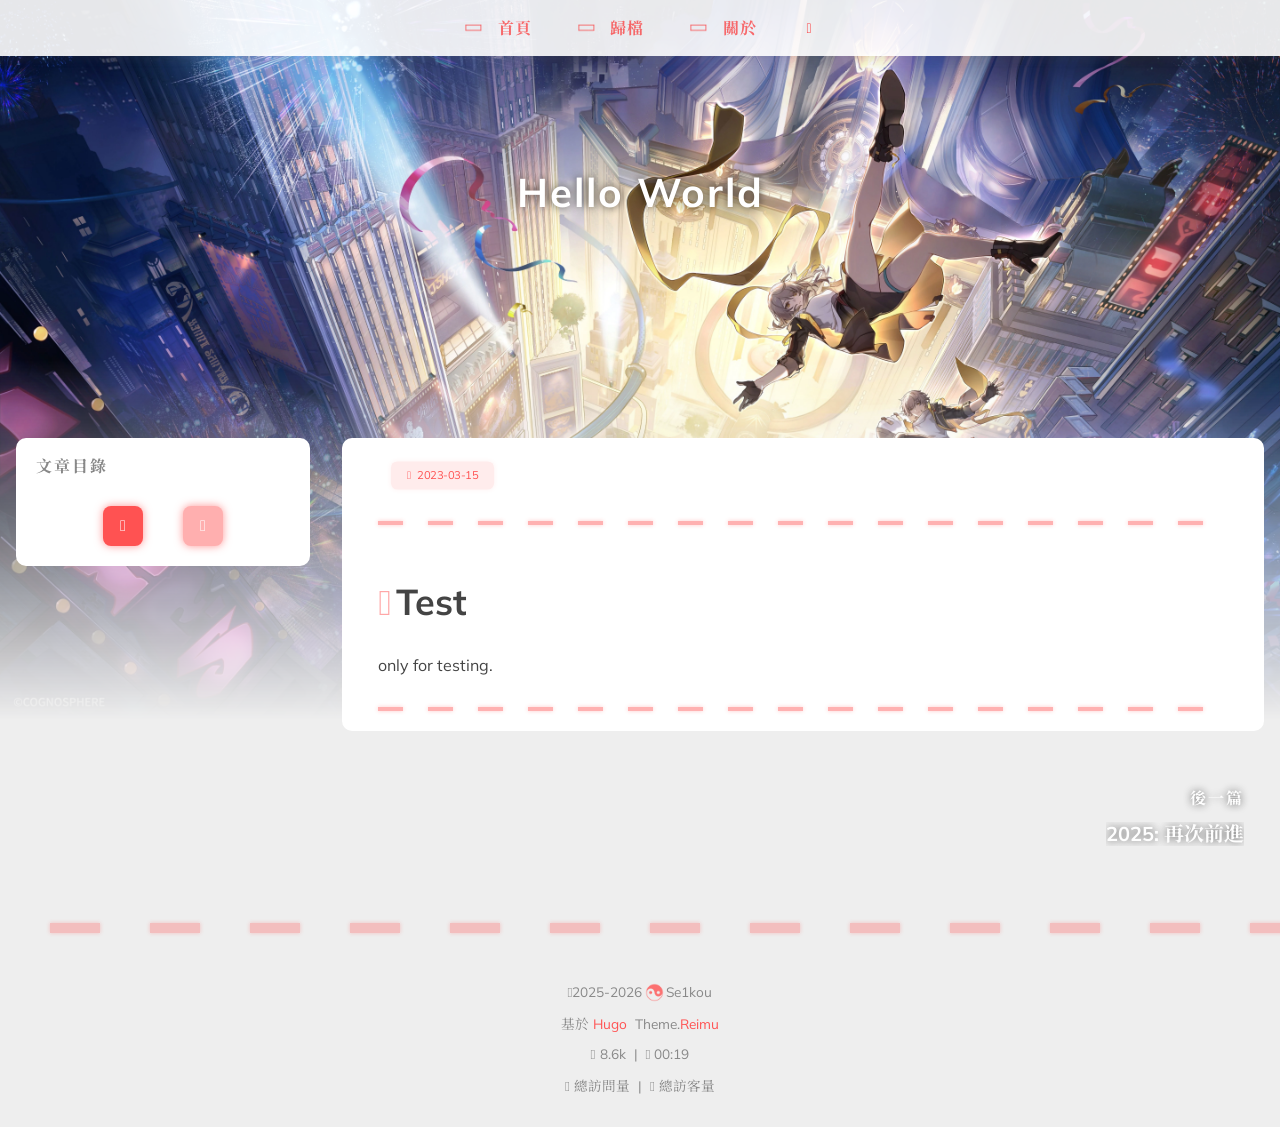
<file: post/hello/index.html>
<!doctype html><html lang=zh-tw data-theme-mode=auto><head><meta charset=utf-8><meta name=viewport content="width=device-width,initial-scale=1,shrink-to-fit=no"><title>Hello World | Se1kou</title><meta name=description content="一個誠實、喜愛思考的廢廢大六生。興趣是 ACGN、音樂，屬實宅宅。妥妥的 INFP。"><script src="https://www.googletagmanager.com/gtag/js?id=G-ZCJ9R6HEW3"></script><script data-pjax>window.dataLayer=window.dataLayer||[];function gtag(){dataLayer.push(arguments)}gtag("js",new Date),gtag("config","G-ZCJ9R6HEW3")</script><script>window.siteConfig=JSON.parse('{"anchor_icon":null,"base":"https://blog.hsujinho.icu/","clipboard":{"copyright":{"count":50,"enable":false,"license_type":"by-nc-sa"},"fail":{"en":"Copy failed (ﾟ⊿ﾟ)ﾂ","ja":"コピー失敗 (ﾟ⊿ﾟ)ﾂ","pt-br":"Falha ao copiar (ﾟ⊿ﾟ)ﾂ","zh-cn":"复制失败 (ﾟ⊿ﾟ)ﾂ","zh-tw":"複製失敗 (ﾟ⊿ﾟ)ﾂ"},"success":{"en":"Copy successfully (*^▽^*)","ja":"コピー成功 (*^▽^*)","pt-br":"Copiado com sucesso (*^▽^*)","zh-cn":"复制成功 (*^▽^*)","zh-tw":"複製成功 (*^▽^*)"}},"code_block":{"expand":true},"icon_font":"4552607_4k4bc36ef96","outdate":{"daysago":180,"enable":false,"message":{"en":"This article was last updated on {time}. Please note that the content may no longer be applicable.","ja":"この記事は最終更新日：{time}。記載内容が現在有効でない可能性がありますのでご注意ください。","pt-br":"Este artigo foi atualizado pela última vez em {time}. Observe que o conteúdo pode não ser mais aplicável.","zh-cn":"本文最后更新于 {time}，请注意文中内容可能已不适用。","zh-tw":"本文最後更新於 {time}，請注意文中內容可能已不適用。"}}}')</script><link rel=preconnect href=https://fonts.gstatic.com crossorigin><link rel=preload as=style href="https://fonts.googleapis.com/css?family=Mulish:400,400italic,700,700italic%7cNoto%20Serif%20SC:400,400italic,700,700italic%7c&amp;display=swap"><link rel=stylesheet href="https://fonts.googleapis.com/css?family=Mulish:400,400italic,700,700italic%7cNoto%20Serif%20SC:400,400italic,700,700italic%7c&amp;display=swap" media=print onload='this.media="all"'><link rel=preload href=//at.alicdn.com/t/c/font_4552607_4k4bc36ef96.woff2 as=font type=font/woff2 crossorigin=anonymous><link rel=stylesheet href=/css/loader.min.ac746e154f756f8220326eeb52a719f142ab038be5a8ddf30ea5ef15ef2356ea.css><meta property="og:type" content="website"><meta property="og:title" content="Hello World | Se1kou"><meta property="og:description" content="一個誠實、喜愛思考的廢廢大六生。興趣是 ACGN、音樂，屬實宅宅。妥妥的 INFP。"><meta property="og:url" content="https://blog.hsujinho.icu/post/hello/"><meta property="og:site_name" content="Se1kou 的 ICU 病房"><meta property="og:image" content="/"><meta property="article:author" content="Se1kou"><meta property="article:published_time" content="2023-03-15T11:00:00-07:00"><meta property="article:modified_time" content="2023-03-15T11:00:00-07:00"><meta name=twitter:card content="summary"><meta name=twitter:image content="/"><link rel="shortcut icon" href=/favicon.ico><link rel=stylesheet href=/css/main.min.d3f22463b7547deaacf1dc7a042e68e449942367ac541a56f282b95a1ad4e5f5.css><link rel=preload as=style href=https://npm.webcache.cn/photoswipe@5.4.4/dist/photoswipe.css integrity=sha384-IfxC36XL/toUyJ939C73PcgMuRzAZuIzZxE38drsmO5p6jD7ei+Zx/1oA/0l8ysE crossorigin=anonymous onload='this.onload=null,this.rel="stylesheet"'><link rel=preload as=style href=https://npm.webcache.cn/katex@0.16.24/dist/katex.min.css integrity=sha384-tTgKLjMYmJr94v8qu2PE5MUGSMbyN2xiH266JUB3gpm8vnnJywd1dWSOEfrFz+YI crossorigin=anonymous onload='this.onload=null,this.rel="stylesheet"'><script src=https://npm.webcache.cn/pace-js@1.2.4/pace.min.js integrity=sha384-k6YtvFUEIuEFBdrLKJ3YAUbBki333tj1CSUisai5Cswsg9wcLNaPzsTHDswp4Az8 crossorigin=anonymous></script><link rel=stylesheet href=https://npm.webcache.cn/@reimujs/aos@0.1.2/dist/aos.css integrity=sha384-GMRP93c6Hkz9JVKGAuRR3nTS7M07RwPgTFenXiosjq2VbVgvdDNcz1g6Mkj8AONa crossorigin=anonymous><link rel=stylesheet href=https://npm.webcache.cn/aplayer@1.10.1/dist/APlayer.min.css integrity=sha384-tLMkTWh2pfXNWGFlUS0w1TFtRG5xZ9lPWFOooj+vDDLIL+xBGQU/voDBY5XE2lVh crossorigin=anonymous></head><body><div id=loader><div class="loading-left-bg loading-bg"></div><div class="loading-right-bg loading-bg"></div><div class=spinner-box><div class="loading-taichi rotate"><svg width="150" height="150" viewBox="0 0 1024 1024" class="icon" shape-rendering="geometricPrecision"><path d="M303.5 432a80 80 0 01-12 160 80 80 0 0112-160z" fill="var(--red-1, #ff5252)"/><path d="M512 65a447 447 0 010 894V929a417 417 0 000-834 417 417 0 000 834v30a447 447 0 010-894zm0 30A417 417 0 01929 512 208.5 208.5.0 01720.5 720.5V592a80 80 0 000-160 80 80 0 000 160V720.5A208.5 208.5.0 01512 512 208.5 208.5.0 00303.5 303.5 208.5 208.5.0 0095 512 417 417 0 01512 95z" fill="var(--red-1, #ff5252)"/></svg></div><div class=loading-word>少女祈禱中...</div></div></div></div><script>var time=null,loaderEl=document.getElementById("loader"),startLoading=()=>{time=Date.now(),loaderEl.classList.remove("loading")},hideLoader=()=>{document.body.style.overflow="auto",loader.classList.add("loading")},endLoading=()=>{time?Date.now()-time>500?(time=null,hideLoader()):(setTimeout(endLoading,500-(Date.now()-time)),time=null):hideLoader()};window.addEventListener("DOMContentLoaded",endLoading),loaderEl.addEventListener("click",endLoading)</script><div id=copy-tooltip></div><div id=lang-tooltip>本文章沒有找到對應的語言版本</div><div id=heatmap-tooltip></div><div id=container><div id=wrap><div id=header-nav><nav id=main-nav aria-label="Primary navigation"><a class=main-nav-link-wrap href=/><div class='main-nav-icon icon rotate'>&#xe62b;</div><span class=main-nav-link>首頁</span>
</a><a class=main-nav-link-wrap href=/archives><div class='main-nav-icon icon rotate'>&#xe62b;</div><span class=main-nav-link>歸檔</span>
</a><a class=main-nav-link-wrap href=/about><div class='main-nav-icon icon rotate'>&#xe62b;</div><span class=main-nav-link>關於</span>
</a><a id=main-nav-toggle class=nav-icon aria-label="Toggle navigation" role=button></a></nav><nav id=sub-nav aria-label="Secondary navigation"></nav></div><header id=header aria-label="Site header"><picture></picture><img crossorigin=anonymous fetchpriority=high src=/images/pinoconi_topic.webp alt="Hello World"><div id=header-outer><div id=header-title><span id=logo><h1 data-aos=slide-up>Hello World</h1></span><h2 id=subtitle-wrap data-aos=slide-down></h2></div></div></header><div id=content aria-label="Page content" class=sidebar-left><aside id=sidebar aria-label=Sidebar><div class="sidebar-wrapper-container sticky"><div class=sidebar-wrapper><div class=sidebar-wrap data-aos=fade-up><div class=sidebar-toc-sidebar><h3 class=toc-title>文章目錄</h3><div class="sidebar-toc-wrapper toc-div-class"><nav id=TableOfContents></nav></div></div><div class="sidebar-common-sidebar hidden"><div class=sidebar-author><img data-src=/avatar/stelle_01.webp data-sizes=auto alt=Se1kou class=lazyload><div class=sidebar-author-name>Se1kou</div><div class=sidebar-description>一個誠實、喜愛思考的廢廢大六生。興趣是 ACGN、音樂，屬實宅宅。妥妥的 INFP。</div></div><div class=sidebar-state><div class=sidebar-state-article><div>文章</div><div class=sidebar-state-number>3</div></div><a class=sidebar-state-category href=/categories/ aria-label=sidebar-state-category-link><div>分類</div><div class=sidebar-state-number>2</div></a><a class=sidebar-state-tag href=/tags/ aria-label=sidebar-state-tag-link><div>標籤</div><div class=sidebar-state-number>0</div></a></div><div class=sidebar-social><div class="icon-discord sidebar-social-icon"><a href=https://discordapp.com/users/Se1kou itemprop=url target=_blank aria-label=discord rel="noopener nofollow noreferrer"></a></div><div class="icon-email sidebar-social-icon"><a href=mailto:hsujinho@gmail.com itemprop=url target=_blank aria-label=email rel="noopener nofollow noreferrer"></a></div><div class="icon-github sidebar-social-icon"><a href=https://github.com/hsujinho itemprop=url target=_blank aria-label=github rel="noopener nofollow noreferrer"></a></div><div class="icon-instagram sidebar-social-icon"><a href=https://www.instagram.com/jinhohsu itemprop=url target=_blank aria-label=instagram rel="noopener nofollow noreferrer"></a></div><div class="icon-steam sidebar-social-icon"><a href=https://steamcommunity.com/profiles/76561198171994577/ itemprop=url target=_blank aria-label=steam rel="noopener nofollow noreferrer"></a></div><div class="icon-twitter sidebar-social-icon"><a href=https://x.com/se1kou_TW itemprop=url target=_blank aria-label=twitter rel="noopener nofollow noreferrer"></a></div></div><div class=sidebar-menu><div class=sidebar-menu-link-wrap><a class=sidebar-menu-link-dummy href=/ aria-label=首頁></a><div class='sidebar-menu-icon icon rotate'>&#xe62b;</div><div class=sidebar-menu-link>首頁</div></div><div class=sidebar-menu-link-wrap><a class=sidebar-menu-link-dummy href=/archives aria-label=歸檔></a><div class='sidebar-menu-icon icon rotate'>&#xe62b;</div><div class=sidebar-menu-link>歸檔</div></div><div class=sidebar-menu-link-wrap><a class=sidebar-menu-link-dummy href=/about aria-label=關於></a><div class='sidebar-menu-icon icon rotate'>&#xe62b;</div><div class=sidebar-menu-link>關於</div></div></div></div><div class=sidebar-btn-wrapper style=position:static><div class="sidebar-toc-btn current"></div><div class=sidebar-common-btn></div></div></div></div><div class=sidebar-widget></div></div></aside><section id=main aria-label="Main content"><article class="h-entry article" itemscope itemtype=https://schema.org/BlogPosting><div class=article-inner data-aos=fade-up><div class=article-meta><div class=article-date><span class="article-date-link icon-calendar" data-aos=zoom-in><time datetime="2023-03-15 11:00:00 -0700 -0700" itemprop=datePublished>2023-03-15</time>
<time style=display:none id=post-update-time>2023-03-15</time></span></div><div class=article-category></div></div><div class=hr-line></div><div class="e-content article-entry" itemprop=articleBody><h1 id=test><a class=header-anchor href=#test></a>Test</h1><p>only for testing.</p></div><footer class=article-footer><ul class=article-tag-list itemprop=keywords></ul></footer></div><nav id=article-nav aria-label="Article navigation" data-aos=fade-up><div class="article-nav-link-wrap right"><img data-src=/images/IMG_5665.webp data-sizes=auto alt="2025: 再次前進" class=lazyload><a href=/post/2025/ aria-label="後一篇:2025: 再次前進" title="後一篇:2025: 再次前進"></a><div class=article-nav-caption>後一篇</div><h3 class=article-nav-title>2025: 再次前進</h3></div></nav></article></section></div><footer id=footer aria-label="Site footer"><div style=width:100%;overflow:hidden><div class=footer-line></div></div><div id=footer-info><div><span class=icon-copyright></span>2025-2026<span class="footer-info-sep rotate"></span>
Se1kou</div><div>基於&nbsp;<a href=https://gohugo.io/ target=_blank rel="noopener nofollow noreferrer">Hugo</a>&nbsp; Theme.<a href=https://github.com/D-Sketon/hugo-theme-reimu target=_blank rel="noopener nofollow noreferrer">Reimu</a></div><div><span class=icon-brush>&nbsp;8.6k</span>
&nbsp;|&nbsp;
<span class=icon-coffee>&nbsp;00:19</span></div><div><span class=icon-eye></span>
<span id=busuanzi_container_site_pv>總訪問量&nbsp;<span id=busuanzi_value_site_pv></span></span>
&nbsp;|&nbsp;
<span class=icon-user></span>
<span id=busuanzi_container_site_uv>總訪客量&nbsp;<span id=busuanzi_value_site_uv></span></span></div></div></footer><div class=sidebar-top><div class="sidebar-top-taichi rotate"></div><div class=arrow-up></div></div><div id=mask class=hide></div></div><nav id=mobile-nav aria-label="Mobile navigation"><div class=sidebar-wrap><div class=sidebar-toc-sidebar><h3 class=toc-title>文章目錄</h3><div class="sidebar-toc-wrapper toc-div-class"><nav id=TableOfContents></nav></div></div><div class="sidebar-common-sidebar hidden"><div class=sidebar-author><img data-src=/avatar/stelle_01.webp data-sizes=auto alt=Se1kou class=lazyload><div class=sidebar-author-name>Se1kou</div><div class=sidebar-description>一個誠實、喜愛思考的廢廢大六生。興趣是 ACGN、音樂，屬實宅宅。妥妥的 INFP。</div></div><div class=sidebar-state><div class=sidebar-state-article><div>文章</div><div class=sidebar-state-number>3</div></div><a class=sidebar-state-category href=/categories/ aria-label=sidebar-state-category-link><div>分類</div><div class=sidebar-state-number>2</div></a><a class=sidebar-state-tag href=/tags/ aria-label=sidebar-state-tag-link><div>標籤</div><div class=sidebar-state-number>0</div></a></div><div class=sidebar-social><div class="icon-discord sidebar-social-icon"><a href=https://discordapp.com/users/Se1kou itemprop=url target=_blank aria-label=discord rel="noopener nofollow noreferrer"></a></div><div class="icon-email sidebar-social-icon"><a href=mailto:hsujinho@gmail.com itemprop=url target=_blank aria-label=email rel="noopener nofollow noreferrer"></a></div><div class="icon-github sidebar-social-icon"><a href=https://github.com/hsujinho itemprop=url target=_blank aria-label=github rel="noopener nofollow noreferrer"></a></div><div class="icon-instagram sidebar-social-icon"><a href=https://www.instagram.com/jinhohsu itemprop=url target=_blank aria-label=instagram rel="noopener nofollow noreferrer"></a></div><div class="icon-steam sidebar-social-icon"><a href=https://steamcommunity.com/profiles/76561198171994577/ itemprop=url target=_blank aria-label=steam rel="noopener nofollow noreferrer"></a></div><div class="icon-twitter sidebar-social-icon"><a href=https://x.com/se1kou_TW itemprop=url target=_blank aria-label=twitter rel="noopener nofollow noreferrer"></a></div></div><div class=sidebar-menu><div class=sidebar-menu-link-wrap><a class=sidebar-menu-link-dummy href=/ aria-label=首頁></a><div class='sidebar-menu-icon icon rotate'>&#xe62b;</div><div class=sidebar-menu-link>首頁</div></div><div class=sidebar-menu-link-wrap><a class=sidebar-menu-link-dummy href=/archives aria-label=歸檔></a><div class='sidebar-menu-icon icon rotate'>&#xe62b;</div><div class=sidebar-menu-link>歸檔</div></div><div class=sidebar-menu-link-wrap><a class=sidebar-menu-link-dummy href=/about aria-label=關於></a><div class='sidebar-menu-icon icon rotate'>&#xe62b;</div><div class=sidebar-menu-link>關於</div></div></div></div></div><div class=sidebar-btn-wrapper><div class="sidebar-toc-btn current"></div><div class=sidebar-common-btn></div></div></nav></div><div id=aplayer theme=var(--color-link)></div><script src=https://npm.webcache.cn/lazysizes@5.3.2/lazysizes.min.js integrity=sha384-3gT/vsepWkfz/ff7PpWNUeMzeWoH3cDhm/A8jM7ouoAK0/fP/9bcHHR5kHq2nf+e crossorigin=anonymous></script><script src=https://npm.webcache.cn/clipboard@2.0.11/dist/clipboard.min.js integrity=sha384-J08i8An/QeARD9ExYpvphB8BsyOj3Gh2TSh1aLINKO3L0cMSH2dN3E22zFoXEi0Q crossorigin=anonymous></script><script src=https://npm.webcache.cn/material-theme@1.0.0/dist/material-theme.umd.js integrity=sha384-vLev0II0HKFaxkcm+/7kX5IGwVFBASkGchU311wmU/veIj2bB0UcBkQbW6yw2asK crossorigin=anonymous></script><script src=/js/main.js integrity crossorigin=anonymous></script><script src=/js/aos.js integrity crossorigin=anonymous></script><script>var aosInit=()=>{AOS.init({duration:1e3,easing:"ease",once:!0,offset:50})};document.readyState==="loading"?document.addEventListener("DOMContentLoaded",aosInit):aosInit()</script><script src=/js/pjax_main.js integrity crossorigin=anonymous data-pjax></script><script src=https://npm.webcache.cn/mouse-firework@0.1.1/dist/index.umd.js integrity=sha384-8LyaidD9GPxQQgLJO/WRw/O2h3BoNq/ApI/ecpvM6RsrCz2qP2ppBXUKihP4V/2d crossorigin=anonymous></script><script>if((!!1||!window.matchMedia("(max-width: 768px)").matches)&&window.firework){const e=JSON.parse('{"excludeelements":["a","button"],"particles":[{"colors":["var(--red-1)","var(--red-2)","var(--red-3)","var(--red-4)"],"duration":[1200,1800],"easing":"easeOutExpo","move":["emit"],"number":20,"shape":"circle","shapeOptions":{"alpha":[0.3,0.5],"radius":[16,32]}},{"colors":["var(--red-0)"],"duration":[1200,1800],"easing":"easeOutExpo","move":["diffuse"],"number":1,"shape":"circle","shapeOptions":{"alpha":[0.2,0.5],"lineWidth":6,"radius":20}}]}');e.excludeElements=e.excludeelements,delete e.excludeelements,window.firework(e)}</script><div id=lazy-script><div><script data-pjax>window.REIMU_POST={author:"Se1kou",title:"Hello World",url:"https://blog.hsujinho.icu/post/hello/",description:` Test only for testing.
`,cover:"https://blog.hsujinho.icu/images/pinoconi_topic.webp"}</script><script src=/js/insert_highlight.js integrity crossorigin=anonymous data-pjax></script><script src=/js/tabs.js integrity crossorigin=anonymous data-pjax></script><script type=module data-pjax>const PhotoSwipeLightbox = (await safeImport("https:\/\/npm.webcache.cn\/photoswipe@5.4.4\/dist\/photoswipe-lightbox.esm.min.js", "sha384-DiL6M\/gG\u002bwmTxmCRZyD1zee6lIhawn5TGvED0FOh7fXcN9B0aZ9dexSF\/N6lrZi\/")).default;const initPswp = (gallery, children) => {
          if (_$$(`${gallery} ${children}`).length > 0) {
            new PhotoSwipeLightbox({
              gallery,
              children,pswpModule: () => safeImport("https:\/\/npm.webcache.cn\/photoswipe@5.4.4\/dist\/photoswipe.esm.min.js", "sha384-WkkO3GCmgkC3VQWpaV8DqhKJqpzpF9JoByxDmnV8\u002boTJ7m3DfYEWX1fu1scuS4\u002bs")}).init();
          }
        }
        const pswp = () => {
          initPswp('.article-entry', 'a.article-gallery-item');
          initPswp('.article-gallery', 'a.article-gallery-item');
          window.lightboxStatus = 'done';
          window.removeEventListener('lightbox:ready', pswp);
        }
        if(window.lightboxStatus === 'ready') {
          pswp()
        } else {
          window.addEventListener('lightbox:ready', pswp);
        }
      </script></div></div><script src=https://npm.webcache.cn/busuanzi@2.3.0/bsz.pure.mini.js asyncintegrity=sha384-0M75wtSkhjIInv4coYlaJU83+OypaRCIq2SukQVQX04eGTCBXJDuWAbJet56id+S crossorigin=anonymous></script><script>"serviceWorker"in navigator&&navigator.serviceWorker.getRegistrations().then(e=>{for(let t of e)t.unregister()})</script><script>const reimuCopyright=String.raw`
   ______     ______     __     __    __     __  __    
  /\  == \   /\  ___\   /\ \   /\ "-./  \   /\ \/\ \   
  \ \  __<   \ \  __\   \ \ \  \ \ \-./\ \  \ \ \_\ \  
   \ \_\ \_\  \ \_____\  \ \_\  \ \_\ \ \_\  \ \_____\ 
    \/_/ /_/   \/_____/   \/_/   \/_/  \/_/   \/_____/ 
                                                    
  `;console.log(String.raw`%c ${reimuCopyright}`,"color: #ff5252;"),console.log("%c Theme.Reimu %c https://github.com/D-Sketon/hugo-theme-reimu ","color: white; background: #ff5252; padding:5px 0;","padding:4px;border:1px solid #ff5252;")</script><script src=https://npm.webcache.cn/aplayer@1.10.1/dist/APlayer.min.js integrity=sha384-gdGYZwHnfJM54evoZhpO0s6ZF5BQiybkiyW7VXr+h5UfruuRL/aORyw+5+HZoU6e crossorigin=anonymous></script><script>if(!!1||!window.matchMedia("(max-width: 768px)").matches){if(window.matchMedia("(max-width: 959px)").matches){const e=_$("#aplayer");if(e){const t=e.parentNode?.parentNode;t?.tagName==="ASIDE"&&(e.removeAttribute("data-aos"),t.parentNode.removeChild(e),document.body.appendChild(e))}}const e=new APlayer({theme:"var(--color-link)",container:document.getElementById("aplayer"),audio:JSON.parse("[]")||[],fixed:!!isMobile||!0||!1,autoplay:null||!1,loop:""||"all",order:""||"list",preload:""||"auto",volume:null||.7,mutex:null||!0,listFolded:null||!1,lrcType:null||0})}</script><script src=https://npm.webcache.cn/pangu@4.0.7/dist/browser/pangu.min.js integrity=sha384-HeUHqi0nVsPUm/E0ss7OfnIV/yD96JWB8ehZvUuoVax9DpNHL17jj9pdfXHzqDxm crossorigin=anonymous></script><script data-pjax>document.readyState==="loading"?document.addEventListener("DOMContentLoaded",()=>{pangu?.spacingPage()}):pangu?.spacingPage()</script></body></html>
</file>
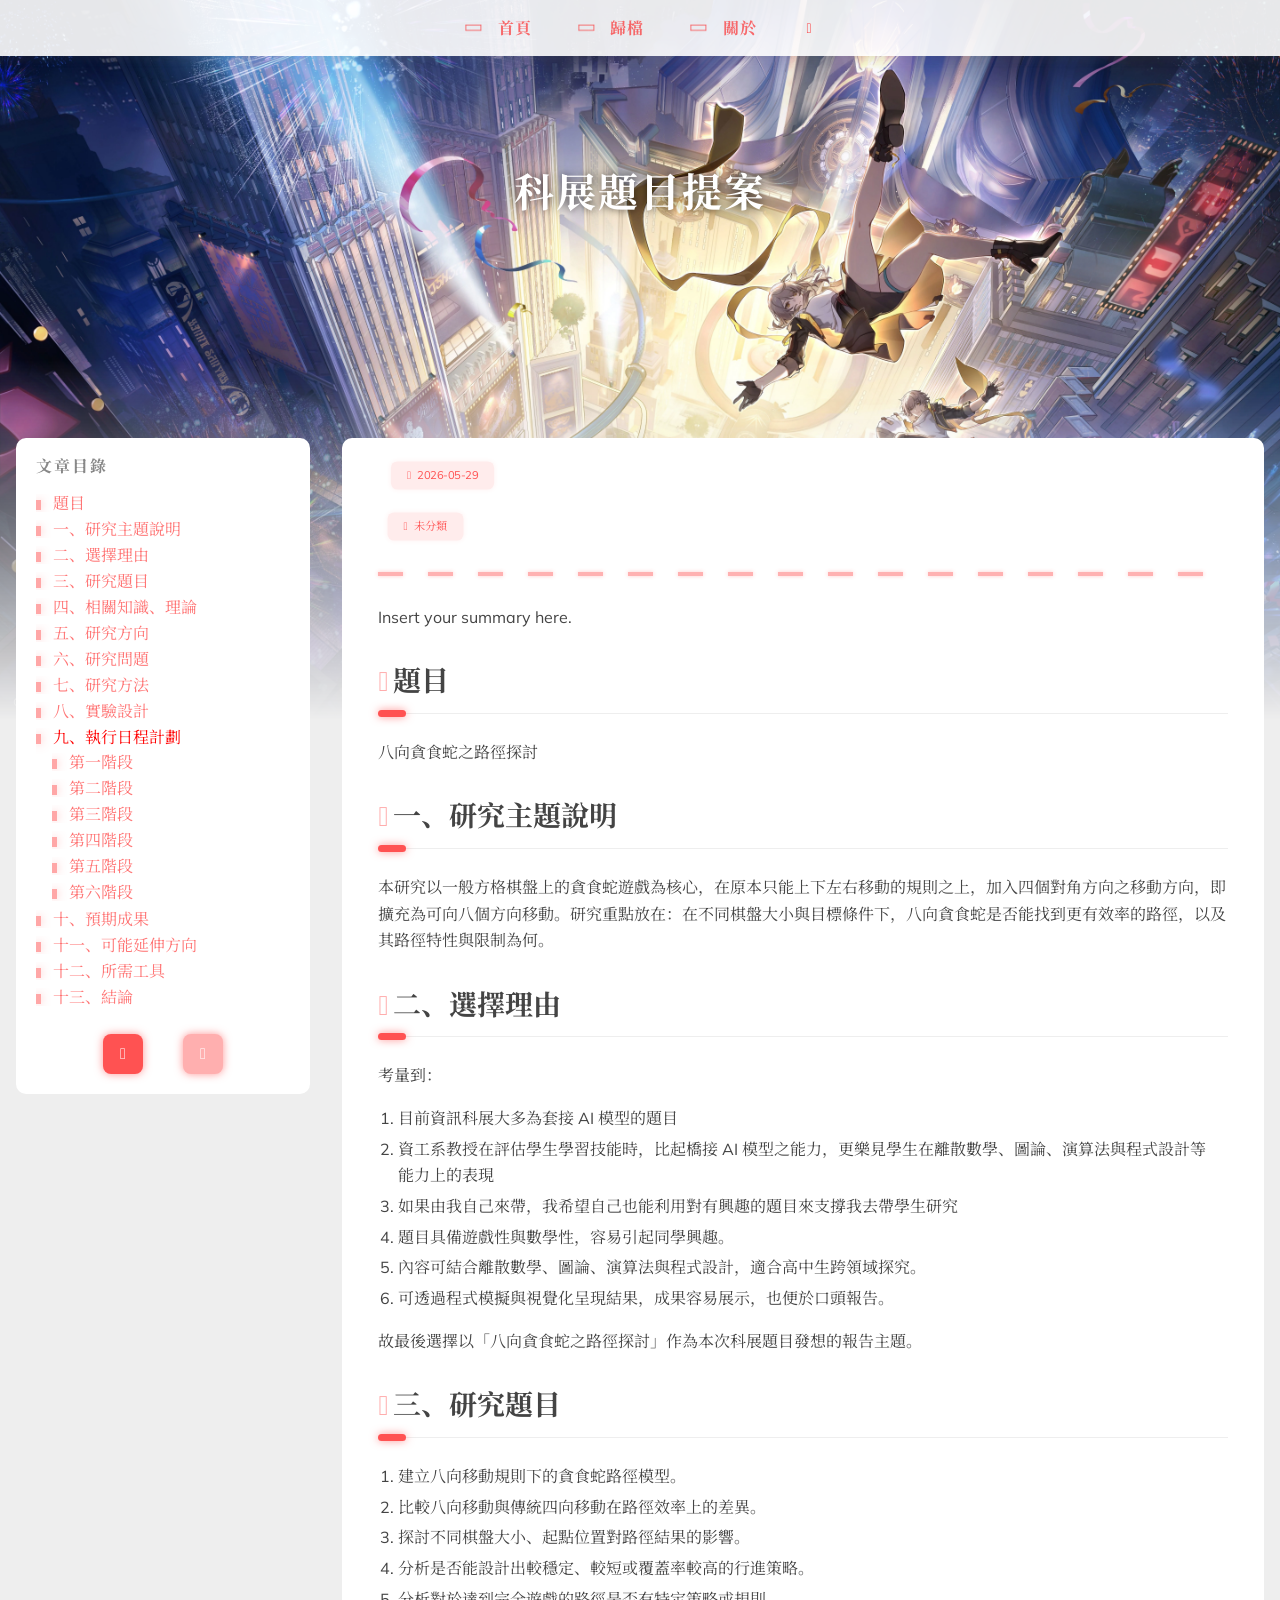
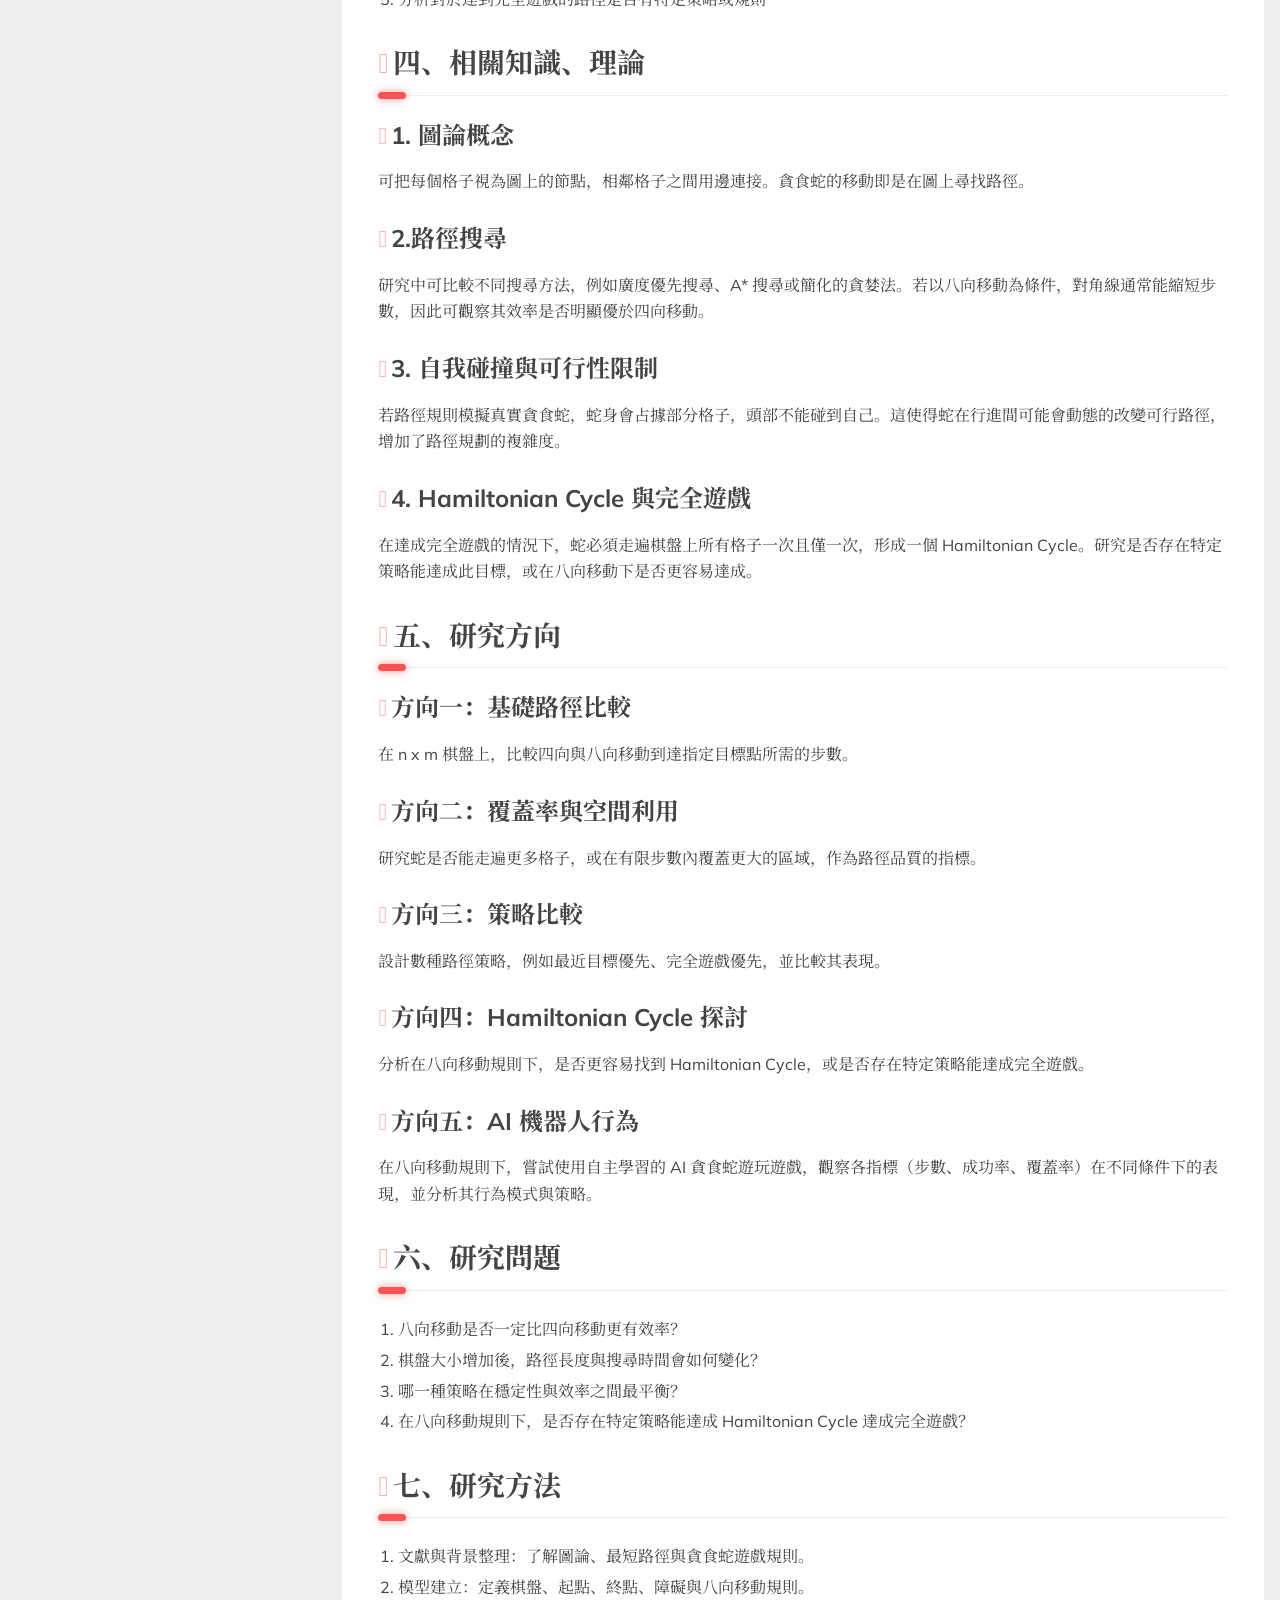
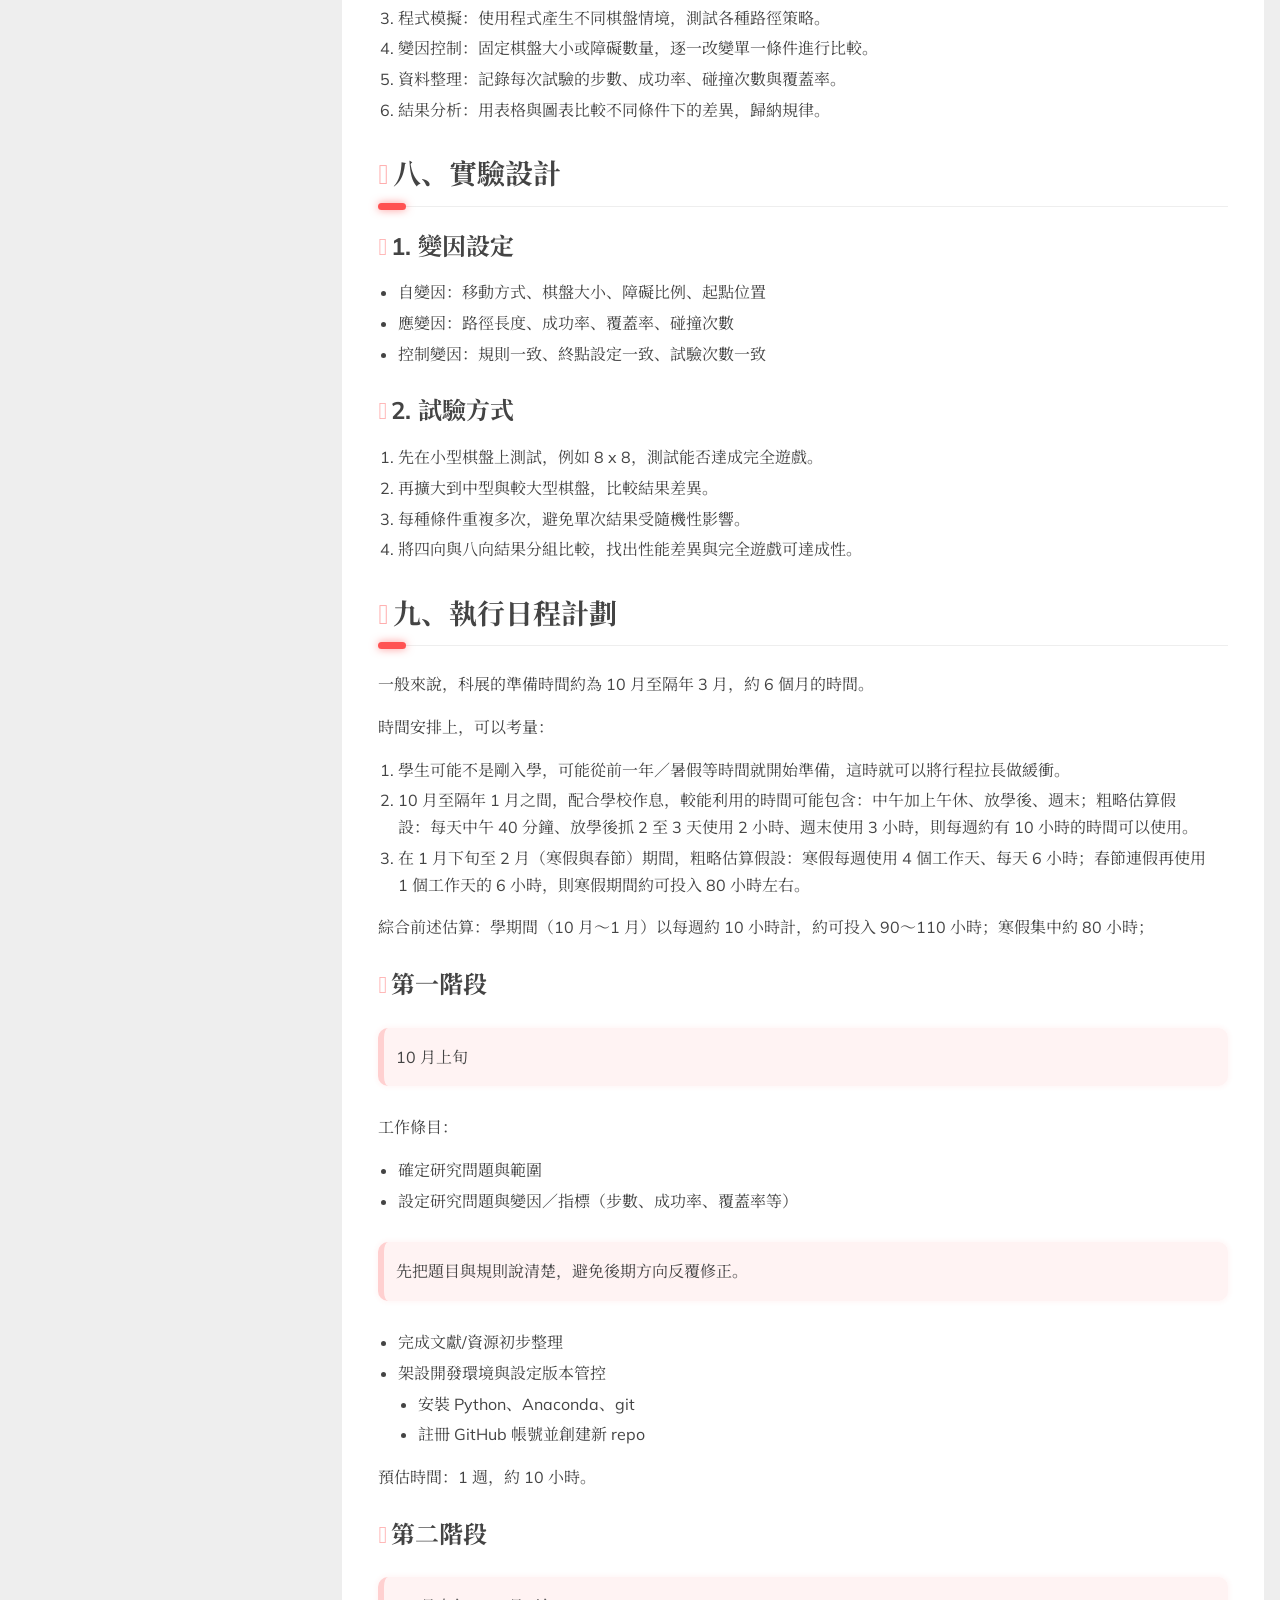
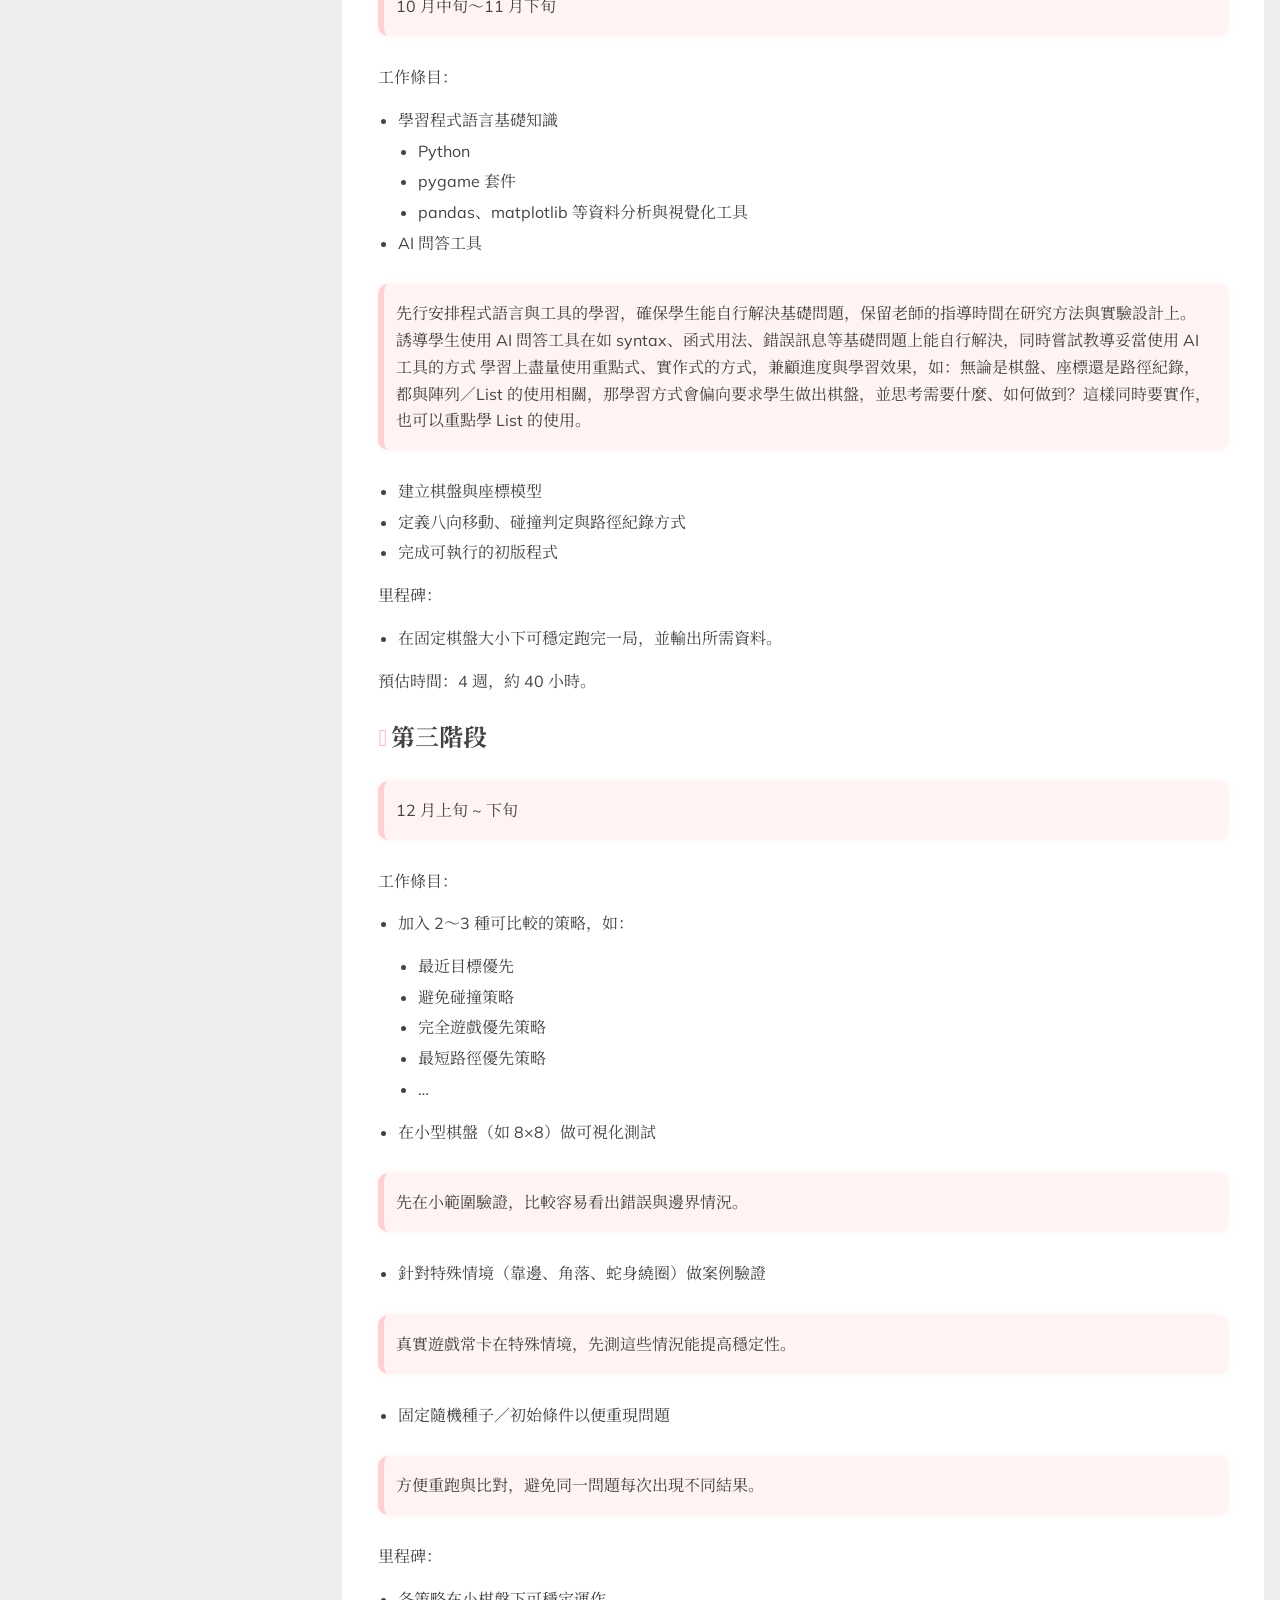
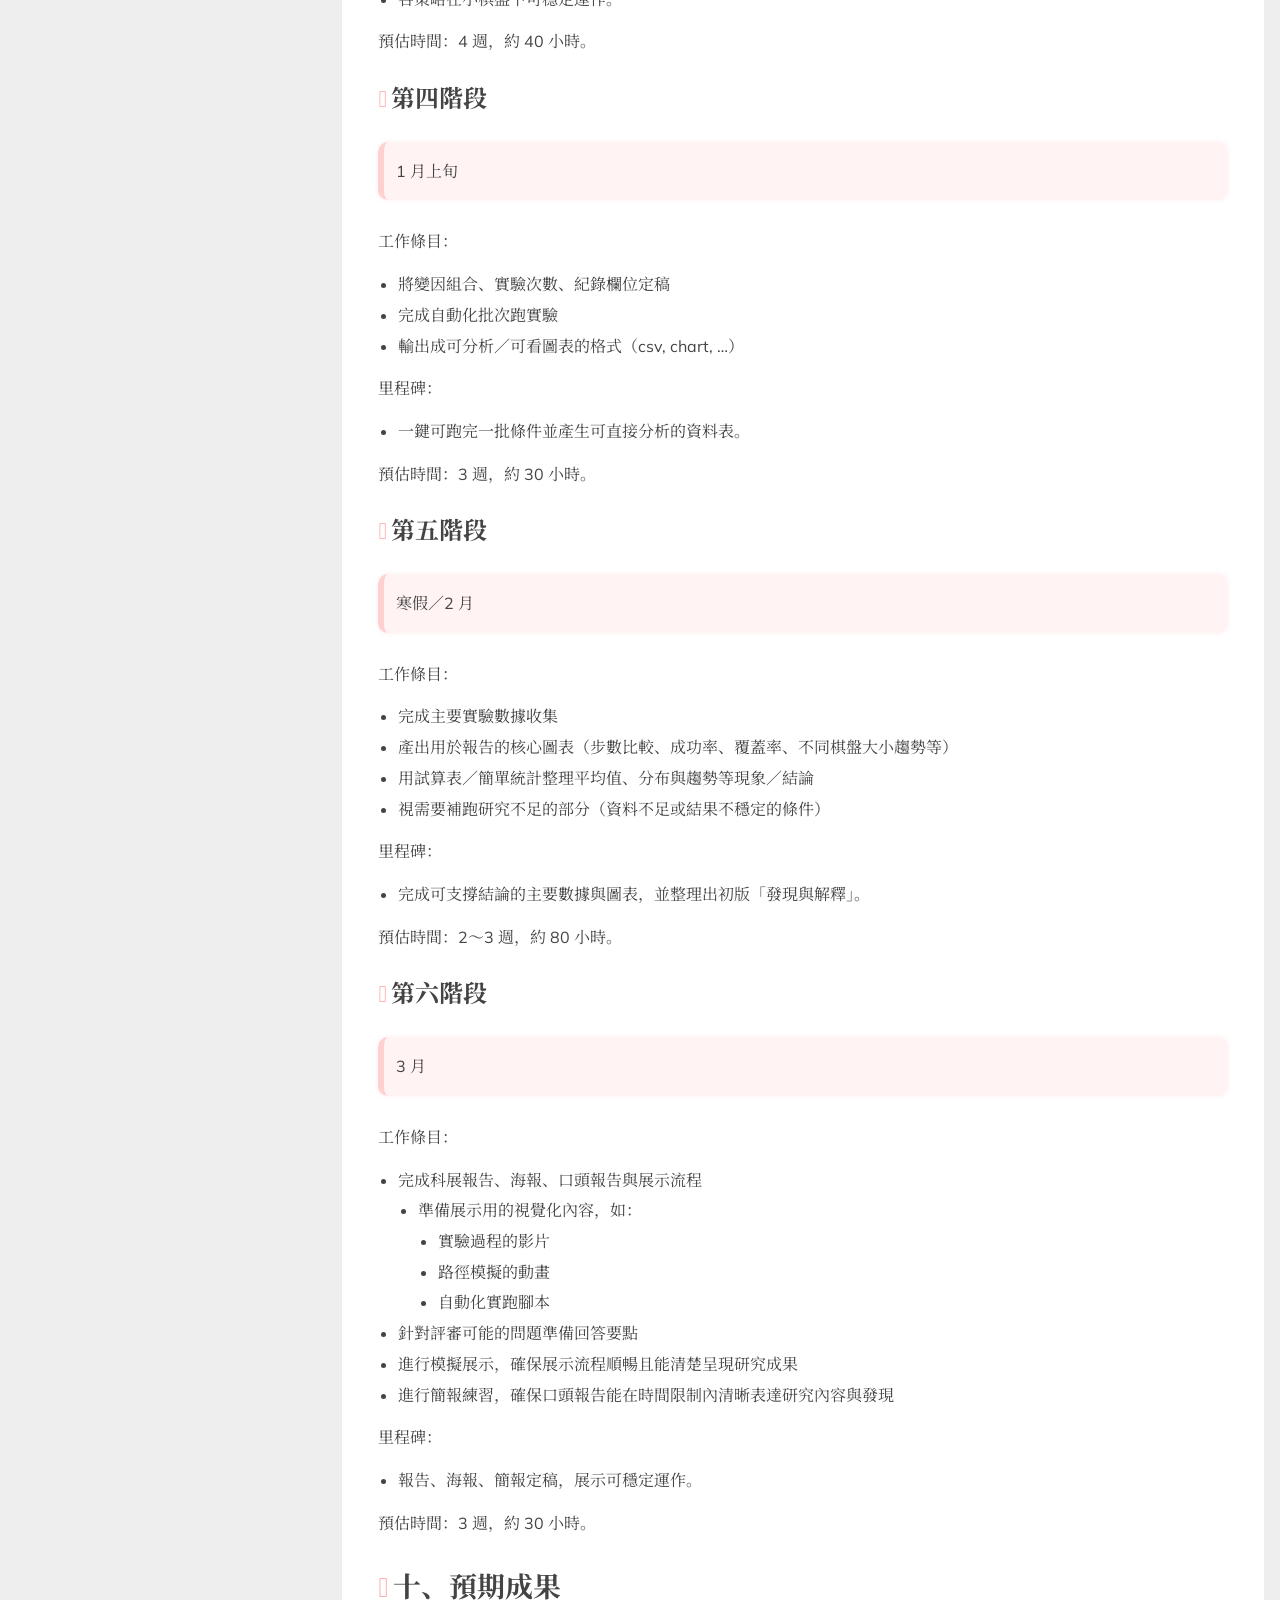
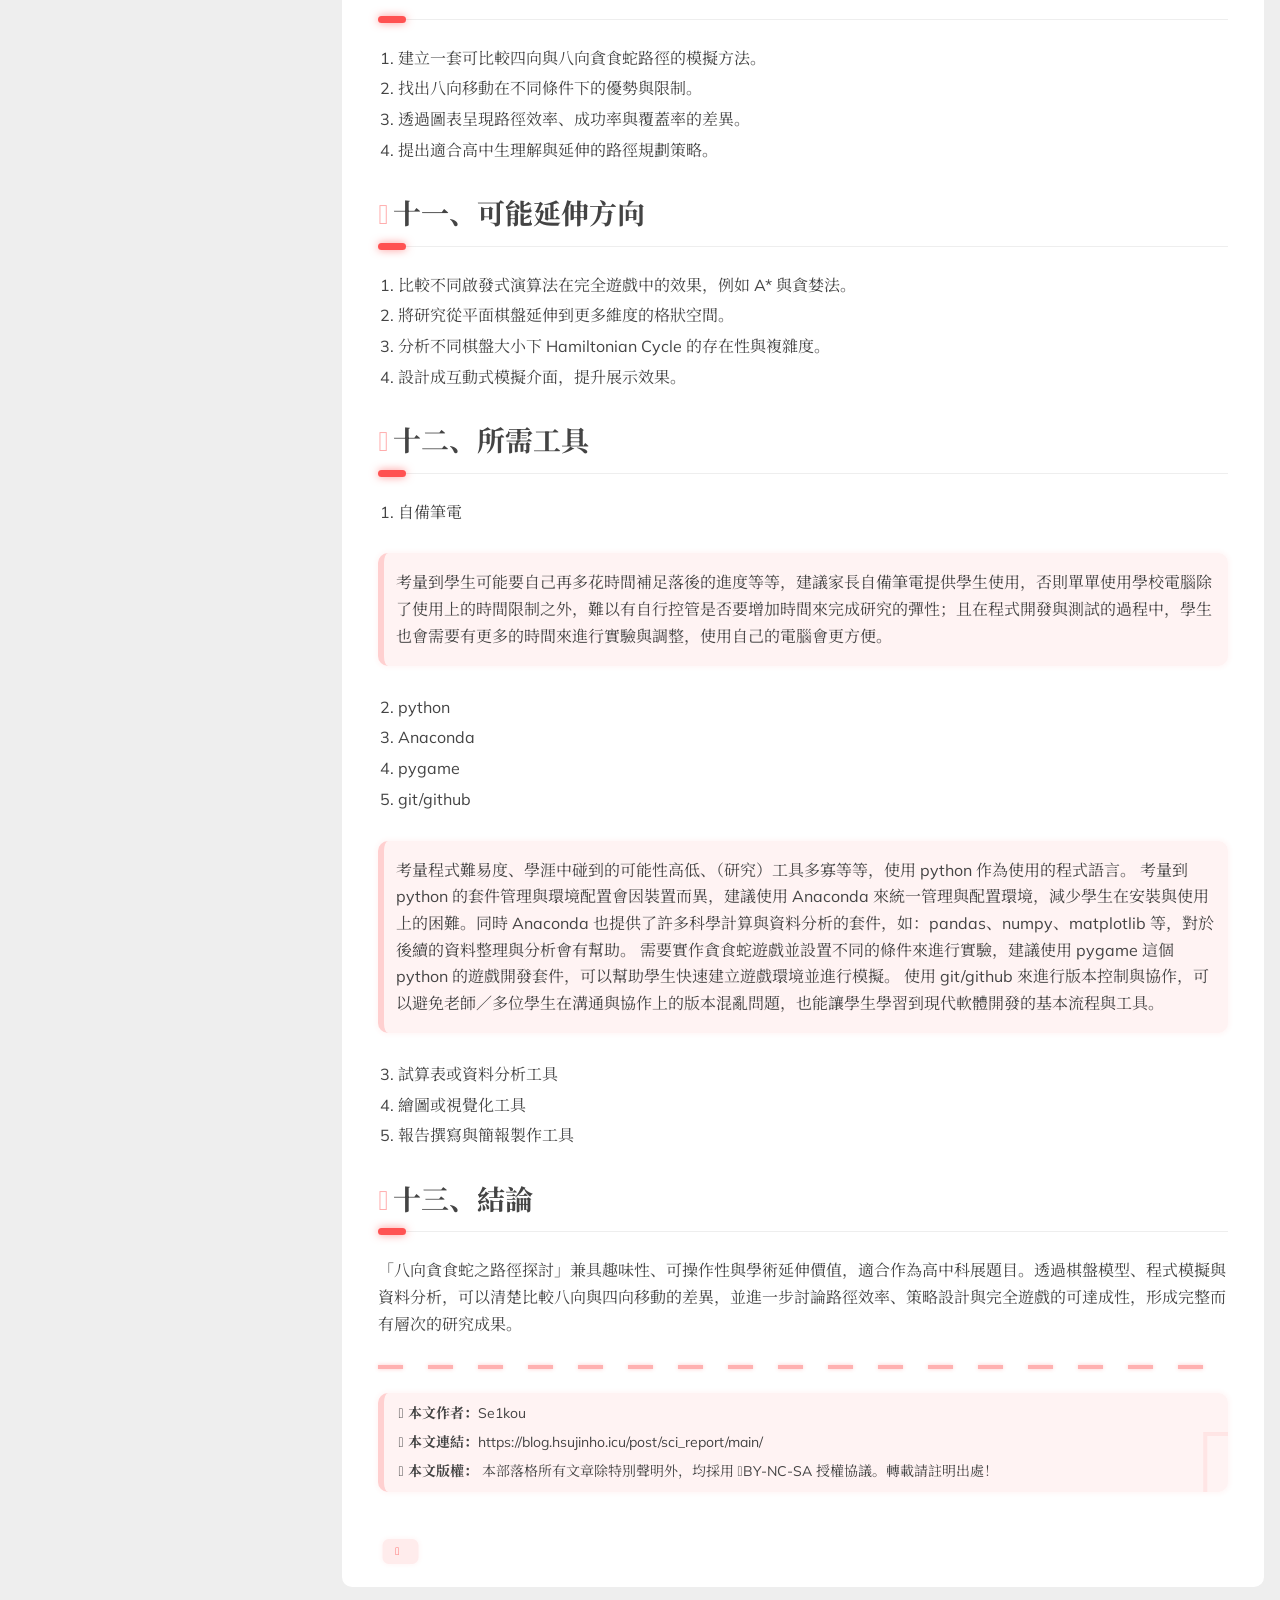
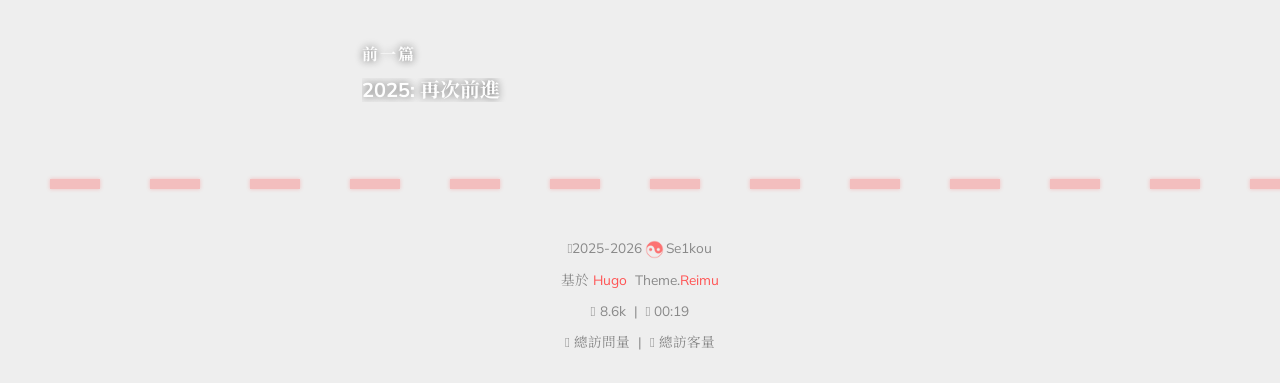
<file: post/sci_report/main/index.html>
<!doctype html><html lang=zh-tw data-theme-mode=auto><head><meta charset=utf-8><meta name=viewport content="width=device-width,initial-scale=1,shrink-to-fit=no"><title>科展題目提案 | Se1kou</title><meta name=description content="一個誠實、喜愛思考的廢廢大六生。興趣是 ACGN、音樂，屬實宅宅。妥妥的 INFP。"><script src="https://www.googletagmanager.com/gtag/js?id=G-ZCJ9R6HEW3"></script><script data-pjax>window.dataLayer=window.dataLayer||[];function gtag(){dataLayer.push(arguments)}gtag("js",new Date),gtag("config","G-ZCJ9R6HEW3")</script><script>window.siteConfig=JSON.parse('{"anchor_icon":null,"base":"https://blog.hsujinho.icu/","clipboard":{"copyright":{"count":50,"enable":false,"license_type":"by-nc-sa"},"fail":{"en":"Copy failed (ﾟ⊿ﾟ)ﾂ","ja":"コピー失敗 (ﾟ⊿ﾟ)ﾂ","pt-br":"Falha ao copiar (ﾟ⊿ﾟ)ﾂ","zh-cn":"复制失败 (ﾟ⊿ﾟ)ﾂ","zh-tw":"複製失敗 (ﾟ⊿ﾟ)ﾂ"},"success":{"en":"Copy successfully (*^▽^*)","ja":"コピー成功 (*^▽^*)","pt-br":"Copiado com sucesso (*^▽^*)","zh-cn":"复制成功 (*^▽^*)","zh-tw":"複製成功 (*^▽^*)"}},"code_block":{"expand":true},"icon_font":"4552607_4k4bc36ef96","outdate":{"daysago":180,"enable":false,"message":{"en":"This article was last updated on {time}. Please note that the content may no longer be applicable.","ja":"この記事は最終更新日：{time}。記載内容が現在有効でない可能性がありますのでご注意ください。","pt-br":"Este artigo foi atualizado pela última vez em {time}. Observe que o conteúdo pode não ser mais aplicável.","zh-cn":"本文最后更新于 {time}，请注意文中内容可能已不适用。","zh-tw":"本文最後更新於 {time}，請注意文中內容可能已不適用。"}}}')</script><link rel=preconnect href=https://fonts.gstatic.com crossorigin><link rel=preload as=style href="https://fonts.googleapis.com/css?family=Mulish:400,400italic,700,700italic%7cNoto%20Serif%20SC:400,400italic,700,700italic%7c&amp;display=swap"><link rel=stylesheet href="https://fonts.googleapis.com/css?family=Mulish:400,400italic,700,700italic%7cNoto%20Serif%20SC:400,400italic,700,700italic%7c&amp;display=swap" media=print onload='this.media="all"'><link rel=preload href=//at.alicdn.com/t/c/font_4552607_4k4bc36ef96.woff2 as=font type=font/woff2 crossorigin=anonymous><link rel=stylesheet href=/css/loader.min.ac746e154f756f8220326eeb52a719f142ab038be5a8ddf30ea5ef15ef2356ea.css><meta property="og:type" content="website"><meta property="og:title" content="科展題目提案 | Se1kou"><meta property="og:description" content="一個誠實、喜愛思考的廢廢大六生。興趣是 ACGN、音樂，屬實宅宅。妥妥的 INFP。"><meta property="og:url" content="https://blog.hsujinho.icu/post/sci_report/main/"><meta property="og:site_name" content="Se1kou 的 ICU 病房"><meta property="og:image" content="/images/pinoconi_topic.webp"><meta property="article:author" content="Se1kou"><meta property="article:published_time" content="2026-05-29T13:28:26+08:00"><meta property="article:modified_time" content="2026-05-29T13:28:26+08:00"><meta property="article:tag" content><meta name=twitter:card content="summary"><meta name=twitter:image content="/images/pinoconi_topic.webp"><link rel="shortcut icon" href=/favicon.ico><link rel=stylesheet href=/css/main.min.d3f22463b7547deaacf1dc7a042e68e449942367ac541a56f282b95a1ad4e5f5.css><link rel=preload as=style href=https://npm.webcache.cn/photoswipe@5.4.4/dist/photoswipe.css integrity=sha384-IfxC36XL/toUyJ939C73PcgMuRzAZuIzZxE38drsmO5p6jD7ei+Zx/1oA/0l8ysE crossorigin=anonymous onload='this.onload=null,this.rel="stylesheet"'><link rel=preload as=style href=https://npm.webcache.cn/katex@0.16.24/dist/katex.min.css integrity=sha384-tTgKLjMYmJr94v8qu2PE5MUGSMbyN2xiH266JUB3gpm8vnnJywd1dWSOEfrFz+YI crossorigin=anonymous onload='this.onload=null,this.rel="stylesheet"'><script src=https://npm.webcache.cn/pace-js@1.2.4/pace.min.js integrity=sha384-k6YtvFUEIuEFBdrLKJ3YAUbBki333tj1CSUisai5Cswsg9wcLNaPzsTHDswp4Az8 crossorigin=anonymous></script><link rel=stylesheet href=https://npm.webcache.cn/@reimujs/aos@0.1.2/dist/aos.css integrity=sha384-GMRP93c6Hkz9JVKGAuRR3nTS7M07RwPgTFenXiosjq2VbVgvdDNcz1g6Mkj8AONa crossorigin=anonymous><link rel=stylesheet href=https://npm.webcache.cn/aplayer@1.10.1/dist/APlayer.min.css integrity=sha384-tLMkTWh2pfXNWGFlUS0w1TFtRG5xZ9lPWFOooj+vDDLIL+xBGQU/voDBY5XE2lVh crossorigin=anonymous></head><body><div id=loader><div class="loading-left-bg loading-bg"></div><div class="loading-right-bg loading-bg"></div><div class=spinner-box><div class="loading-taichi rotate"><svg width="150" height="150" viewBox="0 0 1024 1024" class="icon" shape-rendering="geometricPrecision"><path d="M303.5 432a80 80 0 01-12 160 80 80 0 0112-160z" fill="var(--red-1, #ff5252)"/><path d="M512 65a447 447 0 010 894V929a417 417 0 000-834 417 417 0 000 834v30a447 447 0 010-894zm0 30A417 417 0 01929 512 208.5 208.5.0 01720.5 720.5V592a80 80 0 000-160 80 80 0 000 160V720.5A208.5 208.5.0 01512 512 208.5 208.5.0 00303.5 303.5 208.5 208.5.0 0095 512 417 417 0 01512 95z" fill="var(--red-1, #ff5252)"/></svg></div><div class=loading-word>少女祈禱中...</div></div></div></div><script>var time=null,loaderEl=document.getElementById("loader"),startLoading=()=>{time=Date.now(),loaderEl.classList.remove("loading")},hideLoader=()=>{document.body.style.overflow="auto",loader.classList.add("loading")},endLoading=()=>{time?Date.now()-time>500?(time=null,hideLoader()):(setTimeout(endLoading,500-(Date.now()-time)),time=null):hideLoader()};window.addEventListener("DOMContentLoaded",endLoading),loaderEl.addEventListener("click",endLoading)</script><div id=copy-tooltip></div><div id=lang-tooltip>本文章沒有找到對應的語言版本</div><div id=heatmap-tooltip></div><div id=container><div id=wrap><div id=header-nav><nav id=main-nav aria-label="Primary navigation"><a class=main-nav-link-wrap href=/><div class='main-nav-icon icon rotate'>&#xe62b;</div><span class=main-nav-link>首頁</span>
</a><a class=main-nav-link-wrap href=/archives><div class='main-nav-icon icon rotate'>&#xe62b;</div><span class=main-nav-link>歸檔</span>
</a><a class=main-nav-link-wrap href=/about><div class='main-nav-icon icon rotate'>&#xe62b;</div><span class=main-nav-link>關於</span>
</a><a id=main-nav-toggle class=nav-icon aria-label="Toggle navigation" role=button></a></nav><nav id=sub-nav aria-label="Secondary navigation"></nav></div><header id=header aria-label="Site header"><picture></picture>
<img crossorigin=anonymous fetchpriority=high src=/images/pinoconi_topic.webp alt=科展題目提案><div id=header-outer><div id=header-title><span id=logo><h1 data-aos=slide-up>科展題目提案</h1></span><h2 id=subtitle-wrap data-aos=slide-down></h2></div></div></header><div id=content aria-label="Page content" class=sidebar-left><aside id=sidebar aria-label=Sidebar><div class="sidebar-wrapper-container sticky"><div class=sidebar-wrapper><div class=sidebar-wrap data-aos=fade-up><div class=sidebar-toc-sidebar><h3 class=toc-title>文章目錄</h3><div class="sidebar-toc-wrapper toc-div-class"><nav id=TableOfContents><ul><li><a href=#題目>題目</a></li><li><a href=#一研究主題說明>一、研究主題說明</a></li><li><a href=#二選擇理由>二、選擇理由</a></li><li><a href=#三研究題目>三、研究題目</a></li><li><a href=#四相關知識理論>四、相關知識、理論</a><ul><li><a href=#1-圖論概念>1. 圖論概念</a></li><li><a href=#2路徑搜尋>2.路徑搜尋</a></li><li><a href=#3-自我碰撞與可行性限制>3. 自我碰撞與可行性限制</a></li><li><a href=#4-hamiltonian-cycle-與完全遊戲>4. Hamiltonian Cycle 與完全遊戲</a></li></ul></li><li><a href=#五研究方向>五、研究方向</a><ul><li><a href=#方向一基礎路徑比較>方向一：基礎路徑比較</a></li><li><a href=#方向二覆蓋率與空間利用>方向二：覆蓋率與空間利用</a></li><li><a href=#方向三策略比較>方向三：策略比較</a></li><li><a href=#方向四hamiltonian-cycle-探討>方向四：Hamiltonian Cycle 探討</a></li><li><a href=#方向五ai-機器人行為>方向五：AI 機器人行為</a></li></ul></li><li><a href=#六研究問題>六、研究問題</a></li><li><a href=#七研究方法>七、研究方法</a></li><li><a href=#八實驗設計>八、實驗設計</a><ul><li><a href=#1-變因設定>1. 變因設定</a></li><li><a href=#2-試驗方式>2. 試驗方式</a></li></ul></li><li><a href=#九執行日程計劃>九、執行日程計劃</a><ul><li><a href=#第一階段>第一階段</a></li><li><a href=#第二階段>第二階段</a></li><li><a href=#第三階段>第三階段</a></li><li><a href=#第四階段>第四階段</a></li><li><a href=#第五階段>第五階段</a></li><li><a href=#第六階段>第六階段</a></li></ul></li><li><a href=#十預期成果>十、預期成果</a></li><li><a href=#十一可能延伸方向>十一、可能延伸方向</a></li><li><a href=#十二所需工具>十二、所需工具</a></li><li><a href=#十三結論>十三、結論</a></li></ul></nav></div></div><div class="sidebar-common-sidebar hidden"><div class=sidebar-author><img data-src=/avatar/stelle_01.webp data-sizes=auto alt=Se1kou class=lazyload><div class=sidebar-author-name>Se1kou</div><div class=sidebar-description>一個誠實、喜愛思考的廢廢大六生。興趣是 ACGN、音樂，屬實宅宅。妥妥的 INFP。</div></div><div class=sidebar-state><div class=sidebar-state-article><div>文章</div><div class=sidebar-state-number>3</div></div><a class=sidebar-state-category href=/categories/ aria-label=sidebar-state-category-link><div>分類</div><div class=sidebar-state-number>2</div></a><a class=sidebar-state-tag href=/tags/ aria-label=sidebar-state-tag-link><div>標籤</div><div class=sidebar-state-number>0</div></a></div><div class=sidebar-social><div class="icon-discord sidebar-social-icon"><a href=https://discordapp.com/users/Se1kou itemprop=url target=_blank aria-label=discord rel="noopener nofollow noreferrer"></a></div><div class="icon-email sidebar-social-icon"><a href=mailto:hsujinho@gmail.com itemprop=url target=_blank aria-label=email rel="noopener nofollow noreferrer"></a></div><div class="icon-github sidebar-social-icon"><a href=https://github.com/hsujinho itemprop=url target=_blank aria-label=github rel="noopener nofollow noreferrer"></a></div><div class="icon-instagram sidebar-social-icon"><a href=https://www.instagram.com/jinhohsu itemprop=url target=_blank aria-label=instagram rel="noopener nofollow noreferrer"></a></div><div class="icon-steam sidebar-social-icon"><a href=https://steamcommunity.com/profiles/76561198171994577/ itemprop=url target=_blank aria-label=steam rel="noopener nofollow noreferrer"></a></div><div class="icon-twitter sidebar-social-icon"><a href=https://x.com/se1kou_TW itemprop=url target=_blank aria-label=twitter rel="noopener nofollow noreferrer"></a></div></div><div class=sidebar-menu><div class=sidebar-menu-link-wrap><a class=sidebar-menu-link-dummy href=/ aria-label=首頁></a><div class='sidebar-menu-icon icon rotate'>&#xe62b;</div><div class=sidebar-menu-link>首頁</div></div><div class=sidebar-menu-link-wrap><a class=sidebar-menu-link-dummy href=/archives aria-label=歸檔></a><div class='sidebar-menu-icon icon rotate'>&#xe62b;</div><div class=sidebar-menu-link>歸檔</div></div><div class=sidebar-menu-link-wrap><a class=sidebar-menu-link-dummy href=/about aria-label=關於></a><div class='sidebar-menu-icon icon rotate'>&#xe62b;</div><div class=sidebar-menu-link>關於</div></div></div></div><div class=sidebar-btn-wrapper style=position:static><div class="sidebar-toc-btn current"></div><div class=sidebar-common-btn></div></div></div></div><div class=sidebar-widget></div></div></aside><section id=main aria-label="Main content"><article class="h-entry article" itemscope itemtype=https://schema.org/BlogPosting><div class=article-inner data-aos=fade-up><div class=article-meta><div class=article-date><span class="article-date-link icon-calendar" data-aos=zoom-in><time datetime="2026-05-29 13:28:26 +0800 +0800" itemprop=datePublished>2026-05-29</time>
<time style=display:none id=post-update-time>2026-05-29</time></span></div><div class=article-category><a class=article-category-link href=/categories/%e6%9c%aa%e5%88%86%e9%a1%9e data-aos=zoom-in>未分類</a></div></div><div class=hr-line></div><div class="e-content article-entry" itemprop=articleBody><p>Insert your summary here.</p><h2 id=題目><a class=header-anchor href=#%e9%a1%8c%e7%9b%ae></a>題目</h2><p>八向貪食蛇之路徑探討</p><h2 id=一研究主題說明><a class=header-anchor href=#%e4%b8%80%e7%a0%94%e7%a9%b6%e4%b8%bb%e9%a1%8c%e8%aa%aa%e6%98%8e></a>一、研究主題說明</h2><p>本研究以一般方格棋盤上的貪食蛇遊戲為核心，在原本只能上下左右移動的規則之上，加入四個對角方向之移動方向，即擴充為可向八個方向移動。研究重點放在：在不同棋盤大小與目標條件下，八向貪食蛇是否能找到更有效率的路徑，以及其路徑特性與限制為何。</p><h2 id=二選擇理由><a class=header-anchor href=#%e4%ba%8c%e9%81%b8%e6%93%87%e7%90%86%e7%94%b1></a>二、選擇理由</h2><p>考量到：</p><ol><li>目前資訊科展大多為套接 AI 模型的題目</li><li>資工系教授在評估學生學習技能時，比起橋接 AI 模型之能力，更樂見學生在離散數學、圖論、演算法與程式設計等能力上的表現</li><li>如果由我自己來帶，我希望自己也能利用對有興趣的題目來支撐我去帶學生研究</li><li>題目具備遊戲性與數學性，容易引起同學興趣。</li><li>內容可結合離散數學、圖論、演算法與程式設計，適合高中生跨領域探究。</li><li>可透過程式模擬與視覺化呈現結果，成果容易展示，也便於口頭報告。</li></ol><p>故最後選擇以「八向貪食蛇之路徑探討」作為本次科展題目發想的報告主題。</p><h2 id=三研究題目><a class=header-anchor href=#%e4%b8%89%e7%a0%94%e7%a9%b6%e9%a1%8c%e7%9b%ae></a>三、研究題目</h2><ol><li>建立八向移動規則下的貪食蛇路徑模型。</li><li>比較八向移動與傳統四向移動在路徑效率上的差異。</li><li>探討不同棋盤大小、起點位置對路徑結果的影響。</li><li>分析是否能設計出較穩定、較短或覆蓋率較高的行進策略。</li><li>分析對於達到完全遊戲的路徑是否有特定策略或規則</li></ol><h2 id=四相關知識理論><a class=header-anchor href=#%e5%9b%9b%e7%9b%b8%e9%97%9c%e7%9f%a5%e8%ad%98%e7%90%86%e8%ab%96></a>四、相關知識、理論</h2><h3 id=1-圖論概念><a class=header-anchor href=#1-%e5%9c%96%e8%ab%96%e6%a6%82%e5%bf%b5></a>1. 圖論概念</h3><p>可把每個格子視為圖上的節點，相鄰格子之間用邊連接。貪食蛇的移動即是在圖上尋找路徑。</p><h3 id=2路徑搜尋><a class=header-anchor href=#2%e8%b7%af%e5%be%91%e6%90%9c%e5%b0%8b></a>2.路徑搜尋</h3><p>研究中可比較不同搜尋方法，例如廣度優先搜尋、A* 搜尋或簡化的貪婪法。若以八向移動為條件，對角線通常能縮短步數，因此可觀察其效率是否明顯優於四向移動。</p><h3 id=3-自我碰撞與可行性限制><a class=header-anchor href=#3-%e8%87%aa%e6%88%91%e7%a2%b0%e6%92%9e%e8%88%87%e5%8f%af%e8%a1%8c%e6%80%a7%e9%99%90%e5%88%b6></a>3. 自我碰撞與可行性限制</h3><p>若路徑規則模擬真實貪食蛇，蛇身會占據部分格子，頭部不能碰到自己。這使得蛇在行進間可能會動態的改變可行路徑，增加了路徑規劃的複雜度。</p><h3 id=4-hamiltonian-cycle-與完全遊戲><a class=header-anchor href=#4-hamiltonian-cycle-%e8%88%87%e5%ae%8c%e5%85%a8%e9%81%8a%e6%88%b2></a>4. Hamiltonian Cycle 與完全遊戲</h3><p>在達成完全遊戲的情況下，蛇必須走遍棋盤上所有格子一次且僅一次，形成一個 Hamiltonian Cycle。研究是否存在特定策略能達成此目標，或在八向移動下是否更容易達成。</p><h2 id=五研究方向><a class=header-anchor href=#%e4%ba%94%e7%a0%94%e7%a9%b6%e6%96%b9%e5%90%91></a>五、研究方向</h2><h3 id=方向一基礎路徑比較><a class=header-anchor href=#%e6%96%b9%e5%90%91%e4%b8%80%e5%9f%ba%e7%a4%8e%e8%b7%af%e5%be%91%e6%af%94%e8%bc%83></a>方向一：基礎路徑比較</h3><p>在 n x m 棋盤上，比較四向與八向移動到達指定目標點所需的步數。</p><h3 id=方向二覆蓋率與空間利用><a class=header-anchor href=#%e6%96%b9%e5%90%91%e4%ba%8c%e8%a6%86%e8%93%8b%e7%8e%87%e8%88%87%e7%a9%ba%e9%96%93%e5%88%a9%e7%94%a8></a>方向二：覆蓋率與空間利用</h3><p>研究蛇是否能走遍更多格子，或在有限步數內覆蓋更大的區域，作為路徑品質的指標。</p><h3 id=方向三策略比較><a class=header-anchor href=#%e6%96%b9%e5%90%91%e4%b8%89%e7%ad%96%e7%95%a5%e6%af%94%e8%bc%83></a>方向三：策略比較</h3><p>設計數種路徑策略，例如最近目標優先、完全遊戲優先，並比較其表現。</p><h3 id=方向四hamiltonian-cycle-探討><a class=header-anchor href=#%e6%96%b9%e5%90%91%e5%9b%9bhamiltonian-cycle-%e6%8e%a2%e8%a8%8e></a>方向四：Hamiltonian Cycle 探討</h3><p>分析在八向移動規則下，是否更容易找到 Hamiltonian Cycle，或是否存在特定策略能達成完全遊戲。</p><h3 id=方向五ai-機器人行為><a class=header-anchor href=#%e6%96%b9%e5%90%91%e4%ba%94ai-%e6%a9%9f%e5%99%a8%e4%ba%ba%e8%a1%8c%e7%82%ba></a>方向五：AI 機器人行為</h3><p>在八向移動規則下，嘗試使用自主學習的 AI 貪食蛇遊玩遊戲，觀察各指標（步數、成功率、覆蓋率）在不同條件下的表現，並分析其行為模式與策略。</p><h2 id=六研究問題><a class=header-anchor href=#%e5%85%ad%e7%a0%94%e7%a9%b6%e5%95%8f%e9%a1%8c></a>六、研究問題</h2><ol><li>八向移動是否一定比四向移動更有效率？</li><li>棋盤大小增加後，路徑長度與搜尋時間會如何變化？</li><li>哪一種策略在穩定性與效率之間最平衡？</li><li>在八向移動規則下，是否存在特定策略能達成 Hamiltonian Cycle 達成完全遊戲？</li></ol><h2 id=七研究方法><a class=header-anchor href=#%e4%b8%83%e7%a0%94%e7%a9%b6%e6%96%b9%e6%b3%95></a>七、研究方法</h2><ol><li>文獻與背景整理：了解圖論、最短路徑與貪食蛇遊戲規則。</li><li>模型建立：定義棋盤、起點、終點、障礙與八向移動規則。</li><li>程式模擬：使用程式產生不同棋盤情境，測試各種路徑策略。</li><li>變因控制：固定棋盤大小或障礙數量，逐一改變單一條件進行比較。</li><li>資料整理：記錄每次試驗的步數、成功率、碰撞次數與覆蓋率。</li><li>結果分析：用表格與圖表比較不同條件下的差異，歸納規律。</li></ol><h2 id=八實驗設計><a class=header-anchor href=#%e5%85%ab%e5%af%a6%e9%a9%97%e8%a8%ad%e8%a8%88></a>八、實驗設計</h2><h3 id=1-變因設定><a class=header-anchor href=#1-%e8%ae%8a%e5%9b%a0%e8%a8%ad%e5%ae%9a></a>1. 變因設定</h3><ul><li>自變因：移動方式、棋盤大小、障礙比例、起點位置</li><li>應變因：路徑長度、成功率、覆蓋率、碰撞次數</li><li>控制變因：規則一致、終點設定一致、試驗次數一致</li></ul><h3 id=2-試驗方式><a class=header-anchor href=#2-%e8%a9%a6%e9%a9%97%e6%96%b9%e5%bc%8f></a>2. 試驗方式</h3><ol><li>先在小型棋盤上測試，例如 8 x 8，測試能否達成完全遊戲。</li><li>再擴大到中型與較大型棋盤，比較結果差異。</li><li>每種條件重複多次，避免單次結果受隨機性影響。</li><li>將四向與八向結果分組比較，找出性能差異與完全遊戲可達成性。</li></ol><h2 id=九執行日程計劃><a class=header-anchor href=#%e4%b9%9d%e5%9f%b7%e8%a1%8c%e6%97%a5%e7%a8%8b%e8%a8%88%e5%8a%83></a>九、執行日程計劃</h2><p>一般來說，科展的準備時間約為 10 月至隔年 3 月，約 6 個月的時間。</p><p>時間安排上，可以考量：</p><ol><li>學生可能不是剛入學，可能從前一年／暑假等時間就開始準備，這時就可以將行程拉長做緩衝。</li><li>10 月至隔年 1 月之間，配合學校作息，較能利用的時間可能包含：中午加上午休、放學後、週末；粗略估算假設：每天中午 40 分鐘、放學後抓 2 至 3 天使用 2 小時、週末使用 3 小時，則每週約有 10 小時的時間可以使用。</li><li>在 1 月下旬至 2 月（寒假與春節）期間，粗略估算假設：寒假每週使用 4 個工作天、每天 6 小時；春節連假再使用 1 個工作天的 6 小時，則寒假期間約可投入 80 小時左右。</li></ol><p>綜合前述估算：學期間（10 月～1 月）以每週約 10 小時計，約可投入 90～110 小時；寒假集中約 80 小時；</p><h3 id=第一階段><a class=header-anchor href=#%e7%ac%ac%e4%b8%80%e9%9a%8e%e6%ae%b5></a>第一階段</h3><blockquote><p>10 月上旬</p></blockquote><p>工作條目：</p><ul><li>確定研究問題與範圍</li><li>設定研究問題與變因／指標（步數、成功率、覆蓋率等）</li></ul><blockquote><p>先把題目與規則說清楚，避免後期方向反覆修正。</p></blockquote><ul><li>完成文獻/資源初步整理</li><li>架設開發環境與設定版本管控<ul><li>安裝 Python、Anaconda、git</li><li>註冊 GitHub 帳號並創建新 repo</li></ul></li></ul><p>預估時間：1 週，約 10 小時。</p><h3 id=第二階段><a class=header-anchor href=#%e7%ac%ac%e4%ba%8c%e9%9a%8e%e6%ae%b5></a>第二階段</h3><blockquote><p>10 月中旬～11 月下旬</p></blockquote><p>工作條目：</p><ul><li>學習程式語言基礎知識<ul><li>Python</li><li>pygame 套件</li><li>pandas、matplotlib 等資料分析與視覺化工具</li></ul></li><li>AI 問答工具</li></ul><blockquote><p>先行安排程式語言與工具的學習，確保學生能自行解決基礎問題，保留老師的指導時間在研究方法與實驗設計上。
誘導學生使用 AI 問答工具在如 syntax、函式用法、錯誤訊息等基礎問題上能自行解決，同時嘗試教導妥當使用 AI 工具的方式
學習上盡量使用重點式、實作式的方式，兼顧進度與學習效果，如：無論是棋盤、座標還是路徑紀錄，都與陣列／List 的使用相關，那學習方式會偏向要求學生做出棋盤，並思考需要什麼、如何做到？這樣同時要實作，也可以重點學 List 的使用。</p></blockquote><ul><li>建立棋盤與座標模型</li><li>定義八向移動、碰撞判定與路徑紀錄方式</li><li>完成可執行的初版程式</li></ul><p>里程碑：</p><ul><li>在固定棋盤大小下可穩定跑完一局，並輸出所需資料。</li></ul><p>預估時間：4 週，約 40 小時。</p><h3 id=第三階段><a class=header-anchor href=#%e7%ac%ac%e4%b8%89%e9%9a%8e%e6%ae%b5></a>第三階段</h3><blockquote><p>12 月上旬 ~ 下旬</p></blockquote><p>工作條目：</p><ul><li><p>加入 2～3 種可比較的策略，如：</p><ul><li>最近目標優先</li><li>避免碰撞策略</li><li>完全遊戲優先策略</li><li>最短路徑優先策略</li><li>&mldr;</li></ul></li><li><p>在小型棋盤（如 8×8）做可視化測試</p></li></ul><blockquote><p>先在小範圍驗證，比較容易看出錯誤與邊界情況。</p></blockquote><ul><li>針對特殊情境（靠邊、角落、蛇身繞圈）做案例驗證</li></ul><blockquote><p>真實遊戲常卡在特殊情境，先測這些情況能提高穩定性。</p></blockquote><ul><li>固定隨機種子／初始條件以便重現問題</li></ul><blockquote><p>方便重跑與比對，避免同一問題每次出現不同結果。</p></blockquote><p>里程碑：</p><ul><li>各策略在小棋盤下可穩定運作。</li></ul><p>預估時間：4 週，約 40 小時。</p><h3 id=第四階段><a class=header-anchor href=#%e7%ac%ac%e5%9b%9b%e9%9a%8e%e6%ae%b5></a>第四階段</h3><blockquote><p>1 月上旬</p></blockquote><p>工作條目：</p><ul><li>將變因組合、實驗次數、紀錄欄位定稿</li><li>完成自動化批次跑實驗</li><li>輸出成可分析／可看圖表的格式（csv, chart, &mldr;）</li></ul><p>里程碑：</p><ul><li>一鍵可跑完一批條件並產生可直接分析的資料表。</li></ul><p>預估時間：3 週，約 30 小時。</p><h3 id=第五階段><a class=header-anchor href=#%e7%ac%ac%e4%ba%94%e9%9a%8e%e6%ae%b5></a>第五階段</h3><blockquote><p>寒假／2 月</p></blockquote><p>工作條目：</p><ul><li>完成主要實驗數據收集</li><li>產出用於報告的核心圖表（步數比較、成功率、覆蓋率、不同棋盤大小趨勢等）</li><li>用試算表／簡單統計整理平均值、分布與趨勢等現象／結論</li><li>視需要補跑研究不足的部分（資料不足或結果不穩定的條件）</li></ul><p>里程碑：</p><ul><li>完成可支撐結論的主要數據與圖表，並整理出初版「發現與解釋」。</li></ul><p>預估時間：2～3 週，約 80 小時。</p><h3 id=第六階段><a class=header-anchor href=#%e7%ac%ac%e5%85%ad%e9%9a%8e%e6%ae%b5></a>第六階段</h3><blockquote><p>3 月</p></blockquote><p>工作條目：</p><ul><li>完成科展報告、海報、口頭報告與展示流程<ul><li>準備展示用的視覺化內容，如：<ul><li>實驗過程的影片</li><li>路徑模擬的動畫</li><li>自動化實跑腳本</li></ul></li></ul></li><li>針對評審可能的問題準備回答要點</li><li>進行模擬展示，確保展示流程順暢且能清楚呈現研究成果</li><li>進行簡報練習，確保口頭報告能在時間限制內清晰表達研究內容與發現</li></ul><p>里程碑：</p><ul><li>報告、海報、簡報定稿，展示可穩定運作。</li></ul><p>預估時間：3 週，約 30 小時。</p><h2 id=十預期成果><a class=header-anchor href=#%e5%8d%81%e9%a0%90%e6%9c%9f%e6%88%90%e6%9e%9c></a>十、預期成果</h2><ol><li>建立一套可比較四向與八向貪食蛇路徑的模擬方法。</li><li>找出八向移動在不同條件下的優勢與限制。</li><li>透過圖表呈現路徑效率、成功率與覆蓋率的差異。</li><li>提出適合高中生理解與延伸的路徑規劃策略。</li></ol><h2 id=十一可能延伸方向><a class=header-anchor href=#%e5%8d%81%e4%b8%80%e5%8f%af%e8%83%bd%e5%bb%b6%e4%bc%b8%e6%96%b9%e5%90%91></a>十一、可能延伸方向</h2><ol><li>比較不同啟發式演算法在完全遊戲中的效果，例如 A* 與貪婪法。</li><li>將研究從平面棋盤延伸到更多維度的格狀空間。</li><li>分析不同棋盤大小下 Hamiltonian Cycle 的存在性與複雜度。</li><li>設計成互動式模擬介面，提升展示效果。</li></ol><h2 id=十二所需工具><a class=header-anchor href=#%e5%8d%81%e4%ba%8c%e6%89%80%e9%9c%80%e5%b7%a5%e5%85%b7></a>十二、所需工具</h2><ol><li>自備筆電</li></ol><blockquote><p>考量到學生可能要自己再多花時間補足落後的進度等等，建議家長自備筆電提供學生使用，否則單單使用學校電腦除了使用上的時間限制之外，難以有自行控管是否要增加時間來完成研究的彈性；且在程式開發與測試的過程中，學生也會需要有更多的時間來進行實驗與調整，使用自己的電腦會更方便。</p></blockquote><ol start=2><li>python</li><li>Anaconda</li><li>pygame</li><li>git/github</li></ol><blockquote><p>考量程式難易度、學涯中碰到的可能性高低、（研究）工具多寡等等，使用 python 作為使用的程式語言。
考量到 python 的套件管理與環境配置會因裝置而異，建議使用 Anaconda 來統一管理與配置環境，減少學生在安裝與使用上的困難。同時 Anaconda 也提供了許多科學計算與資料分析的套件，如：pandas、numpy、matplotlib 等，對於後續的資料整理與分析會有幫助。
需要實作貪食蛇遊戲並設置不同的條件來進行實驗，建議使用 pygame 這個 python 的遊戲開發套件，可以幫助學生快速建立遊戲環境並進行模擬。
使用 git/github 來進行版本控制與協作，可以避免老師／多位學生在溝通與協作上的版本混亂問題，也能讓學生學習到現代軟體開發的基本流程與工具。</p></blockquote><ol start=3><li>試算表或資料分析工具</li><li>繪圖或視覺化工具</li><li>報告撰寫與簡報製作工具</li></ol><h2 id=十三結論><a class=header-anchor href=#%e5%8d%81%e4%b8%89%e7%b5%90%e8%ab%96></a>十三、結論</h2><p>「八向貪食蛇之路徑探討」兼具趣味性、可操作性與學術延伸價值，適合作為高中科展題目。透過棋盤模型、程式模擬與資料分析，可以清楚比較八向與四向移動的差異，並進一步討論路徑效率、策略設計與完全遊戲的可達成性，形成完整而有層次的研究成果。</p></div><footer class=article-footer><blockquote class=article-copyright><p><strong><span class="icon-user icon"></span>本文作者：</strong>Se1kou</p><p><strong><span class="icon-link icon"></span>本文連結：</strong><a href=https://blog.hsujinho.icu/post/sci_report/main/>https://blog.hsujinho.icu/post/sci_report/main/</a></p><p><strong><span class="icon-copyright icon"></span>本文版權：</strong>
本部落格所有文章除特別聲明外，均採用 <a href=https://creativecommons.org/licenses/by-nc-sa/4.0/deed.zh rel="noopener nofollow noreferrer" target=_blank><span class=icon-creative-commons></span>BY-NC-SA</a> 授權協議。轉載請註明出處！</p><span class="icon-creative-commons article-copyright-bg"></span></blockquote><ul class=article-tag-list itemprop=keywords><li class=article-tag-list-item data-aos=zoom-in><a class=article-tag-list-link href=/tags/ rel=tag></a></li></ul></footer></div><nav id=article-nav aria-label="Article navigation" data-aos=fade-up><div class="article-nav-link-wrap left"><img data-src=/images/IMG_5665.webp data-sizes=auto alt="2025: 再次前進" class=lazyload><a href=/post/2025/ aria-label="前一篇:2025: 再次前進" title="前一篇:2025: 再次前進"></a><div class=article-nav-caption>前一篇</div><h3 class=article-nav-title>2025: 再次前進</h3></div></nav></article></section></div><footer id=footer aria-label="Site footer"><div style=width:100%;overflow:hidden><div class=footer-line></div></div><div id=footer-info><div><span class=icon-copyright></span>2025-2026<span class="footer-info-sep rotate"></span>
Se1kou</div><div>基於&nbsp;<a href=https://gohugo.io/ target=_blank rel="noopener nofollow noreferrer">Hugo</a>&nbsp; Theme.<a href=https://github.com/D-Sketon/hugo-theme-reimu target=_blank rel="noopener nofollow noreferrer">Reimu</a></div><div><span class=icon-brush>&nbsp;8.6k</span>
&nbsp;|&nbsp;
<span class=icon-coffee>&nbsp;00:19</span></div><div><span class=icon-eye></span>
<span id=busuanzi_container_site_pv>總訪問量&nbsp;<span id=busuanzi_value_site_pv></span></span>
&nbsp;|&nbsp;
<span class=icon-user></span>
<span id=busuanzi_container_site_uv>總訪客量&nbsp;<span id=busuanzi_value_site_uv></span></span></div></div></footer><div class=sidebar-top><div class="sidebar-top-taichi rotate"></div><div class=arrow-up></div></div><div id=mask class=hide></div></div><nav id=mobile-nav aria-label="Mobile navigation"><div class=sidebar-wrap><div class=sidebar-toc-sidebar><h3 class=toc-title>文章目錄</h3><div class="sidebar-toc-wrapper toc-div-class"><nav id=TableOfContents><ul><li><a href=#題目>題目</a></li><li><a href=#一研究主題說明>一、研究主題說明</a></li><li><a href=#二選擇理由>二、選擇理由</a></li><li><a href=#三研究題目>三、研究題目</a></li><li><a href=#四相關知識理論>四、相關知識、理論</a><ul><li><a href=#1-圖論概念>1. 圖論概念</a></li><li><a href=#2路徑搜尋>2.路徑搜尋</a></li><li><a href=#3-自我碰撞與可行性限制>3. 自我碰撞與可行性限制</a></li><li><a href=#4-hamiltonian-cycle-與完全遊戲>4. Hamiltonian Cycle 與完全遊戲</a></li></ul></li><li><a href=#五研究方向>五、研究方向</a><ul><li><a href=#方向一基礎路徑比較>方向一：基礎路徑比較</a></li><li><a href=#方向二覆蓋率與空間利用>方向二：覆蓋率與空間利用</a></li><li><a href=#方向三策略比較>方向三：策略比較</a></li><li><a href=#方向四hamiltonian-cycle-探討>方向四：Hamiltonian Cycle 探討</a></li><li><a href=#方向五ai-機器人行為>方向五：AI 機器人行為</a></li></ul></li><li><a href=#六研究問題>六、研究問題</a></li><li><a href=#七研究方法>七、研究方法</a></li><li><a href=#八實驗設計>八、實驗設計</a><ul><li><a href=#1-變因設定>1. 變因設定</a></li><li><a href=#2-試驗方式>2. 試驗方式</a></li></ul></li><li><a href=#九執行日程計劃>九、執行日程計劃</a><ul><li><a href=#第一階段>第一階段</a></li><li><a href=#第二階段>第二階段</a></li><li><a href=#第三階段>第三階段</a></li><li><a href=#第四階段>第四階段</a></li><li><a href=#第五階段>第五階段</a></li><li><a href=#第六階段>第六階段</a></li></ul></li><li><a href=#十預期成果>十、預期成果</a></li><li><a href=#十一可能延伸方向>十一、可能延伸方向</a></li><li><a href=#十二所需工具>十二、所需工具</a></li><li><a href=#十三結論>十三、結論</a></li></ul></nav></div></div><div class="sidebar-common-sidebar hidden"><div class=sidebar-author><img data-src=/avatar/stelle_01.webp data-sizes=auto alt=Se1kou class=lazyload><div class=sidebar-author-name>Se1kou</div><div class=sidebar-description>一個誠實、喜愛思考的廢廢大六生。興趣是 ACGN、音樂，屬實宅宅。妥妥的 INFP。</div></div><div class=sidebar-state><div class=sidebar-state-article><div>文章</div><div class=sidebar-state-number>3</div></div><a class=sidebar-state-category href=/categories/ aria-label=sidebar-state-category-link><div>分類</div><div class=sidebar-state-number>2</div></a><a class=sidebar-state-tag href=/tags/ aria-label=sidebar-state-tag-link><div>標籤</div><div class=sidebar-state-number>0</div></a></div><div class=sidebar-social><div class="icon-discord sidebar-social-icon"><a href=https://discordapp.com/users/Se1kou itemprop=url target=_blank aria-label=discord rel="noopener nofollow noreferrer"></a></div><div class="icon-email sidebar-social-icon"><a href=mailto:hsujinho@gmail.com itemprop=url target=_blank aria-label=email rel="noopener nofollow noreferrer"></a></div><div class="icon-github sidebar-social-icon"><a href=https://github.com/hsujinho itemprop=url target=_blank aria-label=github rel="noopener nofollow noreferrer"></a></div><div class="icon-instagram sidebar-social-icon"><a href=https://www.instagram.com/jinhohsu itemprop=url target=_blank aria-label=instagram rel="noopener nofollow noreferrer"></a></div><div class="icon-steam sidebar-social-icon"><a href=https://steamcommunity.com/profiles/76561198171994577/ itemprop=url target=_blank aria-label=steam rel="noopener nofollow noreferrer"></a></div><div class="icon-twitter sidebar-social-icon"><a href=https://x.com/se1kou_TW itemprop=url target=_blank aria-label=twitter rel="noopener nofollow noreferrer"></a></div></div><div class=sidebar-menu><div class=sidebar-menu-link-wrap><a class=sidebar-menu-link-dummy href=/ aria-label=首頁></a><div class='sidebar-menu-icon icon rotate'>&#xe62b;</div><div class=sidebar-menu-link>首頁</div></div><div class=sidebar-menu-link-wrap><a class=sidebar-menu-link-dummy href=/archives aria-label=歸檔></a><div class='sidebar-menu-icon icon rotate'>&#xe62b;</div><div class=sidebar-menu-link>歸檔</div></div><div class=sidebar-menu-link-wrap><a class=sidebar-menu-link-dummy href=/about aria-label=關於></a><div class='sidebar-menu-icon icon rotate'>&#xe62b;</div><div class=sidebar-menu-link>關於</div></div></div></div></div><div class=sidebar-btn-wrapper><div class="sidebar-toc-btn current"></div><div class=sidebar-common-btn></div></div></nav></div><div id=aplayer theme=var(--color-link)></div><script src=https://npm.webcache.cn/lazysizes@5.3.2/lazysizes.min.js integrity=sha384-3gT/vsepWkfz/ff7PpWNUeMzeWoH3cDhm/A8jM7ouoAK0/fP/9bcHHR5kHq2nf+e crossorigin=anonymous></script><script src=https://npm.webcache.cn/clipboard@2.0.11/dist/clipboard.min.js integrity=sha384-J08i8An/QeARD9ExYpvphB8BsyOj3Gh2TSh1aLINKO3L0cMSH2dN3E22zFoXEi0Q crossorigin=anonymous></script><script src=https://npm.webcache.cn/material-theme@1.0.0/dist/material-theme.umd.js integrity=sha384-vLev0II0HKFaxkcm+/7kX5IGwVFBASkGchU311wmU/veIj2bB0UcBkQbW6yw2asK crossorigin=anonymous></script><script src=/js/main.js integrity crossorigin=anonymous></script><script src=/js/aos.js integrity crossorigin=anonymous></script><script>var aosInit=()=>{AOS.init({duration:1e3,easing:"ease",once:!0,offset:50})};document.readyState==="loading"?document.addEventListener("DOMContentLoaded",aosInit):aosInit()</script><script src=/js/pjax_main.js integrity crossorigin=anonymous data-pjax></script><script src=https://npm.webcache.cn/mouse-firework@0.1.1/dist/index.umd.js integrity=sha384-8LyaidD9GPxQQgLJO/WRw/O2h3BoNq/ApI/ecpvM6RsrCz2qP2ppBXUKihP4V/2d crossorigin=anonymous></script><script>if((!!1||!window.matchMedia("(max-width: 768px)").matches)&&window.firework){const e=JSON.parse('{"excludeelements":["a","button"],"particles":[{"colors":["var(--red-1)","var(--red-2)","var(--red-3)","var(--red-4)"],"duration":[1200,1800],"easing":"easeOutExpo","move":["emit"],"number":20,"shape":"circle","shapeOptions":{"alpha":[0.3,0.5],"radius":[16,32]}},{"colors":["var(--red-0)"],"duration":[1200,1800],"easing":"easeOutExpo","move":["diffuse"],"number":1,"shape":"circle","shapeOptions":{"alpha":[0.2,0.5],"lineWidth":6,"radius":20}}]}');e.excludeElements=e.excludeelements,delete e.excludeelements,window.firework(e)}</script><div id=lazy-script><div><script data-pjax>window.REIMU_POST={author:"Se1kou",title:"科展題目提案",url:"https://blog.hsujinho.icu/post/sci_report/main/",description:`Insert your summary here.
`,cover:"https://blog.hsujinho.icu/images/pinoconi_topic.webp"}</script><script src=/js/insert_highlight.js integrity crossorigin=anonymous data-pjax></script><script src=/js/tabs.js integrity crossorigin=anonymous data-pjax></script><script type=module data-pjax>const PhotoSwipeLightbox = (await safeImport("https:\/\/npm.webcache.cn\/photoswipe@5.4.4\/dist\/photoswipe-lightbox.esm.min.js", "sha384-DiL6M\/gG\u002bwmTxmCRZyD1zee6lIhawn5TGvED0FOh7fXcN9B0aZ9dexSF\/N6lrZi\/")).default;const initPswp = (gallery, children) => {
          if (_$$(`${gallery} ${children}`).length > 0) {
            new PhotoSwipeLightbox({
              gallery,
              children,pswpModule: () => safeImport("https:\/\/npm.webcache.cn\/photoswipe@5.4.4\/dist\/photoswipe.esm.min.js", "sha384-WkkO3GCmgkC3VQWpaV8DqhKJqpzpF9JoByxDmnV8\u002boTJ7m3DfYEWX1fu1scuS4\u002bs")}).init();
          }
        }
        const pswp = () => {
          initPswp('.article-entry', 'a.article-gallery-item');
          initPswp('.article-gallery', 'a.article-gallery-item');
          window.lightboxStatus = 'done';
          window.removeEventListener('lightbox:ready', pswp);
        }
        if(window.lightboxStatus === 'ready') {
          pswp()
        } else {
          window.addEventListener('lightbox:ready', pswp);
        }
      </script></div></div><script src=https://npm.webcache.cn/busuanzi@2.3.0/bsz.pure.mini.js asyncintegrity=sha384-0M75wtSkhjIInv4coYlaJU83+OypaRCIq2SukQVQX04eGTCBXJDuWAbJet56id+S crossorigin=anonymous></script><script>"serviceWorker"in navigator&&navigator.serviceWorker.getRegistrations().then(e=>{for(let t of e)t.unregister()})</script><script>const reimuCopyright=String.raw`
   ______     ______     __     __    __     __  __    
  /\  == \   /\  ___\   /\ \   /\ "-./  \   /\ \/\ \   
  \ \  __<   \ \  __\   \ \ \  \ \ \-./\ \  \ \ \_\ \  
   \ \_\ \_\  \ \_____\  \ \_\  \ \_\ \ \_\  \ \_____\ 
    \/_/ /_/   \/_____/   \/_/   \/_/  \/_/   \/_____/ 
                                                    
  `;console.log(String.raw`%c ${reimuCopyright}`,"color: #ff5252;"),console.log("%c Theme.Reimu %c https://github.com/D-Sketon/hugo-theme-reimu ","color: white; background: #ff5252; padding:5px 0;","padding:4px;border:1px solid #ff5252;")</script><script src=https://npm.webcache.cn/aplayer@1.10.1/dist/APlayer.min.js integrity=sha384-gdGYZwHnfJM54evoZhpO0s6ZF5BQiybkiyW7VXr+h5UfruuRL/aORyw+5+HZoU6e crossorigin=anonymous></script><script>if(!!1||!window.matchMedia("(max-width: 768px)").matches){if(window.matchMedia("(max-width: 959px)").matches){const e=_$("#aplayer");if(e){const t=e.parentNode?.parentNode;t?.tagName==="ASIDE"&&(e.removeAttribute("data-aos"),t.parentNode.removeChild(e),document.body.appendChild(e))}}const e=new APlayer({theme:"var(--color-link)",container:document.getElementById("aplayer"),audio:JSON.parse("[]")||[],fixed:!!isMobile||!0||!1,autoplay:null||!1,loop:""||"all",order:""||"list",preload:""||"auto",volume:null||.7,mutex:null||!0,listFolded:null||!1,lrcType:null||0})}</script><script src=https://npm.webcache.cn/pangu@4.0.7/dist/browser/pangu.min.js integrity=sha384-HeUHqi0nVsPUm/E0ss7OfnIV/yD96JWB8ehZvUuoVax9DpNHL17jj9pdfXHzqDxm crossorigin=anonymous></script><script data-pjax>document.readyState==="loading"?document.addEventListener("DOMContentLoaded",()=>{pangu?.spacingPage()}):pangu?.spacingPage()</script></body></html>
</file>
